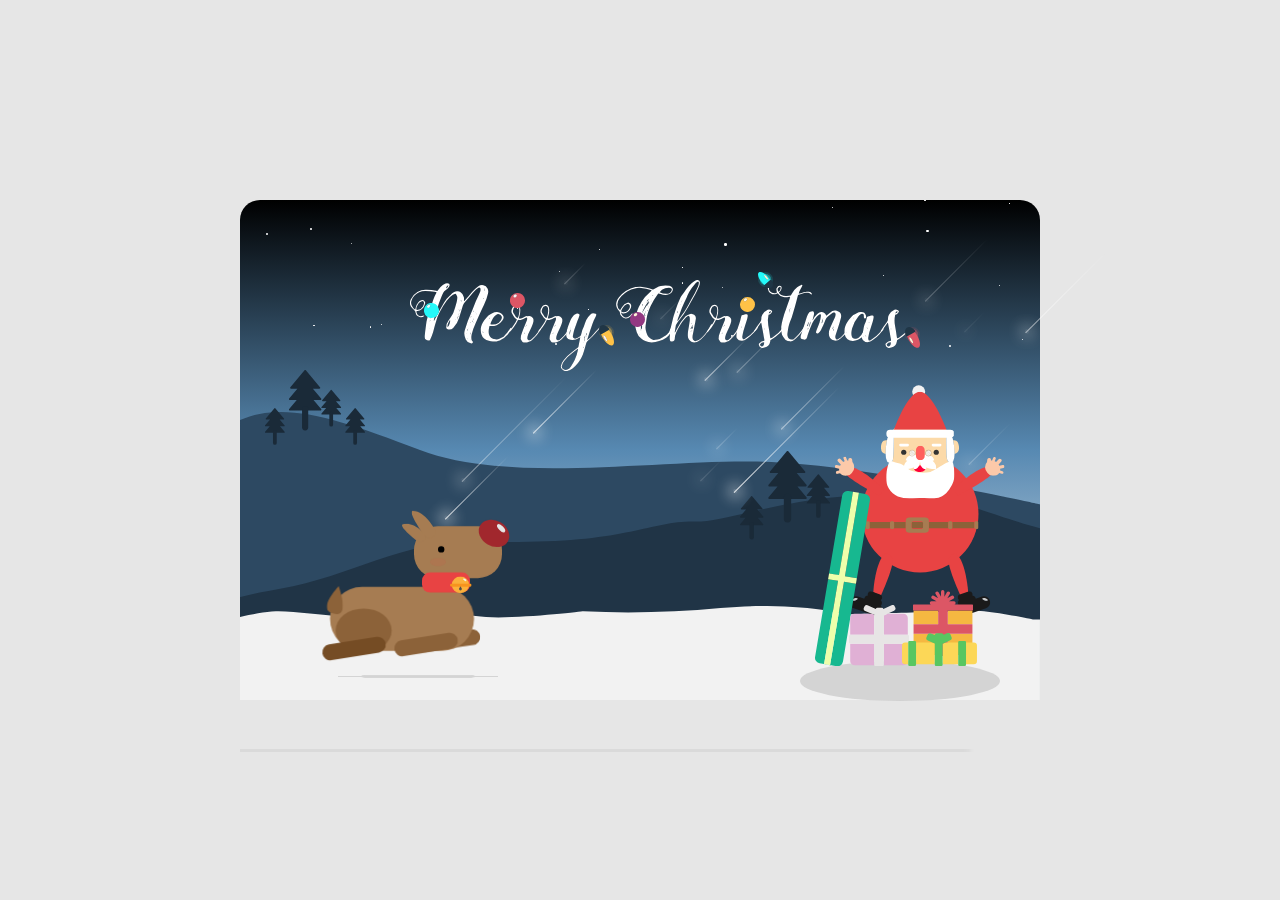
<file: index.html>
<html lang="en">

<head>
  <meta charset="UTF-8">
  <meta name="viewport" content="width=device-width, initial-scale=1.0">
  <title>Document</title>
  <link rel="stylesheet" href="styles.css" charset="UTF-8">
</head>

<body>

  <label>
    <!-- <div class="remind">Click to Switch</div> -->
    <input type="checkbox" />
    <div class="container">
      <div class="allstars">
        <div class="star1"></div>
        <div class="star2"></div>
        <div class="star3"></div>
        <div class="star4"></div>
        <div class="star5"></div>
        <div class="star6"></div>
        <div class="star7"></div>
        <div class="star8"></div>
        <div class="star9"></div>
        <div class="star10"></div>
        <div class="star11"></div>
        <div class="star12"></div>
        <div class="star13"></div>
        <div class="star14"></div>
        <div class="star15"></div>
        <div class="star16"></div>
        <div class="star17"></div>
        <div class="star18"></div>
        <div class="star19"></div>
        <div class="star20"></div>
        <div class="star21"></div>
        <div class="star22"></div>
        <div class="star23"></div>
        <div class="star24"></div>
        <div class="star25"></div>
        <div class="star26"></div>
        <div class="star27"></div>
        <div class="star28"></div>
        <div class="star29"></div>
        <div class="star30"></div>
      </div>
      <div class="allmeteors">
        <div class="meteor1"></div>
        <div class="meteor2"></div>
        <div class="meteor3"></div>
        <div class="meteor4"></div>
        <div class="meteor5"></div>
        <div class="meteor6"></div>
        <div class="meteor7"></div>
        <div class="meteor8"></div>
        <div class="meteor9"></div>
        <div class="meteor10"></div>
        <div class="meteor11"></div>
        <div class="meteor12"></div>
        <div class="meteor13"></div>
        <div class="meteor14"></div>
        <div class="meteor15"></div>
      </div>
      <div class="snows">
        <div class="snowflake1"></div>
        <div class="snowflake2"></div>
        <div class="snowflake3"></div>
        <div class="snowflake4"></div>
        <div class="snowflake5"></div>
        <div class="snowflake6"></div>
        <div class="snowflake7"></div>
        <div class="snowflake8"></div>
        <div class="snowflake9"></div>
        <div class="snowflake10"></div>
        <div class="snowflake11"></div>
        <div class="snowflake12"></div>
        <div class="snowflake13"></div>
        <div class="snowflake14"></div>
        <div class="snowflake15"></div>
        <div class="snowflake16"></div>
        <div class="snowflake17"></div>
        <div class="snowflake18"></div>
        <div class="snowflake19"></div>
        <div class="snowflake20"></div>
        <div class="snowflake21"></div>
        <div class="snowflake22"></div>
        <div class="snowflake23"></div>
        <div class="snowflake24"></div>
        <div class="snowflake25"></div>
        <div class="snowflake26"></div>
        <div class="snowflake27"></div>
        <div class="snowflake28"></div>
        <div class="snowflake29"></div>
        <div class="snowflake30"></div>
        <div class="snowflake31"></div>
        <div class="snowflake32"></div>
        <div class="snowflake33"></div>
        <div class="snowflake34"></div>
        <div class="snowflake35"></div>
        <div class="snowflake36"></div>
        <div class="snowflake37"></div>
        <div class="snowflake38"></div>
        <div class="snowflake39"></div>
        <div class="snowflake40"></div>
        <div class="snowflake41"></div>
        <div class="snowflake42"></div>
        <div class="snowflake43"></div>
        <div class="snowflake44"></div>
        <div class="snowflake45"></div>
        <div class="snowflake46"></div>
        <div class="snowflake47"></div>
        <div class="snowflake48"></div>
        <div class="snowflake49"></div>
        <div class="snowflake50"></div>
        <div class="snowflake51"></div>
        <div class="snowflake52"></div>
        <div class="snowflake53"></div>
        <div class="snowflake54"></div>
        <div class="snowflake55"></div>
        <div class="snowflake56"></div>
        <div class="snowflake57"></div>
        <div class="snowflake58"></div>
        <div class="snowflake59"></div>
        <div class="snowflake60"></div>
        <div class="snowflake61"></div>
        <div class="snowflake62"></div>
        <div class="snowflake63"></div>
        <div class="snowflake64"></div>
        <div class="snowflake65"></div>
        <div class="snowflake66"></div>
        <div class="snowflake67"></div>
        <div class="snowflake68"></div>
        <div class="snowflake69"></div>
        <div class="snowflake70"></div>
        <div class="snowflake71"></div>
        <div class="snowflake72"></div>
        <div class="snowflake73"></div>
        <div class="snowflake74"></div>
        <div class="snowflake75"></div>
        <div class="snowflake76"></div>
        <div class="snowflake77"></div>
        <div class="snowflake78"></div>
        <div class="snowflake79"></div>
        <div class="snowflake80"></div>
        <div class="snowflake81"></div>
        <div class="snowflake82"></div>
        <div class="snowflake83"></div>
        <div class="snowflake84"></div>
        <div class="snowflake85"></div>
        <div class="snowflake86"></div>
        <div class="snowflake87"></div>
        <div class="snowflake88"></div>
        <div class="snowflake89"></div>
        <div class="snowflake90"></div>
        <div class="snowflake91"></div>
        <div class="snowflake92"></div>
        <div class="snowflake93"></div>
        <div class="snowflake94"></div>
        <div class="snowflake95"></div>
        <div class="snowflake96"></div>
        <div class="snowflake97"></div>
        <div class="snowflake98"></div>
        <div class="snowflake99"></div>
        <div class="snowflake100"></div>

      </div>
      <div class="texttitle">
        <div class="text">
          <svg class="daytext" xmlns="http://www.w3.org/2000/svg" viewBox="0 0 368.91 67.13">
            <g id="Layer_2" data-name="Layer 2">
              <g id="Layer_1-2" data-name="Layer 1">
                <path
                  d="M17.88,29.89c.48-1,1-1.86,1.44-2.76,1.86-3.42,3.66-6.9,5.7-10.26a19.89,19.89,0,0,1,4.44-5.34,3.93,3.93,0,0,0,.9-1.08,5,5,0,0,1,2.22-1.62,12.82,12.82,0,0,1,2-.54,3.34,3.34,0,0,1,2.7.72,5.17,5.17,0,0,1,2.46,3.78,8.89,8.89,0,0,1,0,2.82,1.74,1.74,0,0,0,1-.78c1.62-1.92,3.24-3.78,4.86-5.76A36.3,36.3,0,0,1,50.4,4.69a4.53,4.53,0,0,1,6.78,1.5A5.6,5.6,0,0,1,57.54,10a37.25,37.25,0,0,1-2.94,8.34c-.72,1.44-1.38,2.94-2.1,4.44-1.44,3.18-2.88,6.3-4.26,9.48a41.3,41.3,0,0,0-2.76,7.92,10.08,10.08,0,0,0-.06,4,1.74,1.74,0,0,0,.54.9,2.58,2.58,0,0,0,.54.6c-.6,1.2-1.08,1.44-2.22.9a5.74,5.74,0,0,1-3.18-2.76A9.34,9.34,0,0,1,40.38,37,95.08,95.08,0,0,1,45.3,23.77c.42-1,.84-2,1.2-3a88.2,88.2,0,0,1,4.38-10.08,19.22,19.22,0,0,0,1-2.34A6.53,6.53,0,0,0,52,6.49a.9.9,0,0,0-1.5-.72,11.48,11.48,0,0,0-2,1.5C47,8.83,45.48,10.45,44.1,12.13c-1.14,1.38-2.34,2.76-3.54,4.08A6.57,6.57,0,0,0,39,18.85l-2.88,9.36a16.38,16.38,0,0,1-4.26,7.14,4.15,4.15,0,0,1-4.5.78,2.62,2.62,0,0,1-.6-.48,8.28,8.28,0,0,1,1.62-5.76c.84-1.32,1.68-2.58,2.58-3.9a11.21,11.21,0,0,0,1-1.86c1-2.58,1.68-5.28,2.46-7.92a13.34,13.34,0,0,0,.42-2.7,3.46,3.46,0,0,0-.6-2.52,1.19,1.19,0,0,0-1.74-.48,6.06,6.06,0,0,0-.9.42,17.32,17.32,0,0,0-4.56,4.32,53,53,0,0,0-4.8,7.86c-.54,1.14-1.14,2.28-1.68,3.48a7.15,7.15,0,0,0-.48,1.2C18.9,31.33,17.88,35,17,38.59a32.77,32.77,0,0,1-2.34,5.82A3.24,3.24,0,0,1,11.64,44a1.44,1.44,0,0,1-.72-1.2,6.8,6.8,0,0,1-.06-1.92c.18-1.86.42-3.72.66-5.58.18-1.5.42-3,.6-4.5a30.53,30.53,0,0,1,1.8-6.18c.78-2.22,1.62-4.38,2.16-6.6a39.58,39.58,0,0,1,1.2-3.78,25.31,25.31,0,0,1,2.1-4.68,4.13,4.13,0,0,0,.18-.48A3.05,3.05,0,0,0,18,8.65a37.64,37.64,0,0,0-6.84-.6,10.67,10.67,0,0,0-8,3.66A8.09,8.09,0,0,0,1,15.55a5,5,0,0,0,1.26,4.86c.48.48.84,1.08,1.56,1.32A3.92,3.92,0,0,0,4,21.07a8.3,8.3,0,0,1,2-4.5A4.33,4.33,0,0,1,8.34,15a1.91,1.91,0,0,1,2.22.42A2.19,2.19,0,0,1,11,17.77a7,7,0,0,0-.54,1.44,3.94,3.94,0,0,1-1.92,2.34,6.53,6.53,0,0,1-3.06,1.26,2.29,2.29,0,0,0-.78.24,5,5,0,0,0,.6,2.28,3.46,3.46,0,0,0,4,1.14c.36-.18.66-.54,1.14-.24-.06.18-.06.42-.18.54a2.94,2.94,0,0,1-2.7.66,8.51,8.51,0,0,1-1.74-.6,3.52,3.52,0,0,1-1.74-2.64c-.12-.42-.12-.84-.18-1-.9-1-1.68-1.68-2.4-2.46A5.81,5.81,0,0,1,.72,14,11.68,11.68,0,0,1,12.3,7.21,40.63,40.63,0,0,1,19.44,8a1.1,1.1,0,0,0,1.32-.6,11.44,11.44,0,0,1,3.42-3.78,16.16,16.16,0,0,1,2-1,3.06,3.06,0,0,1,2.7.18,2,2,0,0,1-.18,2.28,7.41,7.41,0,0,1-2.52,2.4,3.68,3.68,0,0,0-1.56,1.74c-.48,1-1,2.1-1.44,3.12A91.9,91.9,0,0,0,20,21.19a49.73,49.73,0,0,0-1.86,6c-.18.84-.42,1.74-.66,2.64,0,.06.06.18,0,.06l-.06-.06A1.17,1.17,0,0,1,17.88,29.89Zm-11.58-8a5.19,5.19,0,0,0,3.24-2.34,19.41,19.41,0,0,0,.78-2,1.46,1.46,0,0,0,0-.72,1.41,1.41,0,0,0-2-1,3.31,3.31,0,0,0-1.92,1.32,9.69,9.69,0,0,0-1.26,2.16A4.42,4.42,0,0,0,4.74,22,2.65,2.65,0,0,0,6.3,21.85Zm8.1,13.68V36h.06v-.42Zm.3-4.86c.12-.42.18-.66.3-1A.77.77,0,0,0,14.7,30.67Zm1.68-6.54c-.06-.06-.06-.12-.12-.12a.22.22,0,0,1-.06.18.52.52,0,0,0-.12.78c-.12.18-.36.36-.42.54-.18.72-.36,1.44-.48,2.16-.06.24-.24.48.06.78a3,3,0,0,0-.12-.78c.12-.18.36-.3.42-.42.18-.78.3-1.56.48-2.28.06-.3.12-.54.18-.78A.22.22,0,0,1,16.38,24.13Zm-.12,7.2a.06.06,0,0,1,.06.06c.06-.06.06-.06.06-.12h-.06Zm.3-8.16v.06h.06Zm2.16-9.42v.18h.06A.22.22,0,0,0,18.72,13.75Zm0,2.88a.06.06,0,0,0,.06.06v-.24c.3-.06.36-.18.12-.42,0,.18-.06.3-.06.48A.13.13,0,0,0,18.72,16.63ZM26.46,6.25a3.35,3.35,0,0,0,1.86-2.34C27.06,4.15,26.88,5.29,26.46,6.25ZM28.8,33.13a5.79,5.79,0,0,0,.6-1.8c.3-1.14.24-1.14.06-1.8-.78,1.68-2,3-1.86,5.1C28.44,34.27,28.56,33.67,28.8,33.13Zm1.44-.72c-.06.06-.06.12-.12.18v.06l.06-.06A.22.22,0,0,1,30.24,32.41Zm2.94-4.32L33.12,28V28Zm.42,1.2h.18c-.06-.12-.12-.3-.18-.42.12-.06.18-.06.12-.06s0,0-.06.12S33.6,29.17,33.6,29.29Zm.72-2v.06l.06-.06Zm.54,1.26c.12-.12.3-.24.36-.36.18-.6.3-1.26.48-1.86s.36-1,.54-1.56a1.49,1.49,0,0,0,.06-.48h-.18a4.13,4.13,0,0,0,.18.48c-.12.12-.36.12-.36.24a9.43,9.43,0,0,0-.24,1.38.72.72,0,0,0-.3.3c-.18.6-.36,1.26-.54,1.86a3,3,0,0,0-.12.72,1.26,1.26,0,0,1-.24.36h.18v-.42C35,29.05,34.8,28.81,34.86,28.57Zm1-14.22c-.06,0-.12,0-.12.06a.21.21,0,0,1,.06.12A.22.22,0,0,1,35.82,14.35Zm.12,7.32V22h.12v-.36Zm.9,0-.36,1.62a.19.19,0,0,0,.12.06,16.55,16.55,0,0,0,.48-1.62A.45.45,0,0,1,36.84,21.67Zm.84-6.9a.67.67,0,0,0,.24,1.08C37.86,15.55,37.8,15.25,37.68,14.77Zm.3-3.54v.12a.06.06,0,0,1,.06-.06.21.21,0,0,1-.12.06C37.92,11.29,38,11.29,38,11.23Zm3.6,28.5v-.54h-.06v.54ZM42,43.15a.36.36,0,0,0,.06.24c.06.12.12.18.18.3.06-.06.12-.06.12-.12a1.8,1.8,0,0,0-.24-.48A.19.19,0,0,0,42,43.15Zm.54-5.46c.12-.72.24-1.32.36-1.86A1.82,1.82,0,0,0,42.54,37.69Zm.24-3.54-.06.06v.12l.06-.06Zm.24-.6H43v.12Zm0,1.5L43,34.93v.12Zm2.28-8.64c-.24.3-.42.6-.66,1,0,.3-.06.6-.06.9a.22.22,0,0,1-.18.06v.12c.06-.06.12-.12.12-.18.3-.3.18-.6.12-.9.6-.12.6-.54.6-1,.3-.06.24-.3.24-.54.3-.06.24-.3.24-.48a.13.13,0,0,1,.12-.12l-.12.12a2.13,2.13,0,0,1-.24.54Zm-.36,12.06a3.48,3.48,0,0,0-.54,1.92A4,4,0,0,0,44.94,38.47Zm-.42,6a1.49,1.49,0,0,1-.06-.48H44.4v.48Zm0-12.3v-.06c.12-.18.18-.3.3-.48.3-.18.18-.48.18-.72l.06-.06H45a.76.76,0,0,0-.18.78c-.3.06-.24.3-.24.48S44.4,32.23,44.52,32.17Zm2-2.46c-.3.54-.6,1-.84,1.56h0v-.06a1.49,1.49,0,0,0,.78-1.5c.3-.12.24-.36.18-.6.48,0,.42-.36.36-.72-.12.24-.24.48-.36.78A1.75,1.75,0,0,0,46.5,29.71Zm-.18,2.64v-.18a2.54,2.54,0,0,0,.42-.3c.24-.3.12-.6.06-1a.22.22,0,0,0,.18-.06c.06,0,.06-.06.06-.12a.21.21,0,0,1-.06.12.22.22,0,0,1-.18.06,4.85,4.85,0,0,1-.06,1,1.08,1.08,0,0,1-.42.3Zm.54-9.78a1.06,1.06,0,0,0-.42,1.14C46.8,23.41,46.74,23,46.86,22.57Zm1.62,1.86c.06,0,.06.06.12.06l.12-.12c0-.06-.06-.06-.12-.12S48.54,24.37,48.48,24.43Zm.72.36c0,.18-.06.3-.06.48.06,0,.06,0,.12.06a1.41,1.41,0,0,0,.12-.48A.22.22,0,0,1,49.2,24.79ZM52,15.43l.06-.06a.22.22,0,0,1-.06-.18v.24Zm.78-6.9v.12a.21.21,0,0,1,.12-.06.06.06,0,0,1-.06-.06Zm1.62,5a1.31,1.31,0,0,1-.18-.3c-.3.3-.3.48.06.66A.85.85,0,0,0,54.42,13.51ZM55,7.93c-.06-.54-.06-1.08-.12-1.62h-.12V7.93ZM56.64,8Z"
                  fill="#1a2a38" />
                <path
                  d="M74.94,36c-.12.48-.54.78-.78,1.2a30.08,30.08,0,0,1-2.34,3.3c-.06.06-.3.24-.3.36a10.61,10.61,0,0,1-4.38,3.24c-.54.24-.3.36-.9.48s-1,.36-1.38.48a2.12,2.12,0,0,1-1,.24,21.18,21.18,0,0,1-2.76,0,16.43,16.43,0,0,1-3-.42,9.06,9.06,0,0,1-3.48-1.74,6.53,6.53,0,0,1-2-3.18,11.1,11.1,0,0,1-.42-2.46c-.48-4.2,2.94-8.76,5.88-11.46a13.79,13.79,0,0,1,2.58-1.5,8.94,8.94,0,0,1,3.24-.84,4.3,4.3,0,0,1,1.92.3,6.86,6.86,0,0,1,1.74.9,3.64,3.64,0,0,1,1.56,2.4A3.89,3.89,0,0,1,68,30.07a10,10,0,0,1-3.12,2.82,13.73,13.73,0,0,1-1.38.6,22.18,22.18,0,0,1-2.88.48c-.42,0-.84.06-1.2.06s-.54-.06-.78-.06a15.68,15.68,0,0,1-.36,1.62c-.6,2.94-.3,6.6,2.94,7.8a5.62,5.62,0,0,0,1,.24,4.16,4.16,0,0,0,1.2.18,4.33,4.33,0,0,0,2.46-.48,19.22,19.22,0,0,0,2.34-1,6.92,6.92,0,0,0,1.44-1.2c.3-.36.84-.84,1.14-1.2,1.62-2,1.86-2.52,3.36-4.5a.74.74,0,0,1,.48-.24c.12,0,.24.12.3.3A.51.51,0,0,1,74.94,36ZM54,39a1.66,1.66,0,0,0-.06-.54,1.8,1.8,0,0,0-.24-.48.19.19,0,0,0-.12.06c.12.3.18.66.3,1A.19.19,0,0,0,54,39Zm3.84-10h-.06l.06.06Zm.54-.48c.06,0,.12.06.18.06l.24-.6a.22.22,0,0,0-.18-.06A6.22,6.22,0,0,0,58.38,28.45Zm.9,4.14a8.16,8.16,0,0,0,6.24-1.2,5.43,5.43,0,0,0,2.28-3.54,2.47,2.47,0,0,0-1-2l-.6-.42a2,2,0,0,0-1.92-.24,5.38,5.38,0,0,0-1.92,1.56,15.56,15.56,0,0,0-1.92,2.82A9.88,9.88,0,0,0,59.28,32.59Z"
                  fill="#1a2a38" />
                <path
                  d="M96.54,36.55c-.06.18-.24.24-.3.42s-.3.48-.48.72a23.8,23.8,0,0,1-4.56,5.52c-.24.24-.48.54-.72.78a4.92,4.92,0,0,1-2.76,1.56,2.83,2.83,0,0,0-.9.36,2.52,2.52,0,0,1-1.62.24c-.3,0-.66-.06-1-.06a1.55,1.55,0,0,1-1.5-.78,4.18,4.18,0,0,1-.84-4.14c.48-1.62,1.08-3.18,1.68-4.74.9-2.28,1.8-4.5,2.7-6.78a2.16,2.16,0,0,0,0-1.92,11.53,11.53,0,0,0-2.52,1c-.72.3-1.38.6-2.1.84a3.92,3.92,0,0,1-.84,0c-.3-.06-.6-.18-1-.24a11.79,11.79,0,0,1-.78,1.5c-.18.36-.36.66-.54,1a50.33,50.33,0,0,1-3.84,5.52,1.31,1.31,0,0,1-.3.24l-.24.24c-.12.06-.24.18-.36.24a.45.45,0,0,1-.48-.06.22.22,0,0,1-.06-.18c0-.06.06-.06.06-.12s.18-.18.3-.3a34.42,34.42,0,0,0,2.1-2.82c.66-1,1.38-2,2-3a20.2,20.2,0,0,0,1.14-2.28c-.06-.18-.06-.24-.12-.3a6.75,6.75,0,0,1-2.34-2.52c-.3-.6-.72-1.14-1.08-1.74a3.09,3.09,0,0,1-.42-2,5.17,5.17,0,0,1,1.26-3.06,4.7,4.7,0,0,1,1.2-1,2.55,2.55,0,0,1,3.84,1.68,9.1,9.1,0,0,1,.12,4c-.18,1.08-.54,2.1-.78,3.12-.06.3-.12.54-.18.84a2.31,2.31,0,0,0,1.56,0,7.08,7.08,0,0,0,2.76-1.14,2.81,2.81,0,0,1,1.68-.54,3.88,3.88,0,0,0,1.44-.06A2.07,2.07,0,0,1,89.4,27a3.47,3.47,0,0,1,1.68,3.6,16.36,16.36,0,0,1-1.38,4c-.84,1.8-1.74,3.66-2.52,5.52a8.69,8.69,0,0,0-.6,3.48,6,6,0,0,0,.66.6,1.36,1.36,0,0,0,1.56.12,5.19,5.19,0,0,0,.6-.42,28,28,0,0,0,5.22-5.76c.42-.72.9-1.38,1.32-2,.06-.06.12-.12.18-.12s.24-.06.3,0a.52.52,0,0,1,.18.36A.36.36,0,0,1,96.54,36.55ZM80.46,24.85a11.29,11.29,0,0,0,.06-4.26,1.84,1.84,0,0,0-2-1.44,2.78,2.78,0,0,0-2.1,1.8A13,13,0,0,0,76,22.39a2.53,2.53,0,0,0,.3,2c.6.9,1.14,1.8,1.74,2.7a2.43,2.43,0,0,0,1.44,1A10.71,10.71,0,0,0,80.46,24.85Zm4,14.22c-.42,0-.3.48-.48.6a.06.06,0,0,0,.06.06.06.06,0,0,0-.06-.06C84.42,39.67,84.3,39.25,84.48,39.07Zm.18-.78c-.36.18-.3.42-.18.72Zm-.18-1.8v0Zm.84-1.68c-.12.12-.24.18-.36.3C85.14,35.11,85.32,35.05,85.32,34.81Zm-.3.6v-.12a.22.22,0,0,1-.06-.18v.18C85,35.35,85,35.35,85,35.41Zm.42-1.26c-.06.18-.06.42-.12.6C85.62,34.63,85.44,34.33,85.44,34.15Zm.6-.9c-.18.24-.36.54-.6.9C86,34,86,33.61,86,33.25Zm.18-.6a.32.32,0,0,0-.12.42A3.82,3.82,0,0,0,86.22,32.65Z"
                  fill="#1a2a38" />
                <path
                  d="M117.78,36.55c-.06.18-.24.24-.3.42s-.3.48-.48.72a23.8,23.8,0,0,1-4.56,5.52c-.24.24-.48.54-.72.78A4.92,4.92,0,0,1,109,45.55a2.83,2.83,0,0,0-.9.36,2.52,2.52,0,0,1-1.62.24c-.3,0-.66-.06-1-.06a1.55,1.55,0,0,1-1.5-.78,4.18,4.18,0,0,1-.84-4.14c.48-1.62,1.08-3.18,1.68-4.74.9-2.28,1.8-4.5,2.7-6.78a2.16,2.16,0,0,0,0-1.92,11.53,11.53,0,0,0-2.52,1c-.72.3-1.38.6-2.1.84a3.92,3.92,0,0,1-.84,0c-.3-.06-.6-.18-1-.24a11.79,11.79,0,0,1-.78,1.5c-.18.36-.36.66-.54,1a50.33,50.33,0,0,1-3.84,5.52,1.31,1.31,0,0,1-.3.24l-.24.24c-.12.06-.24.18-.36.24a.45.45,0,0,1-.48-.06.22.22,0,0,1-.06-.18c0-.06.06-.06.06-.12s.18-.18.3-.3A34.42,34.42,0,0,0,97,34.57c.66-1,1.38-2,2-3a20.2,20.2,0,0,0,1.14-2.28c-.06-.18-.06-.24-.12-.3a6.75,6.75,0,0,1-2.34-2.52c-.3-.6-.72-1.14-1.08-1.74a3.09,3.09,0,0,1-.42-2,5.17,5.17,0,0,1,1.26-3.06,4.7,4.7,0,0,1,1.2-1,2.55,2.55,0,0,1,3.84,1.68,9.1,9.1,0,0,1,.12,4c-.18,1.08-.54,2.1-.78,3.12-.06.3-.12.54-.18.84a2.31,2.31,0,0,0,1.56,0A7.08,7.08,0,0,0,106,27.19a2.81,2.81,0,0,1,1.68-.54,3.88,3.88,0,0,0,1.44-.06,2.07,2.07,0,0,1,1.56.42,3.47,3.47,0,0,1,1.68,3.6,16.36,16.36,0,0,1-1.38,4c-.84,1.8-1.74,3.66-2.52,5.52a8.69,8.69,0,0,0-.6,3.48,6,6,0,0,0,.66.6,1.36,1.36,0,0,0,1.56.12,5.19,5.19,0,0,0,.6-.42,28,28,0,0,0,5.22-5.76c.42-.72.9-1.38,1.32-2,.06-.06.12-.12.18-.12s.24-.06.3,0a.52.52,0,0,1,.18.36A.36.36,0,0,1,117.78,36.55ZM101.7,24.85a11.29,11.29,0,0,0,.06-4.26,1.84,1.84,0,0,0-2-1.44,2.78,2.78,0,0,0-2.1,1.8,13,13,0,0,0-.42,1.44,2.53,2.53,0,0,0,.3,2c.6.9,1.14,1.8,1.74,2.7a2.43,2.43,0,0,0,1.44,1A10.71,10.71,0,0,0,101.7,24.85Zm4,14.22c-.42,0-.3.48-.48.6a.06.06,0,0,0,.06.06.06.06,0,0,0-.06-.06C105.66,39.67,105.54,39.25,105.72,39.07Zm.18-.78c-.36.18-.3.42-.18.72Zm-.18-1.8v0Zm.84-1.68c-.12.12-.24.18-.36.3C106.38,35.11,106.56,35.05,106.56,34.81Zm-.3.6v-.12a.22.22,0,0,1-.06-.18v.18C106.2,35.35,106.26,35.35,106.26,35.41Zm.42-1.26c-.06.18-.06.42-.12.6C106.86,34.63,106.68,34.33,106.68,34.15Zm.6-.9c-.18.24-.36.54-.6.9C107.28,34,107.28,33.61,107.28,33.25Zm.18-.6a.32.32,0,0,0-.12.42A3.82,3.82,0,0,0,107.46,32.65Z"
                  fill="#1a2a38" />
                <path
                  d="M140.1,35.47a9.35,9.35,0,0,1-1,1.2l-1.2,1.38c-.84,1-1.62,1.86-2.46,2.76-.24.24-.42.54-.66.78a45.31,45.31,0,0,1-3.54,3.24A4.35,4.35,0,0,0,129.9,47c-.54,2-1.08,4-1.68,5.88a26.23,26.23,0,0,1-1.86,4.68,35.58,35.58,0,0,1-2.4,3.72,24.72,24.72,0,0,1-4,4l-1.2.84a2.24,2.24,0,0,1-1.5.6c-.24-.06-.48.12-.72.18A4,4,0,0,1,112,65.71a2.57,2.57,0,0,1-.66-2.4,10.52,10.52,0,0,1,1.8-3.9,32.45,32.45,0,0,1,6.66-6.48c1.26-1,2.58-1.92,3.84-2.88a1.75,1.75,0,0,0,.66-1c.42-2.16.84-4.26,1.26-6.36.06-.12,0-.24-.06-.42a7.82,7.82,0,0,0-.9.6A8.56,8.56,0,0,1,120,44.35a6.74,6.74,0,0,1-3.24-.72,2.81,2.81,0,0,1-1.44-2.22,8.46,8.46,0,0,1,.18-2.76c.06-.36.18-.72.24-1.08a6.61,6.61,0,0,1,.12-1.08,2.61,2.61,0,0,0,.24-.42c.06-.18.06-.36.12-.48.24-1,1.68-4.56,2-5.52a14.52,14.52,0,0,1,1.56-2.82,5.38,5.38,0,0,1,2.88-2.4,2.6,2.6,0,0,1,1-.06c.78.06,1.56.48,1.38,1.32-.36,1.44-1.14,2.82-1.62,4.26S121.44,36,121,37.51c-.36,1.32-.6,2.58-.84,3.9A1.45,1.45,0,0,0,121,43a4.57,4.57,0,0,0,.78.42,11.29,11.29,0,0,0,3.72-2,2.68,2.68,0,0,0,.84-1.56,19.87,19.87,0,0,1,2-5.76c.3-.66,1.38-4,1.68-4.62a15.73,15.73,0,0,1,3.12-4,2.84,2.84,0,0,1,3.06-.84c.36.12.72.24,1,.3a1.46,1.46,0,0,1,0,1.56c-.36.78-.66,1.56-1.08,2.28-1.2,2.34-2.82,7.62-3.72,10.14-.54,1.68-1.08,3.36-1.74,5.34a2.87,2.87,0,0,0,.66-.36,24.57,24.57,0,0,0,4.14-4.14c.84-1.08,1.86-2,2.76-3,.24-.24.48-.54.72-.78s.36-.48.6-.66a.44.44,0,0,1,.36-.12.31.31,0,0,1,.24.12l.06.06A.22.22,0,0,1,140.1,35.47ZM124,50.77a6.78,6.78,0,0,0-.9.54c-1.14.84-2.22,1.68-3.36,2.58a29.41,29.41,0,0,0-5.82,5.76,9.55,9.55,0,0,0-1.68,3.18,2.33,2.33,0,0,0,1.08,3,2.81,2.81,0,0,0,2.82.24,5.16,5.16,0,0,0,2.46-2,51.14,51.14,0,0,0,2.88-5,31.25,31.25,0,0,0,2.4-7.38A6.52,6.52,0,0,0,124,50.77Zm-5.58-12.9c-.18,0-.36.06-.6.06a6.45,6.45,0,0,0,0,2.4,1.57,1.57,0,0,0,.18-.48C118.2,39.19,118,38.47,118.44,37.87Zm-.06-1.38c-.6.6-.3,1,.06,1.38C118.44,37.45,118.38,37,118.38,36.49Zm.24-1.26a.21.21,0,0,0-.12-.06c0,.12-.06.24-.06.36h.18Zm1.08-3.36h-.06v.06Zm7.86,18.6h-.12a.21.21,0,0,0,.06.12Zm.06-4.44h.12v-.3h-.06A.45.45,0,0,0,127.62,46Zm.12,3.3c-.06.3-.06.66-.12,1C127.8,50.05,128.1,49.75,127.74,49.33ZM128,45l-.06-.06V45Zm.24,1.14v0Zm.12-2.52a4,4,0,0,0,.54-2.34A4,4,0,0,0,128.34,43.57Zm.84-.6a4.12,4.12,0,0,0-.6,2.34A6.13,6.13,0,0,0,129.18,43Zm.72-2.16c-.24.18-.3.42-.3.84.18-.18.3-.24.3-.36A.66.66,0,0,0,129.9,40.81Zm.54-1.86c-.3.66-.66,1.14-.48,1.8A1.93,1.93,0,0,0,130.44,39Zm0,3.06c0-.24-.06-.36-.06-.48-.06.12-.06.18-.12.3Zm1-3.66h0Z"
                  fill="#1a2a38" />
                <path
                  d="M190.56,39.13a1.48,1.48,0,0,0,.36-.42,2.85,2.85,0,0,0,.29-.54,10.16,10.16,0,0,0,.66-1.5c.07-.12.07-.3.18-.42a1.26,1.26,0,0,1,.9-.66.27.27,0,0,1,.3,0c.24.06.3.42.24.66s-.24.66-.36,1-.3.72-.42,1a11.58,11.58,0,0,1-.66,1.32,10.3,10.3,0,0,1-3,3A18.12,18.12,0,0,1,183.84,45a14.67,14.67,0,0,1-5.58,1.08,13.93,13.93,0,0,1-4.68-1,23.53,23.53,0,0,1-3-2,8.25,8.25,0,0,1-3.3-4.5,17.5,17.5,0,0,1-1.2-7.44,51.72,51.72,0,0,1,1.14-6.9A32.66,32.66,0,0,1,168.78,20c.6-1.38,1.38-2.7,2.1-4a25.49,25.49,0,0,1,5.76-6.66c.54-.48,1-1,1.68-1.62a3.22,3.22,0,0,0-.66-.3,30.55,30.55,0,0,0-7-1.56,8.84,8.84,0,0,0-4.68.42c-.9.36-1.92.42-2.82.78a20.28,20.28,0,0,0-8.7,6.84A6.62,6.62,0,0,0,153,18a5.56,5.56,0,0,0,2,4.38c.54-.9,1-1.68,1.5-2.46a7.08,7.08,0,0,1,4-3.12,1,1,0,0,1,1,.06,2.89,2.89,0,0,1,1.5,3.6,6.39,6.39,0,0,1-5.58,4.2,1.25,1.25,0,0,1-.78-.18,5.27,5.27,0,0,1-.78-.42,3.71,3.71,0,0,0,.06.9,4.67,4.67,0,0,0,2,2.4,3.32,3.32,0,0,0,3.54-.36c.72-.6,1.32-1.32,2-2,.3-.24.48-.42.84,0a3,3,0,0,1-1,1.32,6,6,0,0,1-.9.84,4.3,4.3,0,0,1-6.66-.78,3.45,3.45,0,0,1-.84-2.28,1.87,1.87,0,0,0-.66-1.26,6.35,6.35,0,0,1-1.32-1.74c-1.56-3.06-.66-5.82,1.26-8.34a22.21,22.21,0,0,1,12.12-7.56,3,3,0,0,1,.72-.12l2.58-.18h.48c1.56.24,3.12.42,4.62.78S177.6,6.49,179,7a1.17,1.17,0,0,1,.42.06c.9-.48,1.86-1,2.76-1.56A6.74,6.74,0,0,1,185,4.39a21.22,21.22,0,0,1,3.42-.3,23.14,23.14,0,0,1,2.87.24,1.07,1.07,0,0,1,.61.18c1.91.84,2.87,2.4,1.31,4.5a4.81,4.81,0,0,1-3.54,1.92,10.34,10.34,0,0,1-4.86-.66,13.08,13.08,0,0,0-1.5-.36,2.43,2.43,0,0,0-.53.54,51.43,51.43,0,0,0-5.22,8.7c-.6,1.56-1.32,3-1.86,4.56-1,2.46-1.32,6.84-1.8,9.42s.24,5,1.2,7.38c.72,1.8,3.6,4,5.76,3.66a23.06,23.06,0,0,0,3.41-.72A28.72,28.72,0,0,0,188,41.29a5.84,5.84,0,0,0,1.31-.84,3.11,3.11,0,0,0,.48-.48C190.07,39.67,190.31,39.43,190.56,39.13ZM157.38,23.77a5,5,0,0,0,4.8-3.72,2,2,0,0,0,0-.84,1.53,1.53,0,0,0-2.34-1.32c-2.22,1-3.12,3-4.14,5.1A3.25,3.25,0,0,0,157.38,23.77Zm11.34,15.3a.22.22,0,0,0-.06-.18l-.06.06c0,.06.06.12.06.24C168.66,39.13,168.72,39.13,168.72,39.07Zm1.8-15.6a4.87,4.87,0,0,1-.18.66c-.9.18-1,.9-1,1.62v-.06c0,.06,0,.06-.06.06l1.08-1.62c.06-.18.12-.42.18-.6Zm-1,5.1c-.06.42-.12,2.58-.18,2.88C169.44,31.15,170,29.11,169.5,28.57Zm0,11.76.06-.06c-.06-.06-.06-.12-.12-.18s-.06.12-.12.18A.22.22,0,0,0,169.5,40.33Zm.18-2a.06.06,0,0,0-.06.06c0,.06,0,.06.06.12v-.18ZM176.22,15v.66c-.12.06-.3.06-.36.12a30,30,0,0,0-1.92,2.88c-.84,1.44-1.56,2.94-2.28,4.44a.34.34,0,0,1-.54,0h.06c.06.06.06.12,0,.12a.22.22,0,0,0-.18.06c0-.06.06-.12.06-.18h.6c-.06.3-.12.54-.18.84-.24.12-.18.36-.12.6-.3.06-.36.24-.3.42-.3.12-.3.36-.18.6-.18.06-.36.18-.54.24a.22.22,0,0,1,.06.18v-.18c.12-.12.3-.18.42-.3L171,25c.12-.12.18-.3.3-.42s.12-.42.18-.66c.48-.84,1-1.74,1.5-2.58s1.14-1.86,1.68-2.76c.06.18.06.3.12.48a.19.19,0,0,1,.12.06c.06-.3.18-.54.24-.78.3-.06.24-.3.24-.48a.85.85,0,0,0,.54-.78c.18-.18.42-.3.6-.48a4.14,4.14,0,0,0,.24-.6v0c-.3.12-.24.36-.24.6a2.69,2.69,0,0,0-.66.06c.12-.36.24-.66.36-1s.06-.48,0-.66a1.66,1.66,0,0,1,.54-.06.06.06,0,0,1,.06-.06.06.06,0,0,1-.06.06A1.66,1.66,0,0,0,176.22,15Zm-2.16,7.8c-.06.06-.06.12-.12.18a.57.57,0,0,0-.18.78c-.12.06-.24.06-.3.18-.48,1.14-1,2.22-1.5,3.42-.24.6-.3,3.12-.48,3.78a1.77,1.77,0,0,0-.78,1.26c-.12,1-.24,1.86-.36,2.76v2.16a.22.22,0,0,1,.18-.06c-.06-.72-.12-1.38-.18-2.1a13.73,13.73,0,0,0,.6,1.38,10.25,10.25,0,0,0,.3-2.76,3,3,0,0,0-.42-.9h.06c.18-.6.36-1.2.6-1.8.06-.06.24-.12.3-.24.42-.9.84-3.54,1.14-4.44a22.86,22.86,0,0,0,.78-2.7c.3-.18.3-.42.24-.72C173.94,22.93,174,22.87,174.06,22.81Zm-1.86,1c.06-.06.12-.06.18-.12v.18c-.18.18-.36.3-.3.6a.32.32,0,0,0-.24.42c-.36.06-.3.3-.18.54-.3,0-.42.06-.36.36-.3,0-.24.24-.3.48a3.54,3.54,0,0,1-.24.48.06.06,0,0,0-.06.06c-.06,0-.06,0-.06.06s.06-.12.12-.18a3.54,3.54,0,0,1,.24-.48c.06-.18.18-.3.24-.48l.36-.36.18-.54a1.08,1.08,0,0,0,.3-.42,2.43,2.43,0,0,0,.3-.54A.22.22,0,0,0,172.2,23.77Zm-1.44,16.44h.06a.21.21,0,0,0,.06.12.19.19,0,0,0-.06-.12Zm.18-11.58c-.06.06-.06.06-.12.06a.06.06,0,0,1,.06.06C170.94,28.69,170.94,28.69,170.94,28.63Zm.9-10.38c.06-.06,0-.24,0-.42-.66.12-.6.48-.54,1.2C171.6,18.61,171.72,18.43,171.84,18.25Zm-.48,20.88Zm.06-17.64v.06c.12-.12.3-.24.42-.36v0C171.72,21.31,171.54,21.37,171.42,21.49ZM172.86,32v-.12h-.06ZM174,25.75v-.06a.21.21,0,0,0,.06.12c-.48.12-.3.42-.24.72.06-.24.18-.48.24-.72A.06.06,0,0,1,174,25.75Zm2.1-11.64c-.54.6-1.26,1.08-1.38,2a2.61,2.61,0,0,0-.42.36c.06.06.12.06.18.12a4.13,4.13,0,0,1,.18-.48,4.87,4.87,0,0,0,1.44-1.86.6.6,0,0,1-.06-.18Zm-1,8.76a4.14,4.14,0,0,0,.24-.6c-.06,0-.12-.06-.18-.06-.06.18-.12.36-.18.6A.19.19,0,0,1,175.08,22.87Zm.42,21.78c-.12-.06-.18-.12-.06-.06h0v.06Zm.78-25.44c.06,0,0-.06,0-.12a.45.45,0,0,0-.06.24c-.3.06-.3.24-.3.48-.3.12-.3.36-.12.6l-.06.06-.06-.06a.06.06,0,0,0,.06-.06c.06-.18.12-.36.18-.6.3,0,.24-.24.24-.42Zm.78-4.08h0Zm1.38.18-.06.06c-.12.24-.24.18-.42.06a.45.45,0,0,0-.18.66l.06.06h-.06l.18-.72h.48Zm.06-3.24c-.12-.06-.06-.06,0,0a.87.87,0,0,1,.12-.42c.3-.24.6-.42.9-.66a.06.06,0,0,0-.06.06V11l.06.06c-.48,0-.84.12-.9.66a.85.85,0,0,1-.12.36C178.44,12,178.38,12,178.5,12.07Zm4.44-3.9h-.06a.19.19,0,0,1-.06.12C182.88,8.23,182.94,8.23,182.94,8.17Zm6.29,2a4.67,4.67,0,0,0,2.23-.48,3.19,3.19,0,0,0,1.67-2.34,1,1,0,0,0-.65-1.26,10.13,10.13,0,0,0-1.27-.3,9.64,9.64,0,0,0-2.94.36,6.71,6.71,0,0,0-4.13,2.88A12.8,12.8,0,0,0,189.23,10.21Zm-2.69,32.46v-.06l-.06.06c-.13.06-.19.06-.3.12a1.5,1.5,0,0,0-.24.42l-.54.18c0,.06,0,.06.06.06h-.06l.54-.18a3.44,3.44,0,0,0,.24-.42Zm.65-.42v.06c0-.06.06-.06.06-.12v.06Z"
                  fill="#1a2a38" />
                <path
                  d="M219.24,38.83c-.3.36-.66.72-1,1.14-.78.84-1.44,1.74-2.22,2.52a11.41,11.41,0,0,1-2.7,2.4c-1.8,1.08-3.72,1.68-5.76.6A4.8,4.8,0,0,1,205,41.35a19.1,19.1,0,0,1,.18-3.72q.72-3.87,1.26-7.74a11.76,11.76,0,0,0-.06-2,1.4,1.4,0,0,0-1-1.44,11.79,11.79,0,0,0-2.64,2.22,33.15,33.15,0,0,0-3.48,4.74c-1.14,1.74-1.86,3.6-2.82,5.34a12.09,12.09,0,0,0-1.08,4.56,2.21,2.21,0,0,1-2.52,2,1.09,1.09,0,0,1-1.08-.9,13.8,13.8,0,0,0-.18-1.56,46.9,46.9,0,0,1,2.28-13.68c.24-.84.36-1.68.66-2.52.42-1.5.9-2.94,1.38-4.38a80.93,80.93,0,0,1,3.6-9.18,13.56,13.56,0,0,1,1-1.56c1.08-1.56,2.22-3.12,3.3-4.74a25.31,25.31,0,0,1,3.78-4.26c.9-.72,1.86-1.38,2.76-2A2.67,2.67,0,0,1,212,0a1.85,1.85,0,0,1,1.92,1.86,9.11,9.11,0,0,1-.6,2.82c-.9,1.92-1.74,3.84-2.7,5.7-1.14,2.16-2.4,4.26-3.66,6.36-.42.78-.78,1.62-1.2,2.34-1,1.68-2,3.36-3.12,5a31.5,31.5,0,0,1-2,2.94,42.75,42.75,0,0,1-2.94,3.78,8.16,8.16,0,0,0-1.86,4.38c-.06,1.08-.36,2.22-.54,3.54a5.47,5.47,0,0,0,.6-.6c.3-.66.72-1.38,1-2a35.73,35.73,0,0,1,6.42-9.3A10.37,10.37,0,0,1,206.7,25a2.57,2.57,0,0,1,2,.24,3.19,3.19,0,0,1,2.22,3.3c-.3,1.8-.6,3.6-1,5.4-.42,2.4-.9,4.74-1.38,7.08a8.45,8.45,0,0,0-.06,1.2,2.51,2.51,0,0,0,1.26,2.52,2.66,2.66,0,0,1,.66.48,7.43,7.43,0,0,0,4.32-2.28c1.08-1,2-2.1,3-3.18a32.15,32.15,0,0,0,2.28-3.3,27.41,27.41,0,0,0,1.74-2.82c.24-.36.36-.78.72-.9a.38.38,0,0,1,.36,0,.43.43,0,0,1,.18.36.76.76,0,0,1-.06.36,6.67,6.67,0,0,1-.42,1,14.57,14.57,0,0,1-1.44,1.92c-.12.18-.24.3-.3.42a1.82,1.82,0,0,0-.3.42,7.82,7.82,0,0,1-.6.9C219.66,38.29,219.48,38.59,219.24,38.83ZM195.84,28l.06.12c0-.06.06-.06.06-.12l-.06-.06Zm.54-2v.12h.12v-.12Zm.72-1.5a3.18,3.18,0,0,0,.42-1.68C196.86,23.71,196.86,23.71,197.1,24.43Zm.48,4.38-.36,1.26a1.68,1.68,0,0,0,.72-.48c1-1.38,2-2.76,2.94-4.14s2.1-2.94,3-4.5c1.32-2.22,2.46-4.5,3.72-6.78.84-1.5,1.74-3,2.52-4.5.9-1.74,1.62-3.48,2.46-5.22a6.63,6.63,0,0,0,.54-2.34,1.13,1.13,0,0,0-.6-1.14,4.83,4.83,0,0,0-1.8,1.32A38.72,38.72,0,0,0,206,8.89a34.72,34.72,0,0,0-1.86,4c-1.2,2.58-2.52,5.1-3.54,7.8S198.66,26.11,197.58,28.81Zm1.56-10.44a.22.22,0,0,1,.06.18v-.18Zm.12,0a2.6,2.6,0,0,0,.3.06C199.5,18.25,199.38,18.37,199.26,18.37Zm.78-1.8c.24-.18.18-.42.18-.66V16A2.29,2.29,0,0,1,200,16.57Zm.24-.66c.24-.06.3-.18.3-.42C200.46,15.67,200.34,15.79,200.28,15.91Zm.36-.54a.38.38,0,0,0,.06-.54C200.7,15,200.64,15.19,200.64,15.37Zm6.42,22.14h-.18c0,.24.06.42.06.66A2.55,2.55,0,0,0,207.06,37.51Zm-.18.72h0Zm.48-3.06a.65.65,0,0,0,0,1Zm.12,3.66v0Zm.06-6.42c.18-.3.54-.48.24-1C207.72,31.81,207.6,32.11,207.54,32.41Zm1.14,3v-.06a2.75,2.75,0,0,1-.12-2.28v0a1.15,1.15,0,0,0-.54,1.08.71.71,0,0,1-.48.6c0-.06.06-.12.06-.18s-.06.12-.06.18c.12.42.18.9.3,1.38C208.14,35.77,208.74,35.89,208.68,35.41Zm-.9,1.68h-.12v.78h.12Zm.42.06h-.06v.42h.06Zm.42-2.22c0,.12.06.24.06.42a3.82,3.82,0,0,1,.12-.42Zm11.52,2.76h.12v-.42h-.12Z"
                  fill="#1a2a38" />
                <path
                  d="M242.58,36.55c-.06.18-.24.24-.3.42s-.3.48-.48.72a23.8,23.8,0,0,1-4.56,5.52c-.24.24-.48.54-.72.78a4.92,4.92,0,0,1-2.76,1.56,2.83,2.83,0,0,0-.9.36,2.52,2.52,0,0,1-1.62.24c-.3,0-.66-.06-1-.06a1.55,1.55,0,0,1-1.5-.78,4.18,4.18,0,0,1-.84-4.14c.48-1.62,1.08-3.18,1.68-4.74.9-2.28,1.8-4.5,2.7-6.78a2.16,2.16,0,0,0,0-1.92,11.53,11.53,0,0,0-2.52,1c-.72.3-1.38.6-2.1.84a3.92,3.92,0,0,1-.84,0c-.3-.06-.6-.18-1-.24a11.79,11.79,0,0,1-.78,1.5c-.18.36-.36.66-.54,1a50.33,50.33,0,0,1-3.84,5.52,1.31,1.31,0,0,1-.3.24l-.24.24c-.12.06-.24.18-.36.24a.45.45,0,0,1-.48-.06.22.22,0,0,1-.06-.18c0-.06.06-.06.06-.12s.18-.18.3-.3a34.42,34.42,0,0,0,2.1-2.82c.66-1,1.38-2,2-3a20.2,20.2,0,0,0,1.14-2.28c-.06-.18-.06-.24-.12-.3a6.75,6.75,0,0,1-2.34-2.52c-.3-.6-.72-1.14-1.08-1.74a3.09,3.09,0,0,1-.42-2,5.17,5.17,0,0,1,1.26-3.06,4.7,4.7,0,0,1,1.2-1,2.55,2.55,0,0,1,3.84,1.68,9.1,9.1,0,0,1,.12,4c-.18,1.08-.54,2.1-.78,3.12-.06.3-.12.54-.18.84a2.31,2.31,0,0,0,1.56,0,7.08,7.08,0,0,0,2.76-1.14,2.81,2.81,0,0,1,1.68-.54,3.88,3.88,0,0,0,1.44-.06,2.07,2.07,0,0,1,1.56.42,3.47,3.47,0,0,1,1.68,3.6,16.36,16.36,0,0,1-1.38,4c-.84,1.8-1.74,3.66-2.52,5.52a8.69,8.69,0,0,0-.6,3.48,6,6,0,0,0,.66.6,1.36,1.36,0,0,0,1.56.12,5.19,5.19,0,0,0,.6-.42,28,28,0,0,0,5.22-5.76c.42-.72.9-1.38,1.32-2,.06-.06.12-.12.18-.12s.24-.06.3,0a.52.52,0,0,1,.18.36A.36.36,0,0,1,242.58,36.55ZM226.5,24.85a11.29,11.29,0,0,0,.06-4.26,1.84,1.84,0,0,0-2-1.44,2.78,2.78,0,0,0-2.1,1.8,13,13,0,0,0-.42,1.44,2.53,2.53,0,0,0,.3,2c.6.9,1.14,1.8,1.74,2.7a2.43,2.43,0,0,0,1.44,1A10.71,10.71,0,0,0,226.5,24.85Zm4,14.22c-.42,0-.3.48-.48.6a.06.06,0,0,0,.06.06.06.06,0,0,0-.06-.06C230.46,39.67,230.34,39.25,230.52,39.07Zm.18-.78c-.36.18-.3.42-.18.72Zm-.18-1.8v0Zm.84-1.68c-.12.12-.24.18-.36.3C231.18,35.11,231.36,35.05,231.36,34.81Zm-.3.6v-.12a.22.22,0,0,1-.06-.18v.18C231,35.35,231.06,35.35,231.06,35.41Zm.42-1.26c-.06.18-.06.42-.12.6C231.66,34.63,231.48,34.33,231.48,34.15Zm.6-.9c-.18.24-.36.54-.6.9C232.08,34,232.08,33.61,232.08,33.25Zm.18-.6a.32.32,0,0,0-.12.42A3.82,3.82,0,0,0,232.26,32.65Z"
                  fill="#1a2a38" />
                <path
                  d="M249.12,42.91c-.36.3-.78.48-1.08.78a4.71,4.71,0,0,1-2.7,1.14,4.25,4.25,0,0,1-4.2-1.86,2.6,2.6,0,0,1-.3-1.38c0-.78.12-1.62.18-2.4s.42-1.62.54-2.4a15.72,15.72,0,0,1,.66-2.4c.54-1.56,1-3.12,1.5-4.68.18-.6.24-1.26.42-1.86a13.29,13.29,0,0,1,.6-1.86c1.38-.36,2.64-1,4-.72a1.65,1.65,0,0,1,.42,1.68,21.45,21.45,0,0,1-.66,2.82c-.78,2.64-1.68,5.22-2.46,7.86-.36,1.32-.6,2.7-.84,4a2.92,2.92,0,0,0,.12,1.26c.24.9.78,1.08,1.56.6a24.28,24.28,0,0,0,2-1.38,26,26,0,0,0,4.5-4A26,26,0,0,0,256,35a.85.85,0,0,1,.54-.48c.18.12.06.36,0,.54v.42c-.06.24-.36.48-.48.66a6.55,6.55,0,0,0-.78,1A24.73,24.73,0,0,1,253.62,39,27.62,27.62,0,0,1,249.12,42.91Zm-7.92-5.22v-.42h.12v.42ZM244.8,34c-.18.48-.54.9-.3,1.44C244.62,34.93,244.68,34.45,244.8,34Zm-.12,3.78h-.06v.12h.06Zm1.86-18.36a4,4,0,0,1,1.56-1.74,1.52,1.52,0,0,1,1.14-.12,1.17,1.17,0,0,1,.54.54,2.53,2.53,0,0,1,.18,1.32,2.81,2.81,0,0,1-1.08,1.74c-.6.48-1.14,1.08-2,.84A1.83,1.83,0,0,1,246.54,19.39Zm-.24,14.52.06-.06v-.12a.06.06,0,0,1-.06.06A.08.08,0,0,0,246.3,33.91Zm1-13.86h-.06v.06Z"
                  fill="#1a2a38" />
                <path
                  d="M266.46,44.05a3.54,3.54,0,0,1-.48.24,8.09,8.09,0,0,1-.18,1.08,5.52,5.52,0,0,1-4.14,4.5,3.79,3.79,0,0,1-2.58.12,2.72,2.72,0,0,1-1.74-2.34,1.42,1.42,0,0,1,.42-1,5.18,5.18,0,0,1,3.66-1.86,5.12,5.12,0,0,0,0-1c-.18-.9-2-11.4-2.28-12.24a5.41,5.41,0,0,0-.6.54c-1.74,2.52-2.34,3.3-4,5.82a5.67,5.67,0,0,1-.84-.06c1.44-2.34,3.06-4.62,4.74-6.84a3.4,3.4,0,0,0,.78-2.16,5.7,5.7,0,0,1,.72-3.12,8.2,8.2,0,0,1,4-3.84,3.2,3.2,0,0,1,2.64.42,1.06,1.06,0,0,1,.42,1.56,3,3,0,0,1-1.26,1.32c-.36.18-.78.36-1.2.54a19.16,19.16,0,0,0-.18,7.62c.54,2.76,1,5.58,1.32,8.4.06.42.18.84.24,1.32a2.28,2.28,0,0,0,1.56-.6,29.86,29.86,0,0,0,7.44-6.9c.42-.42.66-.06.54.54C275.1,37,271.2,41.35,266.46,44.05Zm-5.16,1.8a3.37,3.37,0,0,0-3.06,1.8c.48,1.2.48,1.26,1.56,1.44C261.24,48.49,261.3,47.23,261.3,45.85Zm.24-10.08h-.18c0,.24.06.48.06.78l.12-.06Zm3.24-11.1c1.08-.42,1.08-.42,1.56-1.26-.18-.42-.48-.48-.78-.24A1.72,1.72,0,0,0,264.78,24.67Z"
                  fill="#1a2a38" />
                <path
                  d="M290.94,35.59c-.42.66-.84,1.38-1.26,2a36.79,36.79,0,0,1-4.8,5.34l-.84.84a4.23,4.23,0,0,1-3.72,1.5,11.06,11.06,0,0,1-3.18-1.08l-.18-.18c-1.08-1.38-2.4-2.64-2.7-4.56a22.94,22.94,0,0,1-.36-4.92,34.76,34.76,0,0,1,1-5A62.11,62.11,0,0,1,277.62,21c.72-2.22,1.56-4.44,2.34-6.66.18-.54.36-1.14.54-1.74a1.83,1.83,0,0,0-1.26-.06,12.88,12.88,0,0,1-3.72,0,5.29,5.29,0,0,1-3.9-2.34c-.06-.12-.18-.24-.3-.42a8.35,8.35,0,0,1-.78.36A4.7,4.7,0,0,1,264,6.43a2.73,2.73,0,0,1,1.08-2.16c.36-.36.72-.12,1.2.6-.12,0-.18.12-.3.12-.72.12-1,.36-1.08,1a2.8,2.8,0,0,0,.66,2.34,4.77,4.77,0,0,0,3.9,1.44,2,2,0,0,0,1.38-.66c-.12-.3-.24-.6-.36-1A2.75,2.75,0,0,1,271.26,5a2.89,2.89,0,0,1,.66-.54,1.26,1.26,0,0,1,1.56,0A1.41,1.41,0,0,1,274.2,6,4.68,4.68,0,0,1,273,8.53a10.45,10.45,0,0,1-.84.72A3.74,3.74,0,0,0,274,11.11a8.18,8.18,0,0,0,4,.72c1-.06,2-.18,2.94-.3.48-.84.9-1.56,1.38-2.34a13.83,13.83,0,0,1,3.36-3.9,24.16,24.16,0,0,1,3-1.68c.3-.18.66-.24.9.36-.9,1.92-2.28,3.72-2.76,6.06a2.92,2.92,0,0,0,.72-.06c1-.3,2-.6,2.94-1a7.81,7.81,0,0,1,3.9-.24,3.22,3.22,0,0,1,2.22,1.38c-.12.18-.18.42-.3.6-.12-.06-.24,0-.24-.06-1.5-1.5-3.36-1.38-5.16-1a44.44,44.44,0,0,0-4.56,1.44c-.12.48-.3,1-.42,1.44-.6,2.28-1.2,4.62-1.86,7-.78,2.7-1.56,5.4-2.4,8.16-.18.54-.42,1.08-.66,1.62a24.85,24.85,0,0,0-1.26,3.54c-.24.9-.48,1.8-.66,2.76-.24,1.32-.42,2.7-.6,4a6.07,6.07,0,0,0,.12,1.8,3.05,3.05,0,0,0,3.12,2.46h1.08a17.75,17.75,0,0,0,1.62-1.5c.78-.72,1.44-1.5,2.16-2.22a25,25,0,0,0,3.66-4.74c.36-.54.66-1,1-1.5s.66-1,1-1.38a.22.22,0,0,1,.3.12.45.45,0,0,1,.06.3,2.27,2.27,0,0,1-.36.78.31.31,0,0,0-.12.24c-.12.18-.24.3-.36.48A12.17,12.17,0,0,1,290.94,35.59Zm-19.14-27a1.07,1.07,0,0,0,1-.6c.24-.6.48-1.2.66-1.8s.12-.72-.66-1.14C271.08,6,270.78,7.09,271.8,8.59Zm4.92,22.5h-.06v.36h.06Zm1.74-8.1.06.06V23Zm.24-.72a.06.06,0,0,0,.06.06.22.22,0,0,1,.06-.18.21.21,0,0,0-.12-.06Zm.84,2.46c.42-1.38.78-2.82,1.2-4.2A7.53,7.53,0,0,0,279.54,24.73Z"
                  fill="#1a2a38" />
                <path
                  d="M320.69,40.45c-1,1-2.1,2-3.24,2.94a5.39,5.39,0,0,1-4.2,1.32,5.15,5.15,0,0,1-4.19-5.1,10.06,10.06,0,0,1,1-4.44c1.08-2.46,2.21-4.92,3.35-7.32a5.85,5.85,0,0,0,.61-2.28,2,2,0,0,0-.06-.6,1.14,1.14,0,0,0-1.44-.9,2.09,2.09,0,0,0-.85.36c-1.13.84-2.28,1.62-3.3,2.52a6.71,6.71,0,0,0-1.85,2.58c-.61,1.44-1.14,2.82-1.74,4.26-.48,1-1,2.1-1.5,3.12a6.94,6.94,0,0,1-2,2.34c-.48.36-.84.36-1.2.06a1.06,1.06,0,0,1-.42-1.38c.24-.66.48-1.32.72-1.92.6-1.5,1.2-2.94,1.74-4.38a25.53,25.53,0,0,0,1.08-5.34c0-.36.06-.72-.42-1-.18.06-.48.06-.66.24a16.14,16.14,0,0,0-2,1.56A18,18,0,0,0,296.82,32a88.72,88.72,0,0,0-3.36,8.64,6.33,6.33,0,0,0-.36,1.44,2.75,2.75,0,0,1-1.74,2l-1.56-.36a1.79,1.79,0,0,1-1.56-2.1,6.33,6.33,0,0,1,.3-1.14c1.5-4.08,2.58-8.34,4-12.42a16.75,16.75,0,0,1,.84-2.22,6.46,6.46,0,0,1,1.44-2.22,4.71,4.71,0,0,1,2.7-.6,2.22,2.22,0,0,1,.6,2.22c-.24,1.14-.54,2.28-.84,3.42-.06.24-.18.42-.24.66-.06.48.24.12.42-.12a8.73,8.73,0,0,1,2.34-3.36,7.84,7.84,0,0,0,.72-.66,4.2,4.2,0,0,1,1-.84,3.38,3.38,0,0,1,4.68.42,8.84,8.84,0,0,1,1,1.62c.06-.06.3-.12.42-.3,1.07-.84,2.09-1.8,3.23-2.64,1-.78,2.22-.78,3.48-.9,2.58.66,4.44,2.22,3.72,5.22a74.64,74.64,0,0,1-2.52,8.34c-.59,1.56-1,3.18-1.55,4.8-.31,1.08-.13,3.06,1.37,2.94a4.69,4.69,0,0,0,1.2-.66,11,11,0,0,0,1.32-1A18.36,18.36,0,0,0,320,40a27,27,0,0,0,2.34-3,4.52,4.52,0,0,1,.36-.78.74.74,0,0,1,.84-.24v.48c-.18.36-.36.72-.54,1.14a13.18,13.18,0,0,1-.84,1.08C321.71,39.25,321.23,39.91,320.69,40.45ZM293,34.51c-.06-.12-.06-.24-.12-.3l.06.3Zm1.14-3.72-.36.9c-.3.84-.6,1.68-.84,2.52a6.32,6.32,0,0,1,.66-.42c0,.06-.06.12-.06.18a.21.21,0,0,1,.06-.12,2.55,2.55,0,0,0,.12-.66C293.82,32.41,294.36,31.69,294.12,30.79ZM294,35.35c-.54.3-.66.6-.48,1.26.12-.3.24-.42.24-.54Zm.12-4.62v0Zm1.56.3c-.3,0-.3.24-.42.42-.3,1-.6,2-.9,3a2,2,0,0,0-.06.6A11.85,11.85,0,0,0,295.68,31Zm-1.38,2.28.06.06v-.12Zm1.5-2.64c-.06,0-.06-.06-.12-.06a.76.76,0,0,0,.06.36A2.6,2.6,0,0,1,295.8,30.67Zm1.44-.6c-.06,0-.12-.06-.18-.06S297.18,30.07,297.24,30.07Zm6.36,2a6.85,6.85,0,0,0,1.25-4.26C304.62,29.29,303.84,30.49,303.6,32.11Zm.9.06v-.3c-.06.12-.06.18-.12.3Zm.12-1.32a8.34,8.34,0,0,1-.12.9C304.85,31.63,304.8,31.39,304.62,30.85Zm.3-.36v-.06l-.07.06Zm6.48,8.22h-.07l.07.06Zm.35-2.22h0Zm.73-2.28c-.31.72-.85,1.38-.67,2.22A3.66,3.66,0,0,0,312.48,34.21Zm.35,1.8c-.18.42-.35.84-.54,1.26.19-.06.36-.06.42-.18A1,1,0,0,0,312.83,36Zm-.41,1.68-.13-.3v.36C312.35,37.75,312.35,37.69,312.42,37.69Zm.41-1.68h.07l-.07-.06Zm.48-5-.06-.06.06.12Z"
                  fill="#1a2a38" />
                <path
                  d="M349.43,36v.42c-.06.24-.36.48-.48.66a6.55,6.55,0,0,0-.78,1A24.73,24.73,0,0,1,346.49,40a27.62,27.62,0,0,1-4.5,3.9c-.36.3-.78.48-1.08.78a4.71,4.71,0,0,1-2.7,1.14,4.23,4.23,0,0,1-3.48-1.08c0,.06,0,.06-.06.06a4.65,4.65,0,0,1-1.38-2.64l-.17.18a12.44,12.44,0,0,1-2.58,1.74,11.75,11.75,0,0,1-3.6.9,5.87,5.87,0,0,1-6.24-5.1,16.49,16.49,0,0,1-.12-2.46c.06-4.26,3.54-8.76,6.48-11.52a13.53,13.53,0,0,1,2.58-1.44,7.49,7.49,0,0,1,2.94-.84,3.58,3.58,0,0,1,3.84,2.52,9.36,9.36,0,0,1,.17,1.26.92.92,0,0,1-.48.9.75.75,0,0,1-1-.3,2.45,2.45,0,0,1-.25-.66v-.78a1.34,1.34,0,0,0-2-1.44,5.32,5.32,0,0,0-1.91,1.56,23.88,23.88,0,0,0-4.68,8.88c-.6,2.1-1,5.76.48,7.26,1.08,1.08,3.48.3,4.5-.42a8.21,8.21,0,0,0,2.88-3.78v.06h.11v-.42c.25-1.2.42-2.88.73-4,.41-1.74,1.25-3.06,1.73-4.74.12-.42.37-2,.84-2.34.06-.06.06-.12.12-.24,1.38-.36,2.64-1,4-.72a1.65,1.65,0,0,1,.42,1.68,21.45,21.45,0,0,1-.66,2.82c-.78,2.64-1.68,5.22-2.45,7.86-.37,1.32-.61,2.7-.85,4a2.92,2.92,0,0,0,.12,1.26c.24.9.78,1.08,1.56.6a24.28,24.28,0,0,0,2-1.38,26,26,0,0,0,4.5-4A26,26,0,0,0,348.89,36a.85.85,0,0,1,.54-.48C349.61,35.59,349.49,35.83,349.43,36ZM322,38.35a1.13,1.13,0,0,0-.12-.48c-.06,0-.06,0-.12.06l.12,1c.06,0,.06-.06.12-.06Zm4.44-9.42.06-.06h-.06Zm.6-.54c.06,0,.12,0,.12.06l.3-.6a.22.22,0,0,0-.18-.06A6.22,6.22,0,0,0,327.06,28.39Zm7.73,13.14a.21.21,0,0,1,.06.12,1.1,1.1,0,0,1,.25-.24C335,41.41,334.92,41.47,334.79,41.53Zm1.27-.72c0,.06-.06.06-.12.06,0,.18.06.42.12.9a2.22,2.22,0,0,0,.11-.66A1.26,1.26,0,0,0,336.06,40.81Zm.59.6h-.17a.25.25,0,0,1,0,.18c.06-.06.12-.06.12-.12S336.65,41.41,336.65,41.41Zm.42-6.48a.22.22,0,0,0,.18-.06l-.29-.42C337,34.75,337.07,34.87,337.07,34.93Zm.3,1.44c.12-.48.18-1,.3-1.44C337.49,35.41,337.13,35.83,337.37,36.37Zm.12,2.46h.06v-.12h-.06Zm1.14-7.92v.66C339,31.27,339,31.27,338.63,30.91Zm.54,4,.06-.06v-.12a.06.06,0,0,1-.06.06A.08.08,0,0,0,339.17,34.87Z"
                  fill="#1a2a38" />
                <path
                  d="M359.94,44.05a4.23,4.23,0,0,1-.48.24,6.84,6.84,0,0,1-.19,1.08,5.51,5.51,0,0,1-4.13,4.5,3.79,3.79,0,0,1-2.58.12,2.72,2.72,0,0,1-1.74-2.34,1.42,1.42,0,0,1,.42-1,5.18,5.18,0,0,1,3.66-1.86,5.12,5.12,0,0,0,0-1c-.18-.9-2-11.4-2.28-12.24a5.41,5.41,0,0,0-.6.54c-1.74,2.52-2.34,3.3-4,5.82a5.67,5.67,0,0,1-.84-.06c1.44-2.34,3.06-4.62,4.74-6.84a3.4,3.4,0,0,0,.78-2.16,5.7,5.7,0,0,1,.72-3.12,8.22,8.22,0,0,1,4-3.84,3.22,3.22,0,0,1,2.65.42,1.08,1.08,0,0,1,.42,1.56,3,3,0,0,1-1.27,1.32c-.36.18-.78.36-1.19.54a19.16,19.16,0,0,0-.19,7.62c.54,2.76,1,5.58,1.33,8.4,0,.42.17.84.23,1.32a2.29,2.29,0,0,0,1.57-.6,29.91,29.91,0,0,0,7.43-6.9c.42-.42.66-.06.54.54C368.57,37,364.67,41.35,359.94,44.05Zm-5.16,1.8a3.37,3.37,0,0,0-3.06,1.8c.48,1.2.48,1.26,1.56,1.44C354.72,48.49,354.78,47.23,354.78,45.85ZM355,35.77h-.18c0,.24.06.48.06.78l.12-.06Zm3.23-11.1c1.08-.42,1.08-.42,1.56-1.26-.17-.42-.48-.48-.77-.24A1.73,1.73,0,0,0,358.25,24.67Z"
                  fill="#1a2a38" />
              </g>
            </g>
          </svg>
          <svg class="nighttext" xmlns="http://www.w3.org/2000/svg" viewBox="0 0 368.91 67.13">
            <g id="Layer_2" data-name="Layer 2">
              <g id="Layer_1-2" data-name="Layer 1">
                <path
                  d="M17.88,29.89c.48-1,1-1.86,1.44-2.76,1.86-3.42,3.66-6.9,5.7-10.26a19.89,19.89,0,0,1,4.44-5.34,3.93,3.93,0,0,0,.9-1.08,5,5,0,0,1,2.22-1.62,12.82,12.82,0,0,1,2-.54,3.34,3.34,0,0,1,2.7.72,5.17,5.17,0,0,1,2.46,3.78,8.89,8.89,0,0,1,0,2.82,1.74,1.74,0,0,0,1-.78c1.62-1.92,3.24-3.78,4.86-5.76A36.3,36.3,0,0,1,50.4,4.69a4.53,4.53,0,0,1,6.78,1.5A5.6,5.6,0,0,1,57.54,10a37.25,37.25,0,0,1-2.94,8.34c-.72,1.44-1.38,2.94-2.1,4.44-1.44,3.18-2.88,6.3-4.26,9.48a41.3,41.3,0,0,0-2.76,7.92,10.08,10.08,0,0,0-.06,4,1.74,1.74,0,0,0,.54.9,2.58,2.58,0,0,0,.54.6c-.6,1.2-1.08,1.44-2.22.9a5.74,5.74,0,0,1-3.18-2.76A9.34,9.34,0,0,1,40.38,37,95.08,95.08,0,0,1,45.3,23.77c.42-1,.84-2,1.2-3a88.2,88.2,0,0,1,4.38-10.08,19.22,19.22,0,0,0,1-2.34A6.53,6.53,0,0,0,52,6.49a.9.9,0,0,0-1.5-.72,11.48,11.48,0,0,0-2,1.5C47,8.83,45.48,10.45,44.1,12.13c-1.14,1.38-2.34,2.76-3.54,4.08A6.57,6.57,0,0,0,39,18.85l-2.88,9.36a16.38,16.38,0,0,1-4.26,7.14,4.15,4.15,0,0,1-4.5.78,2.62,2.62,0,0,1-.6-.48,8.28,8.28,0,0,1,1.62-5.76c.84-1.32,1.68-2.58,2.58-3.9a11.21,11.21,0,0,0,1-1.86c1-2.58,1.68-5.28,2.46-7.92a13.34,13.34,0,0,0,.42-2.7,3.46,3.46,0,0,0-.6-2.52,1.19,1.19,0,0,0-1.74-.48,6.06,6.06,0,0,0-.9.42,17.32,17.32,0,0,0-4.56,4.32,53,53,0,0,0-4.8,7.86c-.54,1.14-1.14,2.28-1.68,3.48a7.15,7.15,0,0,0-.48,1.2C18.9,31.33,17.88,35,17,38.59a32.77,32.77,0,0,1-2.34,5.82A3.24,3.24,0,0,1,11.64,44a1.44,1.44,0,0,1-.72-1.2,6.8,6.8,0,0,1-.06-1.92c.18-1.86.42-3.72.66-5.58.18-1.5.42-3,.6-4.5a30.53,30.53,0,0,1,1.8-6.18c.78-2.22,1.62-4.38,2.16-6.6a39.58,39.58,0,0,1,1.2-3.78,25.31,25.31,0,0,1,2.1-4.68,4.13,4.13,0,0,0,.18-.48A3.05,3.05,0,0,0,18,8.65a37.64,37.64,0,0,0-6.84-.6,10.67,10.67,0,0,0-8,3.66A8.09,8.09,0,0,0,1,15.55a5,5,0,0,0,1.26,4.86c.48.48.84,1.08,1.56,1.32A3.92,3.92,0,0,0,4,21.07a8.3,8.3,0,0,1,2-4.5A4.33,4.33,0,0,1,8.34,15a1.91,1.91,0,0,1,2.22.42A2.19,2.19,0,0,1,11,17.77a7,7,0,0,0-.54,1.44,3.94,3.94,0,0,1-1.92,2.34,6.53,6.53,0,0,1-3.06,1.26,2.29,2.29,0,0,0-.78.24,5,5,0,0,0,.6,2.28,3.46,3.46,0,0,0,4,1.14c.36-.18.66-.54,1.14-.24-.06.18-.06.42-.18.54a2.94,2.94,0,0,1-2.7.66,8.51,8.51,0,0,1-1.74-.6,3.52,3.52,0,0,1-1.74-2.64c-.12-.42-.12-.84-.18-1-.9-1-1.68-1.68-2.4-2.46A5.81,5.81,0,0,1,.72,14,11.68,11.68,0,0,1,12.3,7.21,40.63,40.63,0,0,1,19.44,8a1.1,1.1,0,0,0,1.32-.6,11.44,11.44,0,0,1,3.42-3.78,16.16,16.16,0,0,1,2-1,3.06,3.06,0,0,1,2.7.18,2,2,0,0,1-.18,2.28,7.41,7.41,0,0,1-2.52,2.4,3.68,3.68,0,0,0-1.56,1.74c-.48,1-1,2.1-1.44,3.12A91.9,91.9,0,0,0,20,21.19a49.73,49.73,0,0,0-1.86,6c-.18.84-.42,1.74-.66,2.64,0,.06.06.18,0,.06l-.06-.06A1.17,1.17,0,0,1,17.88,29.89Zm-11.58-8a5.19,5.19,0,0,0,3.24-2.34,19.41,19.41,0,0,0,.78-2,1.46,1.46,0,0,0,0-.72,1.41,1.41,0,0,0-2-1,3.31,3.31,0,0,0-1.92,1.32,9.69,9.69,0,0,0-1.26,2.16A4.42,4.42,0,0,0,4.74,22,2.65,2.65,0,0,0,6.3,21.85Zm8.1,13.68V36h.06v-.42Zm.3-4.86c.12-.42.18-.66.3-1A.77.77,0,0,0,14.7,30.67Zm1.68-6.54c-.06-.06-.06-.12-.12-.12a.22.22,0,0,1-.06.18.52.52,0,0,0-.12.78c-.12.18-.36.36-.42.54-.18.72-.36,1.44-.48,2.16-.06.24-.24.48.06.78a3,3,0,0,0-.12-.78c.12-.18.36-.3.42-.42.18-.78.3-1.56.48-2.28.06-.3.12-.54.18-.78A.22.22,0,0,1,16.38,24.13Zm-.12,7.2a.06.06,0,0,1,.06.06c.06-.06.06-.06.06-.12h-.06Zm.3-8.16v.06h.06Zm2.16-9.42v.18h.06A.22.22,0,0,0,18.72,13.75Zm0,2.88a.06.06,0,0,0,.06.06v-.24c.3-.06.36-.18.12-.42,0,.18-.06.3-.06.48A.13.13,0,0,0,18.72,16.63ZM26.46,6.25a3.35,3.35,0,0,0,1.86-2.34C27.06,4.15,26.88,5.29,26.46,6.25ZM28.8,33.13a5.79,5.79,0,0,0,.6-1.8c.3-1.14.24-1.14.06-1.8-.78,1.68-2,3-1.86,5.1C28.44,34.27,28.56,33.67,28.8,33.13Zm1.44-.72c-.06.06-.06.12-.12.18v.06l.06-.06A.22.22,0,0,1,30.24,32.41Zm2.94-4.32L33.12,28V28Zm.42,1.2h.18c-.06-.12-.12-.3-.18-.42.12-.06.18-.06.12-.06s0,0-.06.12S33.6,29.17,33.6,29.29Zm.72-2v.06l.06-.06Zm.54,1.26c.12-.12.3-.24.36-.36.18-.6.3-1.26.48-1.86s.36-1,.54-1.56a1.49,1.49,0,0,0,.06-.48h-.18a4.13,4.13,0,0,0,.18.48c-.12.12-.36.12-.36.24a9.43,9.43,0,0,0-.24,1.38.72.72,0,0,0-.3.3c-.18.6-.36,1.26-.54,1.86a3,3,0,0,0-.12.72,1.26,1.26,0,0,1-.24.36h.18v-.42C35,29.05,34.8,28.81,34.86,28.57Zm1-14.22c-.06,0-.12,0-.12.06a.21.21,0,0,1,.06.12A.22.22,0,0,1,35.82,14.35Zm.12,7.32V22h.12v-.36Zm.9,0-.36,1.62a.19.19,0,0,0,.12.06,16.55,16.55,0,0,0,.48-1.62A.45.45,0,0,1,36.84,21.67Zm.84-6.9a.67.67,0,0,0,.24,1.08C37.86,15.55,37.8,15.25,37.68,14.77Zm.3-3.54v.12a.06.06,0,0,1,.06-.06.21.21,0,0,1-.12.06C37.92,11.29,38,11.29,38,11.23Zm3.6,28.5v-.54h-.06v.54ZM42,43.15a.36.36,0,0,0,.06.24c.06.12.12.18.18.3.06-.06.12-.06.12-.12a1.8,1.8,0,0,0-.24-.48A.19.19,0,0,0,42,43.15Zm.54-5.46c.12-.72.24-1.32.36-1.86A1.82,1.82,0,0,0,42.54,37.69Zm.24-3.54-.06.06v.12l.06-.06Zm.24-.6H43v.12Zm0,1.5L43,34.93v.12Zm2.28-8.64c-.24.3-.42.6-.66,1,0,.3-.06.6-.06.9a.22.22,0,0,1-.18.06v.12c.06-.06.12-.12.12-.18.3-.3.18-.6.12-.9.6-.12.6-.54.6-1,.3-.06.24-.3.24-.54.3-.06.24-.3.24-.48a.13.13,0,0,1,.12-.12l-.12.12a2.13,2.13,0,0,1-.24.54Zm-.36,12.06a3.48,3.48,0,0,0-.54,1.92A4,4,0,0,0,44.94,38.47Zm-.42,6a1.49,1.49,0,0,1-.06-.48H44.4v.48Zm0-12.3v-.06c.12-.18.18-.3.3-.48.3-.18.18-.48.18-.72l.06-.06H45a.76.76,0,0,0-.18.78c-.3.06-.24.3-.24.48S44.4,32.23,44.52,32.17Zm2-2.46c-.3.54-.6,1-.84,1.56h0v-.06a1.49,1.49,0,0,0,.78-1.5c.3-.12.24-.36.18-.6.48,0,.42-.36.36-.72-.12.24-.24.48-.36.78A1.75,1.75,0,0,0,46.5,29.71Zm-.18,2.64v-.18a2.54,2.54,0,0,0,.42-.3c.24-.3.12-.6.06-1a.22.22,0,0,0,.18-.06c.06,0,.06-.06.06-.12a.21.21,0,0,1-.06.12.22.22,0,0,1-.18.06,4.85,4.85,0,0,1-.06,1,1.08,1.08,0,0,1-.42.3Zm.54-9.78a1.06,1.06,0,0,0-.42,1.14C46.8,23.41,46.74,23,46.86,22.57Zm1.62,1.86c.06,0,.06.06.12.06l.12-.12c0-.06-.06-.06-.12-.12S48.54,24.37,48.48,24.43Zm.72.36c0,.18-.06.3-.06.48.06,0,.06,0,.12.06a1.41,1.41,0,0,0,.12-.48A.22.22,0,0,1,49.2,24.79ZM52,15.43l.06-.06a.22.22,0,0,1-.06-.18v.24Zm.78-6.9v.12a.21.21,0,0,1,.12-.06.06.06,0,0,1-.06-.06Zm1.62,5a1.31,1.31,0,0,1-.18-.3c-.3.3-.3.48.06.66A.85.85,0,0,0,54.42,13.51ZM55,7.93c-.06-.54-.06-1.08-.12-1.62h-.12V7.93ZM56.64,8Z"
                  fill="#fff" />
                <path
                  d="M74.94,36c-.12.48-.54.78-.78,1.2a30.08,30.08,0,0,1-2.34,3.3c-.06.06-.3.24-.3.36a10.61,10.61,0,0,1-4.38,3.24c-.54.24-.3.36-.9.48s-1,.36-1.38.48a2.12,2.12,0,0,1-1,.24,21.18,21.18,0,0,1-2.76,0,16.43,16.43,0,0,1-3-.42,9.06,9.06,0,0,1-3.48-1.74,6.53,6.53,0,0,1-2-3.18,11.1,11.1,0,0,1-.42-2.46c-.48-4.2,2.94-8.76,5.88-11.46a13.79,13.79,0,0,1,2.58-1.5,8.94,8.94,0,0,1,3.24-.84,4.3,4.3,0,0,1,1.92.3,6.86,6.86,0,0,1,1.74.9,3.64,3.64,0,0,1,1.56,2.4A3.89,3.89,0,0,1,68,30.07a10,10,0,0,1-3.12,2.82,13.73,13.73,0,0,1-1.38.6,22.18,22.18,0,0,1-2.88.48c-.42,0-.84.06-1.2.06s-.54-.06-.78-.06a15.68,15.68,0,0,1-.36,1.62c-.6,2.94-.3,6.6,2.94,7.8a5.62,5.62,0,0,0,1,.24,4.16,4.16,0,0,0,1.2.18,4.33,4.33,0,0,0,2.46-.48,19.22,19.22,0,0,0,2.34-1,6.92,6.92,0,0,0,1.44-1.2c.3-.36.84-.84,1.14-1.2,1.62-2,1.86-2.52,3.36-4.5a.74.74,0,0,1,.48-.24c.12,0,.24.12.3.3A.51.51,0,0,1,74.94,36ZM54,39a1.66,1.66,0,0,0-.06-.54,1.8,1.8,0,0,0-.24-.48.19.19,0,0,0-.12.06c.12.3.18.66.3,1A.19.19,0,0,0,54,39Zm3.84-10h-.06l.06.06Zm.54-.48c.06,0,.12.06.18.06l.24-.6a.22.22,0,0,0-.18-.06A6.22,6.22,0,0,0,58.38,28.45Zm.9,4.14a8.16,8.16,0,0,0,6.24-1.2,5.43,5.43,0,0,0,2.28-3.54,2.47,2.47,0,0,0-1-2l-.6-.42a2,2,0,0,0-1.92-.24,5.38,5.38,0,0,0-1.92,1.56,15.56,15.56,0,0,0-1.92,2.82A9.88,9.88,0,0,0,59.28,32.59Z"
                  fill="#fff" />
                <path
                  d="M96.54,36.55c-.06.18-.24.24-.3.42s-.3.48-.48.72a23.8,23.8,0,0,1-4.56,5.52c-.24.24-.48.54-.72.78a4.92,4.92,0,0,1-2.76,1.56,2.83,2.83,0,0,0-.9.36,2.52,2.52,0,0,1-1.62.24c-.3,0-.66-.06-1-.06a1.55,1.55,0,0,1-1.5-.78,4.18,4.18,0,0,1-.84-4.14c.48-1.62,1.08-3.18,1.68-4.74.9-2.28,1.8-4.5,2.7-6.78a2.16,2.16,0,0,0,0-1.92,11.53,11.53,0,0,0-2.52,1c-.72.3-1.38.6-2.1.84a3.92,3.92,0,0,1-.84,0c-.3-.06-.6-.18-1-.24a11.79,11.79,0,0,1-.78,1.5c-.18.36-.36.66-.54,1a50.33,50.33,0,0,1-3.84,5.52,1.31,1.31,0,0,1-.3.24l-.24.24c-.12.06-.24.18-.36.24a.45.45,0,0,1-.48-.06.22.22,0,0,1-.06-.18c0-.06.06-.06.06-.12s.18-.18.3-.3a34.42,34.42,0,0,0,2.1-2.82c.66-1,1.38-2,2-3a20.2,20.2,0,0,0,1.14-2.28c-.06-.18-.06-.24-.12-.3a6.75,6.75,0,0,1-2.34-2.52c-.3-.6-.72-1.14-1.08-1.74a3.09,3.09,0,0,1-.42-2,5.17,5.17,0,0,1,1.26-3.06,4.7,4.7,0,0,1,1.2-1,2.55,2.55,0,0,1,3.84,1.68,9.1,9.1,0,0,1,.12,4c-.18,1.08-.54,2.1-.78,3.12-.06.3-.12.54-.18.84a2.31,2.31,0,0,0,1.56,0,7.08,7.08,0,0,0,2.76-1.14,2.81,2.81,0,0,1,1.68-.54,3.88,3.88,0,0,0,1.44-.06A2.07,2.07,0,0,1,89.4,27a3.47,3.47,0,0,1,1.68,3.6,16.36,16.36,0,0,1-1.38,4c-.84,1.8-1.74,3.66-2.52,5.52a8.69,8.69,0,0,0-.6,3.48,6,6,0,0,0,.66.6,1.36,1.36,0,0,0,1.56.12,5.19,5.19,0,0,0,.6-.42,28,28,0,0,0,5.22-5.76c.42-.72.9-1.38,1.32-2,.06-.06.12-.12.18-.12s.24-.06.3,0a.52.52,0,0,1,.18.36A.36.36,0,0,1,96.54,36.55ZM80.46,24.85a11.29,11.29,0,0,0,.06-4.26,1.84,1.84,0,0,0-2-1.44,2.78,2.78,0,0,0-2.1,1.8A13,13,0,0,0,76,22.39a2.53,2.53,0,0,0,.3,2c.6.9,1.14,1.8,1.74,2.7a2.43,2.43,0,0,0,1.44,1A10.71,10.71,0,0,0,80.46,24.85Zm4,14.22c-.42,0-.3.48-.48.6a.06.06,0,0,0,.06.06.06.06,0,0,0-.06-.06C84.42,39.67,84.3,39.25,84.48,39.07Zm.18-.78c-.36.18-.3.42-.18.72Zm-.18-1.8v0Zm.84-1.68c-.12.12-.24.18-.36.3C85.14,35.11,85.32,35.05,85.32,34.81Zm-.3.6v-.12a.22.22,0,0,1-.06-.18v.18C85,35.35,85,35.35,85,35.41Zm.42-1.26c-.06.18-.06.42-.12.6C85.62,34.63,85.44,34.33,85.44,34.15Zm.6-.9c-.18.24-.36.54-.6.9C86,34,86,33.61,86,33.25Zm.18-.6a.32.32,0,0,0-.12.42A3.82,3.82,0,0,0,86.22,32.65Z"
                  fill="#fff" />
                <path
                  d="M117.78,36.55c-.06.18-.24.24-.3.42s-.3.48-.48.72a23.8,23.8,0,0,1-4.56,5.52c-.24.24-.48.54-.72.78A4.92,4.92,0,0,1,109,45.55a2.83,2.83,0,0,0-.9.36,2.52,2.52,0,0,1-1.62.24c-.3,0-.66-.06-1-.06a1.55,1.55,0,0,1-1.5-.78,4.18,4.18,0,0,1-.84-4.14c.48-1.62,1.08-3.18,1.68-4.74.9-2.28,1.8-4.5,2.7-6.78a2.16,2.16,0,0,0,0-1.92,11.53,11.53,0,0,0-2.52,1c-.72.3-1.38.6-2.1.84a3.92,3.92,0,0,1-.84,0c-.3-.06-.6-.18-1-.24a11.79,11.79,0,0,1-.78,1.5c-.18.36-.36.66-.54,1a50.33,50.33,0,0,1-3.84,5.52,1.31,1.31,0,0,1-.3.24l-.24.24c-.12.06-.24.18-.36.24a.45.45,0,0,1-.48-.06.22.22,0,0,1-.06-.18c0-.06.06-.06.06-.12s.18-.18.3-.3A34.42,34.42,0,0,0,97,34.57c.66-1,1.38-2,2-3a20.2,20.2,0,0,0,1.14-2.28c-.06-.18-.06-.24-.12-.3a6.75,6.75,0,0,1-2.34-2.52c-.3-.6-.72-1.14-1.08-1.74a3.09,3.09,0,0,1-.42-2,5.17,5.17,0,0,1,1.26-3.06,4.7,4.7,0,0,1,1.2-1,2.55,2.55,0,0,1,3.84,1.68,9.1,9.1,0,0,1,.12,4c-.18,1.08-.54,2.1-.78,3.12-.06.3-.12.54-.18.84a2.31,2.31,0,0,0,1.56,0A7.08,7.08,0,0,0,106,27.19a2.81,2.81,0,0,1,1.68-.54,3.88,3.88,0,0,0,1.44-.06,2.07,2.07,0,0,1,1.56.42,3.47,3.47,0,0,1,1.68,3.6,16.36,16.36,0,0,1-1.38,4c-.84,1.8-1.74,3.66-2.52,5.52a8.69,8.69,0,0,0-.6,3.48,6,6,0,0,0,.66.6,1.36,1.36,0,0,0,1.56.12,5.19,5.19,0,0,0,.6-.42,28,28,0,0,0,5.22-5.76c.42-.72.9-1.38,1.32-2,.06-.06.12-.12.18-.12s.24-.06.3,0a.52.52,0,0,1,.18.36A.36.36,0,0,1,117.78,36.55ZM101.7,24.85a11.29,11.29,0,0,0,.06-4.26,1.84,1.84,0,0,0-2-1.44,2.78,2.78,0,0,0-2.1,1.8,13,13,0,0,0-.42,1.44,2.53,2.53,0,0,0,.3,2c.6.9,1.14,1.8,1.74,2.7a2.43,2.43,0,0,0,1.44,1A10.71,10.71,0,0,0,101.7,24.85Zm4,14.22c-.42,0-.3.48-.48.6a.06.06,0,0,0,.06.06.06.06,0,0,0-.06-.06C105.66,39.67,105.54,39.25,105.72,39.07Zm.18-.78c-.36.18-.3.42-.18.72Zm-.18-1.8v0Zm.84-1.68c-.12.12-.24.18-.36.3C106.38,35.11,106.56,35.05,106.56,34.81Zm-.3.6v-.12a.22.22,0,0,1-.06-.18v.18C106.2,35.35,106.26,35.35,106.26,35.41Zm.42-1.26c-.06.18-.06.42-.12.6C106.86,34.63,106.68,34.33,106.68,34.15Zm.6-.9c-.18.24-.36.54-.6.9C107.28,34,107.28,33.61,107.28,33.25Zm.18-.6a.32.32,0,0,0-.12.42A3.82,3.82,0,0,0,107.46,32.65Z"
                  fill="#fff" />
                <path
                  d="M140.1,35.47a9.35,9.35,0,0,1-1,1.2l-1.2,1.38c-.84,1-1.62,1.86-2.46,2.76-.24.24-.42.54-.66.78a45.31,45.31,0,0,1-3.54,3.24A4.35,4.35,0,0,0,129.9,47c-.54,2-1.08,4-1.68,5.88a26.23,26.23,0,0,1-1.86,4.68,35.58,35.58,0,0,1-2.4,3.72,24.72,24.72,0,0,1-4,4l-1.2.84a2.24,2.24,0,0,1-1.5.6c-.24-.06-.48.12-.72.18A4,4,0,0,1,112,65.71a2.57,2.57,0,0,1-.66-2.4,10.52,10.52,0,0,1,1.8-3.9,32.45,32.45,0,0,1,6.66-6.48c1.26-1,2.58-1.92,3.84-2.88a1.75,1.75,0,0,0,.66-1c.42-2.16.84-4.26,1.26-6.36.06-.12,0-.24-.06-.42a7.82,7.82,0,0,0-.9.6A8.56,8.56,0,0,1,120,44.35a6.74,6.74,0,0,1-3.24-.72,2.81,2.81,0,0,1-1.44-2.22,8.46,8.46,0,0,1,.18-2.76c.06-.36.18-.72.24-1.08a6.61,6.61,0,0,1,.12-1.08,2.61,2.61,0,0,0,.24-.42c.06-.18.06-.36.12-.48.24-1,1.68-4.56,2-5.52a14.52,14.52,0,0,1,1.56-2.82,5.38,5.38,0,0,1,2.88-2.4,2.6,2.6,0,0,1,1-.06c.78.06,1.56.48,1.38,1.32-.36,1.44-1.14,2.82-1.62,4.26S121.44,36,121,37.51c-.36,1.32-.6,2.58-.84,3.9A1.45,1.45,0,0,0,121,43a4.57,4.57,0,0,0,.78.42,11.29,11.29,0,0,0,3.72-2,2.68,2.68,0,0,0,.84-1.56,19.87,19.87,0,0,1,2-5.76c.3-.66,1.38-4,1.68-4.62a15.73,15.73,0,0,1,3.12-4,2.84,2.84,0,0,1,3.06-.84c.36.12.72.24,1,.3a1.46,1.46,0,0,1,0,1.56c-.36.78-.66,1.56-1.08,2.28-1.2,2.34-2.82,7.62-3.72,10.14-.54,1.68-1.08,3.36-1.74,5.34a2.87,2.87,0,0,0,.66-.36,24.57,24.57,0,0,0,4.14-4.14c.84-1.08,1.86-2,2.76-3,.24-.24.48-.54.72-.78s.36-.48.6-.66a.44.44,0,0,1,.36-.12.31.31,0,0,1,.24.12l.06.06A.22.22,0,0,1,140.1,35.47ZM124,50.77a6.78,6.78,0,0,0-.9.54c-1.14.84-2.22,1.68-3.36,2.58a29.41,29.41,0,0,0-5.82,5.76,9.55,9.55,0,0,0-1.68,3.18,2.33,2.33,0,0,0,1.08,3,2.81,2.81,0,0,0,2.82.24,5.16,5.16,0,0,0,2.46-2,51.14,51.14,0,0,0,2.88-5,31.25,31.25,0,0,0,2.4-7.38A6.52,6.52,0,0,0,124,50.77Zm-5.58-12.9c-.18,0-.36.06-.6.06a6.45,6.45,0,0,0,0,2.4,1.57,1.57,0,0,0,.18-.48C118.2,39.19,118,38.47,118.44,37.87Zm-.06-1.38c-.6.6-.3,1,.06,1.38C118.44,37.45,118.38,37,118.38,36.49Zm.24-1.26a.21.21,0,0,0-.12-.06c0,.12-.06.24-.06.36h.18Zm1.08-3.36h-.06v.06Zm7.86,18.6h-.12a.21.21,0,0,0,.06.12Zm.06-4.44h.12v-.3h-.06A.45.45,0,0,0,127.62,46Zm.12,3.3c-.06.3-.06.66-.12,1C127.8,50.05,128.1,49.75,127.74,49.33ZM128,45l-.06-.06V45Zm.24,1.14v0Zm.12-2.52a4,4,0,0,0,.54-2.34A4,4,0,0,0,128.34,43.57Zm.84-.6a4.12,4.12,0,0,0-.6,2.34A6.13,6.13,0,0,0,129.18,43Zm.72-2.16c-.24.18-.3.42-.3.84.18-.18.3-.24.3-.36A.66.66,0,0,0,129.9,40.81Zm.54-1.86c-.3.66-.66,1.14-.48,1.8A1.93,1.93,0,0,0,130.44,39Zm0,3.06c0-.24-.06-.36-.06-.48-.06.12-.06.18-.12.3Zm1-3.66h0Z"
                  fill="#fff" />
                <path
                  d="M190.56,39.13a1.48,1.48,0,0,0,.36-.42,2.85,2.85,0,0,0,.29-.54,10.16,10.16,0,0,0,.66-1.5c.07-.12.07-.3.18-.42a1.26,1.26,0,0,1,.9-.66.27.27,0,0,1,.3,0c.24.06.3.42.24.66s-.24.66-.36,1-.3.72-.42,1a11.58,11.58,0,0,1-.66,1.32,10.3,10.3,0,0,1-3,3A18.12,18.12,0,0,1,183.84,45a14.67,14.67,0,0,1-5.58,1.08,13.93,13.93,0,0,1-4.68-1,23.53,23.53,0,0,1-3-2,8.25,8.25,0,0,1-3.3-4.5,17.5,17.5,0,0,1-1.2-7.44,51.72,51.72,0,0,1,1.14-6.9A32.66,32.66,0,0,1,168.78,20c.6-1.38,1.38-2.7,2.1-4a25.49,25.49,0,0,1,5.76-6.66c.54-.48,1-1,1.68-1.62a3.22,3.22,0,0,0-.66-.3,30.55,30.55,0,0,0-7-1.56,8.84,8.84,0,0,0-4.68.42c-.9.36-1.92.42-2.82.78a20.28,20.28,0,0,0-8.7,6.84A6.62,6.62,0,0,0,153,18a5.56,5.56,0,0,0,2,4.38c.54-.9,1-1.68,1.5-2.46a7.08,7.08,0,0,1,4-3.12,1,1,0,0,1,1,.06,2.89,2.89,0,0,1,1.5,3.6,6.39,6.39,0,0,1-5.58,4.2,1.25,1.25,0,0,1-.78-.18,5.27,5.27,0,0,1-.78-.42,3.71,3.71,0,0,0,.06.9,4.67,4.67,0,0,0,2,2.4,3.32,3.32,0,0,0,3.54-.36c.72-.6,1.32-1.32,2-2,.3-.24.48-.42.84,0a3,3,0,0,1-1,1.32,6,6,0,0,1-.9.84,4.3,4.3,0,0,1-6.66-.78,3.45,3.45,0,0,1-.84-2.28,1.87,1.87,0,0,0-.66-1.26,6.35,6.35,0,0,1-1.32-1.74c-1.56-3.06-.66-5.82,1.26-8.34a22.21,22.21,0,0,1,12.12-7.56,3,3,0,0,1,.72-.12l2.58-.18h.48c1.56.24,3.12.42,4.62.78S177.6,6.49,179,7a1.17,1.17,0,0,1,.42.06c.9-.48,1.86-1,2.76-1.56A6.74,6.74,0,0,1,185,4.39a21.22,21.22,0,0,1,3.42-.3,23.14,23.14,0,0,1,2.87.24,1.07,1.07,0,0,1,.61.18c1.91.84,2.87,2.4,1.31,4.5a4.81,4.81,0,0,1-3.54,1.92,10.34,10.34,0,0,1-4.86-.66,13.08,13.08,0,0,0-1.5-.36,2.43,2.43,0,0,0-.53.54,51.43,51.43,0,0,0-5.22,8.7c-.6,1.56-1.32,3-1.86,4.56-1,2.46-1.32,6.84-1.8,9.42s.24,5,1.2,7.38c.72,1.8,3.6,4,5.76,3.66a23.06,23.06,0,0,0,3.41-.72A28.72,28.72,0,0,0,188,41.29a5.84,5.84,0,0,0,1.31-.84,3.11,3.11,0,0,0,.48-.48C190.07,39.67,190.31,39.43,190.56,39.13ZM157.38,23.77a5,5,0,0,0,4.8-3.72,2,2,0,0,0,0-.84,1.53,1.53,0,0,0-2.34-1.32c-2.22,1-3.12,3-4.14,5.1A3.25,3.25,0,0,0,157.38,23.77Zm11.34,15.3a.22.22,0,0,0-.06-.18l-.06.06c0,.06.06.12.06.24C168.66,39.13,168.72,39.13,168.72,39.07Zm1.8-15.6a4.87,4.87,0,0,1-.18.66c-.9.18-1,.9-1,1.62v-.06c0,.06,0,.06-.06.06l1.08-1.62c.06-.18.12-.42.18-.6Zm-1,5.1c-.06.42-.12,2.58-.18,2.88C169.44,31.15,170,29.11,169.5,28.57Zm0,11.76.06-.06c-.06-.06-.06-.12-.12-.18s-.06.12-.12.18A.22.22,0,0,0,169.5,40.33Zm.18-2a.06.06,0,0,0-.06.06c0,.06,0,.06.06.12v-.18ZM176.22,15v.66c-.12.06-.3.06-.36.12a30,30,0,0,0-1.92,2.88c-.84,1.44-1.56,2.94-2.28,4.44a.34.34,0,0,1-.54,0h.06c.06.06.06.12,0,.12a.22.22,0,0,0-.18.06c0-.06.06-.12.06-.18h.6c-.06.3-.12.54-.18.84-.24.12-.18.36-.12.6-.3.06-.36.24-.3.42-.3.12-.3.36-.18.6-.18.06-.36.18-.54.24a.22.22,0,0,1,.06.18v-.18c.12-.12.3-.18.42-.3L171,25c.12-.12.18-.3.3-.42s.12-.42.18-.66c.48-.84,1-1.74,1.5-2.58s1.14-1.86,1.68-2.76c.06.18.06.3.12.48a.19.19,0,0,1,.12.06c.06-.3.18-.54.24-.78.3-.06.24-.3.24-.48a.85.85,0,0,0,.54-.78c.18-.18.42-.3.6-.48a4.14,4.14,0,0,0,.24-.6v0c-.3.12-.24.36-.24.6a2.69,2.69,0,0,0-.66.06c.12-.36.24-.66.36-1s.06-.48,0-.66a1.66,1.66,0,0,1,.54-.06.06.06,0,0,1,.06-.06.06.06,0,0,1-.06.06A1.66,1.66,0,0,0,176.22,15Zm-2.16,7.8c-.06.06-.06.12-.12.18a.57.57,0,0,0-.18.78c-.12.06-.24.06-.3.18-.48,1.14-1,2.22-1.5,3.42-.24.6-.3,3.12-.48,3.78a1.77,1.77,0,0,0-.78,1.26c-.12,1-.24,1.86-.36,2.76v2.16a.22.22,0,0,1,.18-.06c-.06-.72-.12-1.38-.18-2.1a13.73,13.73,0,0,0,.6,1.38,10.25,10.25,0,0,0,.3-2.76,3,3,0,0,0-.42-.9h.06c.18-.6.36-1.2.6-1.8.06-.06.24-.12.3-.24.42-.9.84-3.54,1.14-4.44a22.86,22.86,0,0,0,.78-2.7c.3-.18.3-.42.24-.72C173.94,22.93,174,22.87,174.06,22.81Zm-1.86,1c.06-.06.12-.06.18-.12v.18c-.18.18-.36.3-.3.6a.32.32,0,0,0-.24.42c-.36.06-.3.3-.18.54-.3,0-.42.06-.36.36-.3,0-.24.24-.3.48a3.54,3.54,0,0,1-.24.48.06.06,0,0,0-.06.06c-.06,0-.06,0-.06.06s.06-.12.12-.18a3.54,3.54,0,0,1,.24-.48c.06-.18.18-.3.24-.48l.36-.36.18-.54a1.08,1.08,0,0,0,.3-.42,2.43,2.43,0,0,0,.3-.54A.22.22,0,0,0,172.2,23.77Zm-1.44,16.44h.06a.21.21,0,0,0,.06.12.19.19,0,0,0-.06-.12Zm.18-11.58c-.06.06-.06.06-.12.06a.06.06,0,0,1,.06.06C170.94,28.69,170.94,28.69,170.94,28.63Zm.9-10.38c.06-.06,0-.24,0-.42-.66.12-.6.48-.54,1.2C171.6,18.61,171.72,18.43,171.84,18.25Zm-.48,20.88Zm.06-17.64v.06c.12-.12.3-.24.42-.36v0C171.72,21.31,171.54,21.37,171.42,21.49ZM172.86,32v-.12h-.06ZM174,25.75v-.06a.21.21,0,0,0,.06.12c-.48.12-.3.42-.24.72.06-.24.18-.48.24-.72A.06.06,0,0,1,174,25.75Zm2.1-11.64c-.54.6-1.26,1.08-1.38,2a2.61,2.61,0,0,0-.42.36c.06.06.12.06.18.12a4.13,4.13,0,0,1,.18-.48,4.87,4.87,0,0,0,1.44-1.86.6.6,0,0,1-.06-.18Zm-1,8.76a4.14,4.14,0,0,0,.24-.6c-.06,0-.12-.06-.18-.06-.06.18-.12.36-.18.6A.19.19,0,0,1,175.08,22.87Zm.42,21.78c-.12-.06-.18-.12-.06-.06h0v.06Zm.78-25.44c.06,0,0-.06,0-.12a.45.45,0,0,0-.06.24c-.3.06-.3.24-.3.48-.3.12-.3.36-.12.6l-.06.06-.06-.06a.06.06,0,0,0,.06-.06c.06-.18.12-.36.18-.6.3,0,.24-.24.24-.42Zm.78-4.08h0Zm1.38.18-.06.06c-.12.24-.24.18-.42.06a.45.45,0,0,0-.18.66l.06.06h-.06l.18-.72h.48Zm.06-3.24c-.12-.06-.06-.06,0,0a.87.87,0,0,1,.12-.42c.3-.24.6-.42.9-.66a.06.06,0,0,0-.06.06V11l.06.06c-.48,0-.84.12-.9.66a.85.85,0,0,1-.12.36C178.44,12,178.38,12,178.5,12.07Zm4.44-3.9h-.06a.19.19,0,0,1-.06.12C182.88,8.23,182.94,8.23,182.94,8.17Zm6.29,2a4.67,4.67,0,0,0,2.23-.48,3.19,3.19,0,0,0,1.67-2.34,1,1,0,0,0-.65-1.26,10.13,10.13,0,0,0-1.27-.3,9.64,9.64,0,0,0-2.94.36,6.71,6.71,0,0,0-4.13,2.88A12.8,12.8,0,0,0,189.23,10.21Zm-2.69,32.46v-.06l-.06.06c-.13.06-.19.06-.3.12a1.5,1.5,0,0,0-.24.42l-.54.18c0,.06,0,.06.06.06h-.06l.54-.18a3.44,3.44,0,0,0,.24-.42Zm.65-.42v.06c0-.06.06-.06.06-.12v.06Z"
                  fill="#fff" />
                <path
                  d="M219.24,38.83c-.3.36-.66.72-1,1.14-.78.84-1.44,1.74-2.22,2.52a11.41,11.41,0,0,1-2.7,2.4c-1.8,1.08-3.72,1.68-5.76.6A4.8,4.8,0,0,1,205,41.35a19.1,19.1,0,0,1,.18-3.72q.72-3.87,1.26-7.74a11.76,11.76,0,0,0-.06-2,1.4,1.4,0,0,0-1-1.44,11.79,11.79,0,0,0-2.64,2.22,33.15,33.15,0,0,0-3.48,4.74c-1.14,1.74-1.86,3.6-2.82,5.34a12.09,12.09,0,0,0-1.08,4.56,2.21,2.21,0,0,1-2.52,2,1.09,1.09,0,0,1-1.08-.9,13.8,13.8,0,0,0-.18-1.56,46.9,46.9,0,0,1,2.28-13.68c.24-.84.36-1.68.66-2.52.42-1.5.9-2.94,1.38-4.38a80.93,80.93,0,0,1,3.6-9.18,13.56,13.56,0,0,1,1-1.56c1.08-1.56,2.22-3.12,3.3-4.74a25.31,25.31,0,0,1,3.78-4.26c.9-.72,1.86-1.38,2.76-2A2.67,2.67,0,0,1,212,0a1.85,1.85,0,0,1,1.92,1.86,9.11,9.11,0,0,1-.6,2.82c-.9,1.92-1.74,3.84-2.7,5.7-1.14,2.16-2.4,4.26-3.66,6.36-.42.78-.78,1.62-1.2,2.34-1,1.68-2,3.36-3.12,5a31.5,31.5,0,0,1-2,2.94,42.75,42.75,0,0,1-2.94,3.78,8.16,8.16,0,0,0-1.86,4.38c-.06,1.08-.36,2.22-.54,3.54a5.47,5.47,0,0,0,.6-.6c.3-.66.72-1.38,1-2a35.73,35.73,0,0,1,6.42-9.3A10.37,10.37,0,0,1,206.7,25a2.57,2.57,0,0,1,2,.24,3.19,3.19,0,0,1,2.22,3.3c-.3,1.8-.6,3.6-1,5.4-.42,2.4-.9,4.74-1.38,7.08a8.45,8.45,0,0,0-.06,1.2,2.51,2.51,0,0,0,1.26,2.52,2.66,2.66,0,0,1,.66.48,7.43,7.43,0,0,0,4.32-2.28c1.08-1,2-2.1,3-3.18a32.15,32.15,0,0,0,2.28-3.3,27.41,27.41,0,0,0,1.74-2.82c.24-.36.36-.78.72-.9a.38.38,0,0,1,.36,0,.43.43,0,0,1,.18.36.76.76,0,0,1-.06.36,6.67,6.67,0,0,1-.42,1,14.57,14.57,0,0,1-1.44,1.92c-.12.18-.24.3-.3.42a1.82,1.82,0,0,0-.3.42,7.82,7.82,0,0,1-.6.9C219.66,38.29,219.48,38.59,219.24,38.83ZM195.84,28l.06.12c0-.06.06-.06.06-.12l-.06-.06Zm.54-2v.12h.12v-.12Zm.72-1.5a3.18,3.18,0,0,0,.42-1.68C196.86,23.71,196.86,23.71,197.1,24.43Zm.48,4.38-.36,1.26a1.68,1.68,0,0,0,.72-.48c1-1.38,2-2.76,2.94-4.14s2.1-2.94,3-4.5c1.32-2.22,2.46-4.5,3.72-6.78.84-1.5,1.74-3,2.52-4.5.9-1.74,1.62-3.48,2.46-5.22a6.63,6.63,0,0,0,.54-2.34,1.13,1.13,0,0,0-.6-1.14,4.83,4.83,0,0,0-1.8,1.32A38.72,38.72,0,0,0,206,8.89a34.72,34.72,0,0,0-1.86,4c-1.2,2.58-2.52,5.1-3.54,7.8S198.66,26.11,197.58,28.81Zm1.56-10.44a.22.22,0,0,1,.06.18v-.18Zm.12,0a2.6,2.6,0,0,0,.3.06C199.5,18.25,199.38,18.37,199.26,18.37Zm.78-1.8c.24-.18.18-.42.18-.66V16A2.29,2.29,0,0,1,200,16.57Zm.24-.66c.24-.06.3-.18.3-.42C200.46,15.67,200.34,15.79,200.28,15.91Zm.36-.54a.38.38,0,0,0,.06-.54C200.7,15,200.64,15.19,200.64,15.37Zm6.42,22.14h-.18c0,.24.06.42.06.66A2.55,2.55,0,0,0,207.06,37.51Zm-.18.72h0Zm.48-3.06a.65.65,0,0,0,0,1Zm.12,3.66v0Zm.06-6.42c.18-.3.54-.48.24-1C207.72,31.81,207.6,32.11,207.54,32.41Zm1.14,3v-.06a2.75,2.75,0,0,1-.12-2.28v0a1.15,1.15,0,0,0-.54,1.08.71.71,0,0,1-.48.6c0-.06.06-.12.06-.18s-.06.12-.06.18c.12.42.18.9.3,1.38C208.14,35.77,208.74,35.89,208.68,35.41Zm-.9,1.68h-.12v.78h.12Zm.42.06h-.06v.42h.06Zm.42-2.22c0,.12.06.24.06.42a3.82,3.82,0,0,1,.12-.42Zm11.52,2.76h.12v-.42h-.12Z"
                  fill="#fff" />
                <path
                  d="M242.58,36.55c-.06.18-.24.24-.3.42s-.3.48-.48.72a23.8,23.8,0,0,1-4.56,5.52c-.24.24-.48.54-.72.78a4.92,4.92,0,0,1-2.76,1.56,2.83,2.83,0,0,0-.9.36,2.52,2.52,0,0,1-1.62.24c-.3,0-.66-.06-1-.06a1.55,1.55,0,0,1-1.5-.78,4.18,4.18,0,0,1-.84-4.14c.48-1.62,1.08-3.18,1.68-4.74.9-2.28,1.8-4.5,2.7-6.78a2.16,2.16,0,0,0,0-1.92,11.53,11.53,0,0,0-2.52,1c-.72.3-1.38.6-2.1.84a3.92,3.92,0,0,1-.84,0c-.3-.06-.6-.18-1-.24a11.79,11.79,0,0,1-.78,1.5c-.18.36-.36.66-.54,1a50.33,50.33,0,0,1-3.84,5.52,1.31,1.31,0,0,1-.3.24l-.24.24c-.12.06-.24.18-.36.24a.45.45,0,0,1-.48-.06.22.22,0,0,1-.06-.18c0-.06.06-.06.06-.12s.18-.18.3-.3a34.42,34.42,0,0,0,2.1-2.82c.66-1,1.38-2,2-3a20.2,20.2,0,0,0,1.14-2.28c-.06-.18-.06-.24-.12-.3a6.75,6.75,0,0,1-2.34-2.52c-.3-.6-.72-1.14-1.08-1.74a3.09,3.09,0,0,1-.42-2,5.17,5.17,0,0,1,1.26-3.06,4.7,4.7,0,0,1,1.2-1,2.55,2.55,0,0,1,3.84,1.68,9.1,9.1,0,0,1,.12,4c-.18,1.08-.54,2.1-.78,3.12-.06.3-.12.54-.18.84a2.31,2.31,0,0,0,1.56,0,7.08,7.08,0,0,0,2.76-1.14,2.81,2.81,0,0,1,1.68-.54,3.88,3.88,0,0,0,1.44-.06,2.07,2.07,0,0,1,1.56.42,3.47,3.47,0,0,1,1.68,3.6,16.36,16.36,0,0,1-1.38,4c-.84,1.8-1.74,3.66-2.52,5.52a8.69,8.69,0,0,0-.6,3.48,6,6,0,0,0,.66.6,1.36,1.36,0,0,0,1.56.12,5.19,5.19,0,0,0,.6-.42,28,28,0,0,0,5.22-5.76c.42-.72.9-1.38,1.32-2,.06-.06.12-.12.18-.12s.24-.06.3,0a.52.52,0,0,1,.18.36A.36.36,0,0,1,242.58,36.55ZM226.5,24.85a11.29,11.29,0,0,0,.06-4.26,1.84,1.84,0,0,0-2-1.44,2.78,2.78,0,0,0-2.1,1.8,13,13,0,0,0-.42,1.44,2.53,2.53,0,0,0,.3,2c.6.9,1.14,1.8,1.74,2.7a2.43,2.43,0,0,0,1.44,1A10.71,10.71,0,0,0,226.5,24.85Zm4,14.22c-.42,0-.3.48-.48.6a.06.06,0,0,0,.06.06.06.06,0,0,0-.06-.06C230.46,39.67,230.34,39.25,230.52,39.07Zm.18-.78c-.36.18-.3.42-.18.72Zm-.18-1.8v0Zm.84-1.68c-.12.12-.24.18-.36.3C231.18,35.11,231.36,35.05,231.36,34.81Zm-.3.6v-.12a.22.22,0,0,1-.06-.18v.18C231,35.35,231.06,35.35,231.06,35.41Zm.42-1.26c-.06.18-.06.42-.12.6C231.66,34.63,231.48,34.33,231.48,34.15Zm.6-.9c-.18.24-.36.54-.6.9C232.08,34,232.08,33.61,232.08,33.25Zm.18-.6a.32.32,0,0,0-.12.42A3.82,3.82,0,0,0,232.26,32.65Z"
                  fill="#fff" />
                <path
                  d="M249.12,42.91c-.36.3-.78.48-1.08.78a4.71,4.71,0,0,1-2.7,1.14,4.25,4.25,0,0,1-4.2-1.86,2.6,2.6,0,0,1-.3-1.38c0-.78.12-1.62.18-2.4s.42-1.62.54-2.4a15.72,15.72,0,0,1,.66-2.4c.54-1.56,1-3.12,1.5-4.68.18-.6.24-1.26.42-1.86a13.29,13.29,0,0,1,.6-1.86c1.38-.36,2.64-1,4-.72a1.65,1.65,0,0,1,.42,1.68,21.45,21.45,0,0,1-.66,2.82c-.78,2.64-1.68,5.22-2.46,7.86-.36,1.32-.6,2.7-.84,4a2.92,2.92,0,0,0,.12,1.26c.24.9.78,1.08,1.56.6a24.28,24.28,0,0,0,2-1.38,26,26,0,0,0,4.5-4A26,26,0,0,0,256,35a.85.85,0,0,1,.54-.48c.18.12.06.36,0,.54v.42c-.06.24-.36.48-.48.66a6.55,6.55,0,0,0-.78,1A24.73,24.73,0,0,1,253.62,39,27.62,27.62,0,0,1,249.12,42.91Zm-7.92-5.22v-.42h.12v.42ZM244.8,34c-.18.48-.54.9-.3,1.44C244.62,34.93,244.68,34.45,244.8,34Zm-.12,3.78h-.06v.12h.06Zm1.86-18.36a4,4,0,0,1,1.56-1.74,1.52,1.52,0,0,1,1.14-.12,1.17,1.17,0,0,1,.54.54,2.53,2.53,0,0,1,.18,1.32,2.81,2.81,0,0,1-1.08,1.74c-.6.48-1.14,1.08-2,.84A1.83,1.83,0,0,1,246.54,19.39Zm-.24,14.52.06-.06v-.12a.06.06,0,0,1-.06.06A.08.08,0,0,0,246.3,33.91Zm1-13.86h-.06v.06Z"
                  fill="#fff" />
                <path
                  d="M266.46,44.05a3.54,3.54,0,0,1-.48.24,8.09,8.09,0,0,1-.18,1.08,5.52,5.52,0,0,1-4.14,4.5,3.79,3.79,0,0,1-2.58.12,2.72,2.72,0,0,1-1.74-2.34,1.42,1.42,0,0,1,.42-1,5.18,5.18,0,0,1,3.66-1.86,5.12,5.12,0,0,0,0-1c-.18-.9-2-11.4-2.28-12.24a5.41,5.41,0,0,0-.6.54c-1.74,2.52-2.34,3.3-4,5.82a5.67,5.67,0,0,1-.84-.06c1.44-2.34,3.06-4.62,4.74-6.84a3.4,3.4,0,0,0,.78-2.16,5.7,5.7,0,0,1,.72-3.12,8.2,8.2,0,0,1,4-3.84,3.2,3.2,0,0,1,2.64.42,1.06,1.06,0,0,1,.42,1.56,3,3,0,0,1-1.26,1.32c-.36.18-.78.36-1.2.54a19.16,19.16,0,0,0-.18,7.62c.54,2.76,1,5.58,1.32,8.4.06.42.18.84.24,1.32a2.28,2.28,0,0,0,1.56-.6,29.86,29.86,0,0,0,7.44-6.9c.42-.42.66-.06.54.54C275.1,37,271.2,41.35,266.46,44.05Zm-5.16,1.8a3.37,3.37,0,0,0-3.06,1.8c.48,1.2.48,1.26,1.56,1.44C261.24,48.49,261.3,47.23,261.3,45.85Zm.24-10.08h-.18c0,.24.06.48.06.78l.12-.06Zm3.24-11.1c1.08-.42,1.08-.42,1.56-1.26-.18-.42-.48-.48-.78-.24A1.72,1.72,0,0,0,264.78,24.67Z"
                  fill="#fff" />
                <path
                  d="M290.94,35.59c-.42.66-.84,1.38-1.26,2a36.79,36.79,0,0,1-4.8,5.34l-.84.84a4.23,4.23,0,0,1-3.72,1.5,11.06,11.06,0,0,1-3.18-1.08l-.18-.18c-1.08-1.38-2.4-2.64-2.7-4.56a22.94,22.94,0,0,1-.36-4.92,34.76,34.76,0,0,1,1-5A62.11,62.11,0,0,1,277.62,21c.72-2.22,1.56-4.44,2.34-6.66.18-.54.36-1.14.54-1.74a1.83,1.83,0,0,0-1.26-.06,12.88,12.88,0,0,1-3.72,0,5.29,5.29,0,0,1-3.9-2.34c-.06-.12-.18-.24-.3-.42a8.35,8.35,0,0,1-.78.36A4.7,4.7,0,0,1,264,6.43a2.73,2.73,0,0,1,1.08-2.16c.36-.36.72-.12,1.2.6-.12,0-.18.12-.3.12-.72.12-1,.36-1.08,1a2.8,2.8,0,0,0,.66,2.34,4.77,4.77,0,0,0,3.9,1.44,2,2,0,0,0,1.38-.66c-.12-.3-.24-.6-.36-1A2.75,2.75,0,0,1,271.26,5a2.89,2.89,0,0,1,.66-.54,1.26,1.26,0,0,1,1.56,0A1.41,1.41,0,0,1,274.2,6,4.68,4.68,0,0,1,273,8.53a10.45,10.45,0,0,1-.84.72A3.74,3.74,0,0,0,274,11.11a8.18,8.18,0,0,0,4,.72c1-.06,2-.18,2.94-.3.48-.84.9-1.56,1.38-2.34a13.83,13.83,0,0,1,3.36-3.9,24.16,24.16,0,0,1,3-1.68c.3-.18.66-.24.9.36-.9,1.92-2.28,3.72-2.76,6.06a2.92,2.92,0,0,0,.72-.06c1-.3,2-.6,2.94-1a7.81,7.81,0,0,1,3.9-.24,3.22,3.22,0,0,1,2.22,1.38c-.12.18-.18.42-.3.6-.12-.06-.24,0-.24-.06-1.5-1.5-3.36-1.38-5.16-1a44.44,44.44,0,0,0-4.56,1.44c-.12.48-.3,1-.42,1.44-.6,2.28-1.2,4.62-1.86,7-.78,2.7-1.56,5.4-2.4,8.16-.18.54-.42,1.08-.66,1.62a24.85,24.85,0,0,0-1.26,3.54c-.24.9-.48,1.8-.66,2.76-.24,1.32-.42,2.7-.6,4a6.07,6.07,0,0,0,.12,1.8,3.05,3.05,0,0,0,3.12,2.46h1.08a17.75,17.75,0,0,0,1.62-1.5c.78-.72,1.44-1.5,2.16-2.22a25,25,0,0,0,3.66-4.74c.36-.54.66-1,1-1.5s.66-1,1-1.38a.22.22,0,0,1,.3.12.45.45,0,0,1,.06.3,2.27,2.27,0,0,1-.36.78.31.31,0,0,0-.12.24c-.12.18-.24.3-.36.48A12.17,12.17,0,0,1,290.94,35.59Zm-19.14-27a1.07,1.07,0,0,0,1-.6c.24-.6.48-1.2.66-1.8s.12-.72-.66-1.14C271.08,6,270.78,7.09,271.8,8.59Zm4.92,22.5h-.06v.36h.06Zm1.74-8.1.06.06V23Zm.24-.72a.06.06,0,0,0,.06.06.22.22,0,0,1,.06-.18.21.21,0,0,0-.12-.06Zm.84,2.46c.42-1.38.78-2.82,1.2-4.2A7.53,7.53,0,0,0,279.54,24.73Z"
                  fill="#fff" />
                <path
                  d="M320.69,40.45c-1,1-2.1,2-3.24,2.94a5.39,5.39,0,0,1-4.2,1.32,5.15,5.15,0,0,1-4.19-5.1,10.06,10.06,0,0,1,1-4.44c1.08-2.46,2.21-4.92,3.35-7.32a5.85,5.85,0,0,0,.61-2.28,2,2,0,0,0-.06-.6,1.14,1.14,0,0,0-1.44-.9,2.09,2.09,0,0,0-.85.36c-1.13.84-2.28,1.62-3.3,2.52a6.71,6.71,0,0,0-1.85,2.58c-.61,1.44-1.14,2.82-1.74,4.26-.48,1-1,2.1-1.5,3.12a6.94,6.94,0,0,1-2,2.34c-.48.36-.84.36-1.2.06a1.06,1.06,0,0,1-.42-1.38c.24-.66.48-1.32.72-1.92.6-1.5,1.2-2.94,1.74-4.38a25.53,25.53,0,0,0,1.08-5.34c0-.36.06-.72-.42-1-.18.06-.48.06-.66.24a16.14,16.14,0,0,0-2,1.56A18,18,0,0,0,296.82,32a88.72,88.72,0,0,0-3.36,8.64,6.33,6.33,0,0,0-.36,1.44,2.75,2.75,0,0,1-1.74,2l-1.56-.36a1.79,1.79,0,0,1-1.56-2.1,6.33,6.33,0,0,1,.3-1.14c1.5-4.08,2.58-8.34,4-12.42a16.75,16.75,0,0,1,.84-2.22,6.46,6.46,0,0,1,1.44-2.22,4.71,4.71,0,0,1,2.7-.6,2.22,2.22,0,0,1,.6,2.22c-.24,1.14-.54,2.28-.84,3.42-.06.24-.18.42-.24.66-.06.48.24.12.42-.12a8.73,8.73,0,0,1,2.34-3.36,7.84,7.84,0,0,0,.72-.66,4.2,4.2,0,0,1,1-.84,3.38,3.38,0,0,1,4.68.42,8.84,8.84,0,0,1,1,1.62c.06-.06.3-.12.42-.3,1.07-.84,2.09-1.8,3.23-2.64,1-.78,2.22-.78,3.48-.9,2.58.66,4.44,2.22,3.72,5.22a74.64,74.64,0,0,1-2.52,8.34c-.59,1.56-1,3.18-1.55,4.8-.31,1.08-.13,3.06,1.37,2.94a4.69,4.69,0,0,0,1.2-.66,11,11,0,0,0,1.32-1A18.36,18.36,0,0,0,320,40a27,27,0,0,0,2.34-3,4.52,4.52,0,0,1,.36-.78.74.74,0,0,1,.84-.24v.48c-.18.36-.36.72-.54,1.14a13.18,13.18,0,0,1-.84,1.08C321.71,39.25,321.23,39.91,320.69,40.45ZM293,34.51c-.06-.12-.06-.24-.12-.3l.06.3Zm1.14-3.72-.36.9c-.3.84-.6,1.68-.84,2.52a6.32,6.32,0,0,1,.66-.42c0,.06-.06.12-.06.18a.21.21,0,0,1,.06-.12,2.55,2.55,0,0,0,.12-.66C293.82,32.41,294.36,31.69,294.12,30.79ZM294,35.35c-.54.3-.66.6-.48,1.26.12-.3.24-.42.24-.54Zm.12-4.62v0Zm1.56.3c-.3,0-.3.24-.42.42-.3,1-.6,2-.9,3a2,2,0,0,0-.06.6A11.85,11.85,0,0,0,295.68,31Zm-1.38,2.28.06.06v-.12Zm1.5-2.64c-.06,0-.06-.06-.12-.06a.76.76,0,0,0,.06.36A2.6,2.6,0,0,1,295.8,30.67Zm1.44-.6c-.06,0-.12-.06-.18-.06S297.18,30.07,297.24,30.07Zm6.36,2a6.85,6.85,0,0,0,1.25-4.26C304.62,29.29,303.84,30.49,303.6,32.11Zm.9.06v-.3c-.06.12-.06.18-.12.3Zm.12-1.32a8.34,8.34,0,0,1-.12.9C304.85,31.63,304.8,31.39,304.62,30.85Zm.3-.36v-.06l-.07.06Zm6.48,8.22h-.07l.07.06Zm.35-2.22h0Zm.73-2.28c-.31.72-.85,1.38-.67,2.22A3.66,3.66,0,0,0,312.48,34.21Zm.35,1.8c-.18.42-.35.84-.54,1.26.19-.06.36-.06.42-.18A1,1,0,0,0,312.83,36Zm-.41,1.68-.13-.3v.36C312.35,37.75,312.35,37.69,312.42,37.69Zm.41-1.68h.07l-.07-.06Zm.48-5-.06-.06.06.12Z"
                  fill="#fff" />
                <path
                  d="M349.43,36v.42c-.06.24-.36.48-.48.66a6.55,6.55,0,0,0-.78,1A24.73,24.73,0,0,1,346.49,40a27.62,27.62,0,0,1-4.5,3.9c-.36.3-.78.48-1.08.78a4.71,4.71,0,0,1-2.7,1.14,4.23,4.23,0,0,1-3.48-1.08c0,.06,0,.06-.06.06a4.65,4.65,0,0,1-1.38-2.64l-.17.18a12.44,12.44,0,0,1-2.58,1.74,11.75,11.75,0,0,1-3.6.9,5.87,5.87,0,0,1-6.24-5.1,16.49,16.49,0,0,1-.12-2.46c.06-4.26,3.54-8.76,6.48-11.52a13.53,13.53,0,0,1,2.58-1.44,7.49,7.49,0,0,1,2.94-.84,3.58,3.58,0,0,1,3.84,2.52,9.36,9.36,0,0,1,.17,1.26.92.92,0,0,1-.48.9.75.75,0,0,1-1-.3,2.45,2.45,0,0,1-.25-.66v-.78a1.34,1.34,0,0,0-2-1.44,5.32,5.32,0,0,0-1.91,1.56,23.88,23.88,0,0,0-4.68,8.88c-.6,2.1-1,5.76.48,7.26,1.08,1.08,3.48.3,4.5-.42a8.21,8.21,0,0,0,2.88-3.78v.06h.11v-.42c.25-1.2.42-2.88.73-4,.41-1.74,1.25-3.06,1.73-4.74.12-.42.37-2,.84-2.34.06-.06.06-.12.12-.24,1.38-.36,2.64-1,4-.72a1.65,1.65,0,0,1,.42,1.68,21.45,21.45,0,0,1-.66,2.82c-.78,2.64-1.68,5.22-2.45,7.86-.37,1.32-.61,2.7-.85,4a2.92,2.92,0,0,0,.12,1.26c.24.9.78,1.08,1.56.6a24.28,24.28,0,0,0,2-1.38,26,26,0,0,0,4.5-4A26,26,0,0,0,348.89,36a.85.85,0,0,1,.54-.48C349.61,35.59,349.49,35.83,349.43,36ZM322,38.35a1.13,1.13,0,0,0-.12-.48c-.06,0-.06,0-.12.06l.12,1c.06,0,.06-.06.12-.06Zm4.44-9.42.06-.06h-.06Zm.6-.54c.06,0,.12,0,.12.06l.3-.6a.22.22,0,0,0-.18-.06A6.22,6.22,0,0,0,327.06,28.39Zm7.73,13.14a.21.21,0,0,1,.06.12,1.1,1.1,0,0,1,.25-.24C335,41.41,334.92,41.47,334.79,41.53Zm1.27-.72c0,.06-.06.06-.12.06,0,.18.06.42.12.9a2.22,2.22,0,0,0,.11-.66A1.26,1.26,0,0,0,336.06,40.81Zm.59.6h-.17a.25.25,0,0,1,0,.18c.06-.06.12-.06.12-.12S336.65,41.41,336.65,41.41Zm.42-6.48a.22.22,0,0,0,.18-.06l-.29-.42C337,34.75,337.07,34.87,337.07,34.93Zm.3,1.44c.12-.48.18-1,.3-1.44C337.49,35.41,337.13,35.83,337.37,36.37Zm.12,2.46h.06v-.12h-.06Zm1.14-7.92v.66C339,31.27,339,31.27,338.63,30.91Zm.54,4,.06-.06v-.12a.06.06,0,0,1-.06.06A.08.08,0,0,0,339.17,34.87Z"
                  fill="#fff" />
                <path
                  d="M359.94,44.05a4.23,4.23,0,0,1-.48.24,6.84,6.84,0,0,1-.19,1.08,5.51,5.51,0,0,1-4.13,4.5,3.79,3.79,0,0,1-2.58.12,2.72,2.72,0,0,1-1.74-2.34,1.42,1.42,0,0,1,.42-1,5.18,5.18,0,0,1,3.66-1.86,5.12,5.12,0,0,0,0-1c-.18-.9-2-11.4-2.28-12.24a5.41,5.41,0,0,0-.6.54c-1.74,2.52-2.34,3.3-4,5.82a5.67,5.67,0,0,1-.84-.06c1.44-2.34,3.06-4.62,4.74-6.84a3.4,3.4,0,0,0,.78-2.16,5.7,5.7,0,0,1,.72-3.12,8.22,8.22,0,0,1,4-3.84,3.22,3.22,0,0,1,2.65.42,1.08,1.08,0,0,1,.42,1.56,3,3,0,0,1-1.27,1.32c-.36.18-.78.36-1.19.54a19.16,19.16,0,0,0-.19,7.62c.54,2.76,1,5.58,1.33,8.4,0,.42.17.84.23,1.32a2.29,2.29,0,0,0,1.57-.6,29.91,29.91,0,0,0,7.43-6.9c.42-.42.66-.06.54.54C368.57,37,364.67,41.35,359.94,44.05Zm-5.16,1.8a3.37,3.37,0,0,0-3.06,1.8c.48,1.2.48,1.26,1.56,1.44C354.72,48.49,354.78,47.23,354.78,45.85ZM355,35.77h-.18c0,.24.06.48.06.78l.12-.06Zm3.23-11.1c1.08-.42,1.08-.42,1.56-1.26-.17-.42-.48-.48-.77-.24A1.73,1.73,0,0,0,358.25,24.67Z"
                  fill="#fff" />
              </g>
            </g>
          </svg>
        </div>
        <div class="bulb_group">
          <!-- c-blue -->
          <div class="block">
            <svg class="bulb pos-c-blue ani-light" xmlns="http://www.w3.org/2000/svg" viewBox="0 0 32.04 32.04">
              <g id="Layer_2" data-name="Layer 2">
                <g id="Layer_1-2" data-name="Layer 1">
                  <path
                    d="M16,0A16,16,0,1,0,32,16,16,16,0,0,0,16,0Zm0,28.08A12.06,12.06,0,1,1,28.08,16,12.06,12.06,0,0,1,16,28.08Z"
                    fill="#24f9f9" opacity="0.14" />
                  <circle cx="16.02" cy="16.02" r="12.06" fill="#24f9f9" opacity="0.14" />
                  <circle cx="16.02" cy="16.02" r="12.06" fill="#24f9f9" opacity="0.4" />
                </g>
              </g>
            </svg>
            <svg class="bulb pos-c-blue ani-bulb" xmlns="http://www.w3.org/2000/svg" viewBox="0 0 9.44 9.44">
              <g id="Layer_2" data-name="Layer 2">
                <g id="Layer_1-2" data-name="Layer 1">
                  <path
                    d="M9.35,3.84A4.72,4.72,0,1,0,5.59,9.35,4.71,4.71,0,0,0,9.35,3.84ZM3.5,2.62a1.06,1.06,0,0,1-1.45.22A1.07,1.07,0,0,1,2.3,1.39a1.07,1.07,0,0,1,1.45-.22A1.07,1.07,0,0,1,3.5,2.62Z"
                    fill="#24f9f9" />
                  <ellipse cx="2.9" cy="2.01" rx="1.19" ry="0.86" transform="translate(-0.58 2.6) rotate(-44.47)"
                    fill="#ebfefe" />
                </g>
              </g>
            </svg>

          </div>
          <!-- c-red -->
          <div class="block">
            <svg class="bulb pos-c-red  ani-light" xmlns="http://www.w3.org/2000/svg" viewBox="0 0 31.03 31.03">
              <g id="Layer_2" data-name="Layer 2">
                <g id="Layer_1-2" data-name="Layer 1">
                  <path
                    d="M15.51,0A15.52,15.52,0,1,0,31,15.51,15.52,15.52,0,0,0,15.51,0Zm0,27.19A11.68,11.68,0,1,1,27.19,15.51,11.67,11.67,0,0,1,15.51,27.19Z"
                    fill="#dc5665" opacity="0.14" />
                  <circle cx="15.51" cy="15.51" r="11.68" fill="#dc5665" opacity="0.14" />
                  <circle cx="15.51" cy="15.51" r="11.68" fill="#dc5665" opacity="0.4" />
                </g>
              </g>
            </svg>
            <svg class="bulb pos-c-red  ani-bulb" xmlns="http://www.w3.org/2000/svg" viewBox="0 0 9.93 9.93">
              <g id="Layer_2" data-name="Layer 2">
                <g id="Layer_1-2" data-name="Layer 1">
                  <path
                    d="M4.64,0A5,5,0,1,0,9.92,4.64,5,5,0,0,0,4.64,0ZM4,2.62a1.11,1.11,0,0,1-1.54,0c-.31-.39-.11-1,.44-1.47A1.1,1.1,0,0,1,4.4,1.14,1.11,1.11,0,0,1,4,2.62Z"
                    fill="#dc5665" />
                  <path
                    d="M2.86,1.19c-.55.42-.75,1.08-.44,1.47A1.11,1.11,0,0,0,4,2.62,1.11,1.11,0,0,0,4.4,1.14,1.1,1.1,0,0,0,2.86,1.19Z"
                    fill="#fceef0" />
                </g>
              </g>
            </svg>

          </div>
          <!-- r-orange -->
          <div>
            <svg class="bulb pos-r-orange ani-light" xmlns="http://www.w3.org/2000/svg" viewBox="0 0 28.04 28.04">
              <g id="Layer_2" data-name="Layer 2">
                <g id="Layer_1-2" data-name="Layer 1">
                  <path
                    d="M14,0A14,14,0,1,0,28,14,14,14,0,0,0,14,0Zm0,24.57A10.55,10.55,0,1,1,24.57,14,10.55,10.55,0,0,1,14,24.57Z"
                    fill="#ffc247" opacity="0.14" />
                  <circle cx="14.02" cy="14.02" r="10.55" fill="#ffc247" opacity="0.14" />
                  <circle cx="14.02" cy="14.02" r="10.55" fill="#ffc247" opacity="0.4" />
                </g>
              </g>
            </svg>

            <svg class="bulb pos-r-orange ani-bulb" xmlns="http://www.w3.org/2000/svg" viewBox="0 0 9.1 12.51">
              <g id="Layer_2" data-name="Layer 2">
                <g id="Layer_1-2" data-name="Layer 1">
                  <path class="shine"
                    d="M7.46,5.2A13.48,13.48,0,0,0,5.88,3L1.34,5.63A14.12,14.12,0,0,0,2.47,8.1c1.82,3.13,4.41,5,5.79,4.23S9.28,8.34,7.46,5.2ZM4.82,9.86c-.3.18-1-.49-1.6-1.49s-.8-1.95-.5-2.12,1,.49,1.59,1.49S5.12,9.69,4.82,9.86Z"
                    fill="#ffc247" />
                  <path class="shine"
                    d="M2.72,6.25c-.3.17-.08,1.12.5,2.12S4.52,10,4.82,9.86s.07-1.12-.51-2.12S3,6.07,2.72,6.25Z"
                    fill="#f9f0f8" />
                  <path
                    d="M5.9,3a.68.68,0,0,0,0-1C4.59.29,2.64-.48,1.29.31S-.38,3.17.48,5.17c.17.41.58.63.84.47h0L5.88,3Z"
                    fill="#203646" />
                </g>
              </g>
            </svg>

          </div>
          <!-- c-purple -->
          <div>
            <svg class="bulb pos-c-purple ani-light" xmlns="http://www.w3.org/2000/svg" viewBox="0 0 28.04 28.04">
              <g id="Layer_2" data-name="Layer 2">
                <g id="Layer_1-2" data-name="Layer 1">
                  <path
                    d="M14,0A14,14,0,1,0,28,14,14,14,0,0,0,14,0Zm0,24.57A10.55,10.55,0,1,1,24.57,14,10.55,10.55,0,0,1,14,24.57Z"
                    fill="#933982" opacity="0.14" />
                  <circle cx="14.02" cy="14.02" r="10.55" fill="#933982" opacity="0.14" />
                  <circle cx="14.02" cy="14.02" r="10.55" fill="#933982" opacity="0.4" />
                </g>
              </g>
            </svg>
            <svg class="bulb pos-c-purple ani-bulb" xmlns="http://www.w3.org/2000/svg" viewBox="0 0 10.23 10.23">
              <g id="Layer_2" data-name="Layer 2">
                <g id="Layer_1-2" data-name="Layer 1">
                  <path
                    d="M5.12,0a5.12,5.12,0,1,0,5.11,5.12A5.12,5.12,0,0,0,5.12,0ZM4.24,2.63a1.15,1.15,0,0,1-1.59,0A1.15,1.15,0,0,1,3.2,1.09a1.16,1.16,0,0,1,1.59,0A1.15,1.15,0,0,1,4.24,2.63Z"
                    fill="#933982" />
                  <path
                    d="M3.2,1.09a1.15,1.15,0,0,0-.55,1.49,1.15,1.15,0,0,0,1.59,0,1.15,1.15,0,0,0,.55-1.49A1.16,1.16,0,0,0,3.2,1.09Z"
                    fill="#fff1d6" />
                </g>
              </g>
            </svg>
          </div>
          <!-- c-orange -->
          <div>
            <svg class="bulb pos-c-orange ani-light" xmlns="http://www.w3.org/2000/svg" viewBox="0 0 28.04 28.04">
              <g id="Layer_2" data-name="Layer 2">
                <g id="Layer_1-2" data-name="Layer 1">
                  <path
                    d="M14,0A14,14,0,1,0,28,14,14,14,0,0,0,14,0Zm0,24.57A10.55,10.55,0,1,1,24.57,14,10.55,10.55,0,0,1,14,24.57Z"
                    fill="#ffc247" opacity="0.14" />
                  <circle cx="14.02" cy="14.02" r="10.55" fill="#ffc247" opacity="0.14" />
                  <circle cx="14.02" cy="14.02" r="10.55" fill="#ffc247" opacity="0.4" />
                </g>
              </g>
            </svg>
            <svg class="bulb pos-c-orange ani-bulb" xmlns="http://www.w3.org/2000/svg" viewBox="0 0 10.23 10.23">
              <g id="Layer_2" data-name="Layer 2">
                <g id="Layer_1-2" data-name="Layer 1">
                  <path
                    d="M5.12,0a5.12,5.12,0,1,0,5.11,5.12A5.12,5.12,0,0,0,5.12,0ZM4.24,2.63a1.15,1.15,0,0,1-1.59,0A1.15,1.15,0,0,1,3.2,1.09a1.16,1.16,0,0,1,1.59,0A1.15,1.15,0,0,1,4.24,2.63Z"
                    fill="#ffc247" />
                  <path
                    d="M3.2,1.09a1.15,1.15,0,0,0-.55,1.49,1.15,1.15,0,0,0,1.59,0,1.15,1.15,0,0,0,.55-1.49A1.16,1.16,0,0,0,3.2,1.09Z"
                    fill="#fff1d6" />
                </g>
              </g>
            </svg>
          </div>
          <!-- r-blue -->
          <div>
            <svg class="bulb pos-r-blue ani-light" xmlns="http://www.w3.org/2000/svg" viewBox="0 0 32.04 32.04">
              <g id="Layer_2" data-name="Layer 2">
                <g id="Layer_1-2" data-name="Layer 1">
                  <path
                    d="M16,0A16,16,0,1,0,32,16,16,16,0,0,0,16,0Zm0,28.08A12.06,12.06,0,1,1,28.08,16,12.06,12.06,0,0,1,16,28.08Z"
                    fill="#24f9f9" opacity="0.14" />
                  <circle cx="16.02" cy="16.02" r="12.06" fill="#24f9f9" opacity="0.14" />
                  <circle cx="16.02" cy="16.02" r="12.06" fill="#24f9f9" opacity="0.4" />
                </g>
              </g>
            </svg>
            <svg class="bulb pos-r-blue ani-bulb" xmlns="http://www.w3.org/2000/svg" viewBox="0 0 11.01 11.99">
              <g id="Layer_2" data-name="Layer 2">
                <g id="Layer_1-2" data-name="Layer 1">
                  <path class="shine"
                    d="M7.35,3.58C4.86.71,1.81-.73.55.37S.29,4.69,2.78,7.56a15,15,0,0,0,2.07,2L9,5.9A14.09,14.09,0,0,0,7.35,3.58Zm-1.82.74c-.8-.92-1.22-1.85-1-2.09s1.15.3,1.94,1.22,1.22,1.85,1,2.09S6.32,5.23,5.53,4.32Z"
                    fill="#24f9f9" />
                  <path class="shine"
                    d="M6.52,3.45C5.73,2.53,4.86,2,4.58,2.23s.15,1.17,1,2.09S7.19,5.78,7.47,5.54,7.32,4.36,6.52,3.45Z"
                    fill="#fff1d6" />
                  <path
                    d="M10,6.2c-.25-.38-.72-.53-1-.32l0,0L4.85,9.52h0c-.24.21-.16.69.19,1,1.7,1.53,3.86,1.93,5.11.85S11.27,8.1,10,6.2Z"
                    fill="#203646" />
                </g>
              </g>
            </svg>
          </div>
          <!-- r-red -->
          <div>
            <svg class="bulb pos-r-red ani-light" xmlns="http://www.w3.org/2000/svg" viewBox="0 0 31.03 31.03">
              <g id="Layer_2" data-name="Layer 2">
                <g id="Layer_1-2" data-name="Layer 1">
                  <path
                    d="M15.51,0A15.52,15.52,0,1,0,31,15.51,15.52,15.52,0,0,0,15.51,0Zm0,27.19A11.68,11.68,0,1,1,27.19,15.51,11.67,11.67,0,0,1,15.51,27.19Z"
                    fill="#dc5665" opacity="0.14" />
                  <circle cx="15.51" cy="15.51" r="11.68" fill="#dc5665" opacity="0.14" />
                  <circle cx="15.51" cy="15.51" r="11.68" fill="#dc5665" opacity="0.4" />
                </g>
              </g>
            </svg>
            <svg class="bulb pos-r-red ani-bulb" xmlns="http://www.w3.org/2000/svg" viewBox="0 0 8.89 12.29">
              <g id="Layer_2" data-name="Layer 2">
                <g id="Layer_1-2" data-name="Layer 1">
                  <path class="shine"
                    d="M7.31,5.13A15,15,0,0,0,5.77,3L1.3,5.52A14.25,14.25,0,0,0,2.4,7.94c1.77,3.08,4.3,5,5.66,4.17S9.07,8.21,7.31,5.13ZM4.69,9.68c-.29.17-1-.49-1.55-1.47s-.78-1.92-.49-2.09,1,.49,1.56,1.47S5,9.51,4.69,9.68Z"
                    fill="#dc5665" />
                  <path class="shine"
                    d="M2.65,6.12c-.29.17-.08,1.11.49,2.09S4.4,9.85,4.69,9.68s.08-1.1-.48-2.09S3,6,2.65,6.12Z"
                    fill="#fff1d6" />
                  <path
                    d="M5.79,2.94c.25-.14.27-.6,0-.94C4.51.29,2.61-.47,1.27.3S-.37,3.09.46,5.06c.16.4.56.62.82.47h0L5.77,3Z"
                    fill="#203646" />
                </g>
              </g>
            </svg>
          </div>
        </div>
      </div>
      <div class="mt">
        <!-- 左邊的山和樹 -->
        <svg class="m-l" xmlns="http://www.w3.org/2000/svg" viewBox="0 0 560 201.66">
          <g id="Layer_2" data-name="Layer 2">
            <g id="Layer_1-2" data-name="Layer 1">
              <path d="M560,64.66s-126.47-28.75-198-30-175.11,15.58-236-8-96-34-126-21v121H0v75H560v-46h0Z" />
            </g>
          </g>
        </svg>
        <svg class="t-l" xmlns="http://www.w3.org/2000/svg" viewBox="0 0 71 53.12">
          <g id="Layer_2" data-name="Layer 2">
            <g id="Layer_1-2" data-name="Layer 1">
              <path
                d="M34.45,21.29h4.9a.65.65,0,0,0,.5-1.06l-5.84-7h4.57a.6.6,0,0,0,.47-1L29,.22a.6.6,0,0,0-.92,0L18,12.26a.6.6,0,0,0,.47,1H23l-5.84,7a.65.65,0,0,0,.5,1.06h4.9l-5.4,6.45a.65.65,0,0,0,.5,1.07h21.7a.65.65,0,0,0,.5-1.07Z" />
              <rect x="26.31" y="25.64" width="4.37" height="17.27" rx="2.19" />
              <path
                d="M50.62,27h3a.4.4,0,0,0,.31-.65l-3.56-4.24h2.79a.37.37,0,0,0,.28-.61l-6.14-7.33a.37.37,0,0,0-.56,0l-6.14,7.33a.37.37,0,0,0,.28.61h2.79l-3.56,4.24a.4.4,0,0,0,.31.65h3l-3.29,3.93a.39.39,0,0,0,.31.64H53.6a.39.39,0,0,0,.31-.64Z" />
              <rect x="45.67" y="29.61" width="2.66" height="10.51" rx="1.33" />
              <path
                d="M67.62,40h3a.4.4,0,0,0,.31-.65l-3.56-4.24h2.79a.37.37,0,0,0,.28-.61l-6.14-7.33a.37.37,0,0,0-.56,0l-6.14,7.33a.37.37,0,0,0,.28.61h2.79l-3.56,4.24a.4.4,0,0,0,.31.65h3l-3.29,3.93a.39.39,0,0,0,.31.64H70.6a.39.39,0,0,0,.31-.64Z" />
              <rect x="62.67" y="42.61" width="2.66" height="10.51" rx="1.33" />
              <path
                d="M10.62,40h3a.4.4,0,0,0,.31-.65l-3.56-4.24h2.79a.37.37,0,0,0,.28-.61L7.28,27.13a.37.37,0,0,0-.56,0L.58,34.46a.37.37,0,0,0,.28.61H3.65L.09,39.31A.4.4,0,0,0,.4,40h3L.09,43.89a.39.39,0,0,0,.31.64H13.6a.39.39,0,0,0,.31-.64Z" />
              <rect x="5.67" y="42.61" width="2.66" height="10.51" rx="1.33" />
            </g>
          </g>
        </svg>
        <!-- 右邊的山和樹 -->
        <svg class="m-r" xmlns="http://www.w3.org/2000/svg" viewBox="0 0 560 143.86">
          <g id="Layer_2" data-name="Layer 2">
            <g id="Layer_1-2" data-name="Layer 1">
              <path
                d="M560,98.66V23.28C514.77,10.91,507.35,1.92,456.69.17,391.11-2.1,342,19,318.57,18.63,284.52,18.1,269.38,36,169.1,32.34c-53-2-90,24.49-141,33.34C18.24,67.39,8.93,69.32.28,71.33H0v72.53H560V98.66Z"
                fill="#203446" />
            </g>
          </g>
        </svg>

        <svg class="t-r" xmlns="http://www.w3.org/2000/svg" viewBox="0 0 54 53.12">
          <g id="Layer_2" data-name="Layer 2">
            <g id="Layer_1-2" data-name="Layer 1">
              <path
                d="M34.45,21.29h4.9a.65.65,0,0,0,.5-1.06l-5.84-7h4.57a.6.6,0,0,0,.47-1L29,.22a.6.6,0,0,0-.92,0L18,12.26a.6.6,0,0,0,.47,1H23l-5.84,7a.65.65,0,0,0,.5,1.06h4.9l-5.4,6.45a.65.65,0,0,0,.5,1.07h21.7a.65.65,0,0,0,.5-1.07Z" />
              <rect x="26.31" y="25.64" width="4.37" height="17.27" rx="2.19" />
              <path
                d="M50.62,27h3a.4.4,0,0,0,.31-.65l-3.56-4.24h2.79a.37.37,0,0,0,.28-.61l-6.14-7.33a.37.37,0,0,0-.56,0l-6.14,7.33a.37.37,0,0,0,.28.61h2.79l-3.56,4.24a.4.4,0,0,0,.31.65h3l-3.29,3.93a.39.39,0,0,0,.31.64H53.6a.39.39,0,0,0,.31-.64Z" />
              <rect x="45.67" y="29.61" width="2.66" height="10.51" rx="1.33" />
              <path
                d="M10.62,40h3a.4.4,0,0,0,.31-.65l-3.56-4.24h2.79a.37.37,0,0,0,.28-.61L7.28,27.13a.37.37,0,0,0-.56,0L.58,34.46a.37.37,0,0,0,.28.61H3.65L.09,39.31A.4.4,0,0,0,.4,40h3L.09,43.89a.39.39,0,0,0,.31.64H13.6a.39.39,0,0,0,.31-.64Z" />
              <rect x="5.67" y="42.61" width="2.66" height="10.51" rx="1.33" />
            </g>
          </g>
        </svg>

      </div>

      <svg class="ground" xmlns="http://www.w3.org/2000/svg" viewBox="0 0 560 66">
        <g id="Layer_2" data-name="Layer 2">
          <g id="Layer_1-2" data-name="Layer 1">
            <path id="ground1"
              d="M555.07,9.39c-10-2-32.56-6.2-41-6-51.93,1.51-89.51,2.48-89.51,2.48S389.3-3.52,336.4,1.44a693.81,693.81,0,0,1-96.25,2.31s-54.48,6.63-75.06,3.3S104.81,5.42,95.64,5.51,81.85,7.4,69.75,7.07,37.93,3.43,25,3.75C17.76,3.93,7.57,6,0,7.76V66H560V9.39Z"
              fill="#f2f2f2" />
          </g>
        </g>
      </svg>

      <div class="presents">
        <div class="p1">
          <svg xmlns="http://www.w3.org/2000/svg" viewBox="0 0 40.92 130.42">
            <g id="Layer_2" data-name="Layer 2">
              <g id="Layer_1-2" data-name="Layer 1">
                <path
                  d="M37.44,2.15,29.22.77l3.46.58-10.38,62,8.87,1.49-.71,4.23-8.87-1.48-10.39,62-4.44-.74,10.39-62-7.4-1.24.71-4.23,7.4,1.24L28.24.61,25,.06a4.19,4.19,0,0,0-4.82,3.43L.06,123.46a4.17,4.17,0,0,0,3.43,4.81L16,130.36a4.18,4.18,0,0,0,4.81-3.43L40.87,7A4.18,4.18,0,0,0,37.44,2.15Z"
                  fill="#17b890" />
                <polygon
                  points="10.46 61.36 9.75 65.59 17.15 66.83 6.76 128.82 11.2 129.56 21.59 67.58 30.46 69.06 31.17 64.83 22.3 63.34 32.68 1.35 29.22 0.77 28.24 0.61 28.24 0.61 17.86 62.59 10.46 61.36"
                  fill="#edffab" />
              </g>
            </g>
          </svg>
        </div>
        <div class="p2">
          <svg xmlns="http://www.w3.org/2000/svg" viewBox="0 0 50 51.25">
            <g id="Layer_2" data-name="Layer 2">
              <g id="Layer_1-2" data-name="Layer 1">
                <path
                  d="M29,8.88V24.75H48.82a1.16,1.16,0,0,1,.18,0V10.89a3.64,3.64,0,0,0-3.63-3.64H32.05L29,8.66A1.5,1.5,0,0,1,29,8.88Z"
                  fill="#e0b0d5" />
                <path
                  d="M29,32.25V49.63a1.6,1.6,0,0,1-.13.62h16.5A3.64,3.64,0,0,0,49,46.62V32.21a1.16,1.16,0,0,1-.18,0Z"
                  fill="#e0b0d5" />
                <path
                  d="M21,32.25H1.18a1.16,1.16,0,0,1-.18,0V46.62a3.64,3.64,0,0,0,3.63,3.63h16.5a1.6,1.6,0,0,1-.13-.62Z"
                  fill="#e0b0d5" />
                <path
                  d="M21,24.75V8.88a1.52,1.52,0,0,1,.17-.71L19,7.25H4.63A3.64,3.64,0,0,0,1,10.89v13.9a1.16,1.16,0,0,1,.18,0Z"
                  fill="#e0b0d5" />
                <path
                  d="M49,24.79a1.16,1.16,0,0,0-.18,0H29V8.88a1.5,1.5,0,0,0,0-.22l3.07-1.41,5.49-2.52a2,2,0,0,0,1-2.66l-.41-.9a2,2,0,0,0-2.66-1L28.66,3.31a1.44,1.44,0,0,0-1.38-1.06H23.72a1.44,1.44,0,0,0-1.36,1L15.41.31a2,2,0,0,0-2.63,1.07l-.38.91a2,2,0,0,0,1.07,2.63L19,7.25l2.18.92a1.52,1.52,0,0,0-.17.71V24.75H1.18a1.16,1.16,0,0,0-.18,0,1.17,1.17,0,0,0-1,1.14v5.14a1.16,1.16,0,0,0,1,1.14,1.16,1.16,0,0,0,.18,0H21V49.63a1.64,1.64,0,0,0,1.63,1.62h4.74A1.64,1.64,0,0,0,29,49.63V32.25H48.82A1.41,1.41,0,0,0,50,31.07V25.93A1.17,1.17,0,0,0,49,24.79Z"
                  fill="#e7e5e5" />
              </g>
            </g>
          </svg>
        </div>
        <div class="p3">
          <svg xmlns="http://www.w3.org/2000/svg" viewBox="0 0 50 55.14">
            <g id="Layer_2" data-name="Layer 2">
              <g id="Layer_1-2" data-name="Layer 1">
                <path d="M29,53.24a1.91,1.91,0,0,1-.27,1H42.91a6.62,6.62,0,0,0,6.62-6.63V36.45H29Z" fill="#f5b841" />
                <path d="M29,17V28.5H49.53V17a.8.8,0,0,1-.15,0Z" fill="#f5b841" />
                <path d="M.47,12.15v0l.15,0Z" fill="#f5b841" />
                <path d="M49.53,12.15h-.15l.15,0Z" fill="#f5b841" />
                <path d="M21,36.45H.47V47.58a6.62,6.62,0,0,0,6.62,6.63H21.3a1.91,1.91,0,0,1-.27-1Z" fill="#f5b841" />
                <path d="M21,17H.62a.8.8,0,0,1-.15,0V28.5H21Z" fill="#f5b841" />
                <path
                  d="M49.53,12.18l-.15,0H34.16a1.35,1.35,0,0,0,1.35-1.36V10.7a1.34,1.34,0,0,0-1.35-1.35H30l3.6-2.08a1.37,1.37,0,0,0,.5-1.86l-.05-.07a1.35,1.35,0,0,0-1.85-.5L28.6,6.92l2.08-3.6a1.37,1.37,0,0,0-.5-1.86l-.08,0a1.35,1.35,0,0,0-1.85.49L26.17,5.52V1.36A1.36,1.36,0,0,0,24.81,0h-.09a1.36,1.36,0,0,0-1.36,1.36V5.52L21.29,1.91a1.37,1.37,0,0,0-1.86-.49l-.08,0a1.36,1.36,0,0,0-.49,1.86l2.08,3.6-3.6-2.08a1.36,1.36,0,0,0-1.86.5l0,.07a1.36,1.36,0,0,0,.49,1.86l3.6,2.08H15.38A1.35,1.35,0,0,0,14,10.7v.09a1.36,1.36,0,0,0,1.36,1.36H.62l-.15,0a.61.61,0,0,0-.47.59v3.61A.62.62,0,0,0,.47,17a.8.8,0,0,0,.15,0H21V28.5H.47v8H21V53.24a1.91,1.91,0,0,0,1.9,1.9h4.14a1.91,1.91,0,0,0,1.9-1.9V36.45H49.53v-8H29V17H49.38a.8.8,0,0,0,.15,0,.62.62,0,0,0,.47-.59V12.77A.61.61,0,0,0,49.53,12.18Z"
                  fill="#dc5665" />
              </g>
            </g>
          </svg>
        </div>
        <div class="p4">
          <svg xmlns="http://www.w3.org/2000/svg" viewBox="0 0 48 21.07">
            <g id="Layer_2" data-name="Layer 2">
              <g id="Layer_1-2" data-name="Layer 1">
                <path d="M45.93,6.07H41v14h4.93A2.08,2.08,0,0,0,48,18V8.14A2.07,2.07,0,0,0,45.93,6.07Z"
                  fill="#fcd757" />
                <path d="M2.07,6.07A2.07,2.07,0,0,0,0,8.14V18a2.08,2.08,0,0,0,2.07,2.08H4v-14Z" fill="#fcd757" />
                <polygon points="19.36 6.07 9 6.07 9 20.07 21 20.07 21 6.76 19.36 6.07" fill="#fcd757" />
                <polygon points="27.87 6.07 26 6.93 26 20.07 36 20.07 36 6.07 27.87 6.07" fill="#fcd757" />
                <path
                  d="M27.87,6.07l3-1.38a1.66,1.66,0,0,0,.81-2.18L31,1A1.64,1.64,0,0,0,28.77.15l-2.09,1a1.35,1.35,0,0,0-1.32-1h-3A1.35,1.35,0,0,0,21,1.33l-2.5-1a1.62,1.62,0,0,0-2.12.86L15.7,2.77a1.61,1.61,0,0,0,.86,2.11l2.8,1.19L21,6.76V20.29a.78.78,0,0,0,.78.78h3.44a.78.78,0,0,0,.78-.78V6.93Z"
                  fill="#58c661" />
                <path
                  d="M41,5.84a.77.77,0,0,0-.78-.77H36.78a.77.77,0,0,0-.78.77V20.29a.78.78,0,0,0,.78.78h3.44a.78.78,0,0,0,.78-.78V5.84Z"
                  fill="#58c661" />
                <path
                  d="M9,5.84a.77.77,0,0,0-.78-.77H4.78A.77.77,0,0,0,4,5.84V20.29a.78.78,0,0,0,.78.78H8.22A.78.78,0,0,0,9,20.29V5.84Z"
                  fill="#58c661" />
              </g>
            </g>
          </svg>
        </div>
      </div>
      <div class="deer" id="deer">
        <div class="top">
          <div class="head" id="head">
            <div class="eye"></div>
            <div class="nose" id="nose"></div>
            <svg class="ear-left" xmlns="http://www.w3.org/2000/svg" viewBox="0 0 13.19 10.25">
              <g id="Layer_2" data-name="Layer 2">
                <g id="Layer_1-2" data-name="Layer 1">
                  <path
                    d="M12.54,5.54S6.11-1.48.47.29c-2.81.88,7.88,9.2,7.88,9.2a2.59,2.59,0,0,0,3.66,0l.31-.3A2.59,2.59,0,0,0,12.54,5.54Z"
                    fill="#a67c52" />
                </g>
              </g>
            </svg>
            <svg class="ear-right" xmlns="http://www.w3.org/2000/svg" viewBox="0 0 13.95 16.03">
              <g id="Layer_2" data-name="Layer 2">
                <g id="Layer_1-2" data-name="Layer 1">
                  <path
                    d="M13.59,11.06S8.08,0,.78,0C-2.85,0,7.35,14.27,7.35,14.27a3.24,3.24,0,0,0,4.37,1.4l.47-.24A3.25,3.25,0,0,0,13.59,11.06Z"
                    fill="#a67c52" />
                </g>
              </g>
            </svg>
          </div>

          <div class="scarf">
            <svg class="bell" xmlns="http://www.w3.org/2000/svg" viewBox="0 0 11.56 8.91">
              <g id="Layer_2" data-name="Layer 2">
                <g id="Layer_1-2" data-name="Layer 1">
                  <ellipse cx="5.59" cy="4.45" rx="4.64" ry="4.45" fill="#fbb03b" />
                  <rect x="5.34" y="4.83" width="0.5" height="1.5" transform="translate(11.18 11.16) rotate(-180)"
                    fill="#4d4d4d" />
                  <circle cx="5.59" cy="6.64" r="0.75" fill="#4d4d4d" />
                  <path d="M.8,5.44h10a.8.8,0,0,0,.8-.8h0a.8.8,0,0,0-.8-.8H.8a.8.8,0,0,0-.8.8H0A.8.8,0,0,0,.8,5.44Z"
                    fill="#f7931e" />
                  <ellipse cx="7.91" cy="1.7" rx="0.5" ry="0.99" transform="translate(2.12 7.35) rotate(-56.41)"
                    fill="#f2f2f2" />
                </g>
              </g>
            </svg>
          </div>
        </div>
        <div class="body">
          <div class="stomache"></div>
          <div class="leg1"></div>
          <div class="leg2"></div>
          <div class="leg3"></div>
          <div class="leg4"></div>
          <svg class="tail" xmlns="http://www.w3.org/2000/svg" viewBox="0 0 7.25 12.67">
            <g id="Layer_2" data-name="Layer 2">
              <g id="Layer_1-2" data-name="Layer 1">
                <path d="M4.46,12.66C10.14,13,5.39,0,5.39,0S-6.09,12.09,4.46,12.66Z" fill="#8c6239" />
              </g>
            </g>
          </svg>
        </div>
      </div>


      <div class="santaClaus">
        <div class="top">
          <svg class="head" xmlns="http://www.w3.org/2000/svg" viewBox="0 0 51.94 41.41">
            <g id="Layer_2" data-name="Layer 2">
              <g id="Layer_1-2" data-name="Layer 1">
                <path
                  d="M44,27.62c-.56-2.9-.55-15-.55-15s.73-1.58,2.06-1.42C42.08,4,34.62,0,25.94,0,17.11,0,9.65,3.73,6.33,11.27c1.45-.36,2.25,1.37,2.25,1.37s0,12.08-.54,15c-.39,2-1.79,2.42-2.85,2.17C7.82,42.87,17.19,41.05,25,41.05c9.22,0,19,3.5,21.66-11.24C45.63,30,44.32,29.51,44,27.62Z"
                  fill="#fcdaa9" />
                <path d="M4,15c-2.9-.48-4.14,2-4,5.36a4.08,4.08,0,0,0,3.11,3.72A37.1,37.1,0,0,1,4,15Z" fill="#fcdaa9" />
                <path d="M48,15a37,37,0,0,1,.91,9.07,4.06,4.06,0,0,0,3.06-3.7C52,17,50.82,14.55,48,15Z"
                  fill="#fcdaa9" />
                <path
                  d="M48,15a6.67,6.67,0,0,0-1.47-3.32,2.27,2.27,0,0,0-1-.45c-1.33-.16-2.06,1.42-2.06,1.42s0,12.08.55,15c.37,1.89,1.68,2.38,2.71,2.19a1.77,1.77,0,0,0,1.25-.74,11.61,11.61,0,0,0,1-5A37,37,0,0,0,48,15Z"
                  fill="#fff" />
                <path
                  d="M8,27.62c.56-2.9.54-15,.54-15s-.8-1.73-2.25-1.37a2.28,2.28,0,0,0-.84.4A6.63,6.63,0,0,0,4,15a37.1,37.1,0,0,0-.91,9.08,11.51,11.51,0,0,0,1,5,1.76,1.76,0,0,0,1.11.72C6.25,30,7.65,29.59,8,27.62Z"
                  fill="#fff" />
              </g>
            </g>
          </svg>
          <div class="hair">
            <svg class="hair-Left" xmlns="http://www.w3.org/2000/svg" viewBox="0 0 11.54 4.91">
              <g id="Layer_2" data-name="Layer 2">
                <g id="Layer_1-2" data-name="Layer 1">
                  <path d="M0,1.84s2.44,3.81,5.92,3S11.54,0,11.54,0Z" fill="#fff" />
                </g>
              </g>
            </svg>
            <svg class="hair-Right" xmlns="http://www.w3.org/2000/svg" viewBox="0 0 10.49 4.53">
              <g id="Layer_2" data-name="Layer 2">
                <g id="Layer_1-2" data-name="Layer 1">
                  <path d="M0,0S1.94,3.62,5.1,4.41s5.39-2.73,5.39-2.73Z" fill="#fff" />
                </g>
              </g>
            </svg>
          </div>

          <div class="hat">
            <div class="ball"></div>
            <svg xmlns="http://www.w3.org/2000/svg" viewBox="0 0 44.41 29.85">
              <g id="Layer_2" data-name="Layer 2">
                <g id="Layer_1-2" data-name="Layer 1">
                  <path d="M22,0C15,0,7.62,17.72,5,24.67H39.23C36.54,17.72,29,0,22,0Z" fill="#e84343" />
                  <path d="M41.82,24.67H2.59a2.59,2.59,0,0,0,0,5.18H41.82a2.59,2.59,0,0,0,0-5.18Z" fill="#fff" />
                </g>
              </g>
            </svg>
          </div>
          <div class="eyes">
            <div class="left">
              <div class="eyebrow"></div>
              <div class="eyeball"></div>
            </div>
            <div class="right">
              <div class="eyebrow"></div>
              <div class="eyeball"></div>
            </div>
          </div>
          <svg class="mouse" xmlns="http://www.w3.org/2000/svg" viewBox="0 0 7.46 3.92">
            <g id="Layer_2" data-name="Layer 2">
              <g id="Layer_1-2" data-name="Layer 1">
                <path d="M0,.39C-.41,4.14,4,3.92,4,3.92A3.88,3.88,0,0,0,7.46.39C7.52-.49,0,.39,0,.39Z" fill="#ff013b" />
              </g>
            </g>
          </svg>
          <div class="beard">
            <svg class="beard-Left" xmlns="http://www.w3.org/2000/svg" viewBox="0 0 9.97 9.1">
              <g id="Layer_2" data-name="Layer 2">
                <g id="Layer_1-2" data-name="Layer 1">
                  <path
                    d="M9.53,1.32C9.6,1,9.65.81,9.65.81s-.22,0-.59,0L9.14.72A7.5,7.5,0,0,0,4.23.22,4.27,4.27,0,0,0,1.18,3.28l1,.27A6,6,0,0,0,.08,9.1l2.46-.47A15.16,15.16,0,0,0,6,7.74L6.31,9a4.37,4.37,0,0,0,3.32-3A7.64,7.64,0,0,0,9.53,1.32Z"
                    fill="#fff" />
                </g>
              </g>
            </svg>

            <svg class="beard-Right" xmlns="http://www.w3.org/2000/svg" viewBox="0 0 9.97 9.1">
              <g id="Layer_2" data-name="Layer 2">
                <g id="Layer_1-2" data-name="Layer 1">
                  <path
                    d="M.44,1.32C.36,1,.32.81.32.81s.22,0,.59,0L.82.72A7.53,7.53,0,0,1,5.74.22a4.25,4.25,0,0,1,3,3.06l-1,.27A6,6,0,0,1,9.89,9.1L7.43,8.63a15.31,15.31,0,0,1-3.5-.89L3.66,9a4.39,4.39,0,0,1-3.33-3A7.63,7.63,0,0,1,.44,1.32Z"
                    fill="#fff" />
                </g>
              </g>
            </svg>
          </div>

          <svg class="beard-Down" xmlns="http://www.w3.org/2000/svg" viewBox="0 0 45.54 25.3">
            <g id="Layer_2" data-name="Layer 2">
              <g id="Layer_1-2" data-name="Layer 1">
                <path
                  d="M2.74,0S4.91.75,9,1.87c2.24.61,5.71,4,7.84,4.85a23.72,23.72,0,0,0,12.68.74C31.36,7,37.25,2.9,39.91,1.55c3.07-1.55,4.6-.41,4.6-.41s2.57,9.31-.41,14.62c-2,3.57-5.26,11.13-17.17,9.24-7-1.11-19.4,3.74-25.37-6.71C-1.92,12.2,1.32.75,2.74,0Z"
                  fill="#fff" />
              </g>
            </g>
          </svg>

          <svg class="nose" xmlns="http://www.w3.org/2000/svg" viewBox="0 0 14.55 9.33">
            <g id="Layer_2" data-name="Layer 2">
              <g id="Layer_1-2" data-name="Layer 1">
                <path
                  d="M4.09,4.48a2.06,2.06,0,1,0,0,.37h.39V4.48Zm-.45.72a1.88,1.88,0,0,1-.29.52,1.55,1.55,0,0,1-.55.44l-.21.09a1.61,1.61,0,0,1-.54.09A1.68,1.68,0,0,1,.37,4.66a1.81,1.81,0,0,1,0-.23,1.7,1.7,0,0,1,0-.22,1.76,1.76,0,0,1,.33-.62,1.7,1.7,0,0,1,.46-.38A1.62,1.62,0,0,1,2.05,3,1.68,1.68,0,0,1,3.73,4.66,1.91,1.91,0,0,1,3.64,5.2Z"
                  fill="#c7b299" />
                <path d="M.37,4.66A1.68,1.68,0,0,0,2.05,6.34a1.61,1.61,0,0,0,.54-.09L.4,4.43A1.81,1.81,0,0,0,.37,4.66Z"
                  fill="#f2f2f2" />
                <path d="M.44,4.21l2.36,2a1.55,1.55,0,0,0,.55-.44L.77,3.59A1.76,1.76,0,0,0,.44,4.21Z" fill="#f2f2f2" />
                <path d="M2.05,3a1.62,1.62,0,0,0-.82.22l2.41,2a1.91,1.91,0,0,0,.09-.54A1.68,1.68,0,0,0,2.05,3Z"
                  fill="#f2f2f2" />
                <path d="M1.23,3.21a1.7,1.7,0,0,0-.46.38L3.35,5.72a1.88,1.88,0,0,0,.29-.52Z" fill="#e6e6e6" />
                <path d="M.4,4.43,2.59,6.25l.21-.09L.44,4.21A1.7,1.7,0,0,0,.4,4.43Z" fill="#e6e6e6" />
                <path
                  d="M14.55,4.66a2,2,0,0,0-4.08-.18h-.39v.37h.39a2,2,0,0,0,4.08-.19Zm-3.64,0a1.8,1.8,0,0,1,0-.22,1.55,1.55,0,0,1,0-.21,1.59,1.59,0,0,1,.31-.59,1.92,1.92,0,0,1,.44-.36A1.59,1.59,0,0,1,14.1,4.66a1.71,1.71,0,0,1-.09.51,1.54,1.54,0,0,1-.28.5,1.63,1.63,0,0,1-.52.42l-.2.08a1.71,1.71,0,0,1-.51.09A1.59,1.59,0,0,1,10.91,4.66Z"
                  fill="#c7b299" />
                <path d="M10.93,4.44a1.8,1.8,0,0,0,0,.22,1.59,1.59,0,0,0,1.59,1.6A1.71,1.71,0,0,0,13,6.17Z"
                  fill="#f2f2f2" />
                <path d="M14.1,4.66a1.59,1.59,0,0,0-2.38-1.38L14,5.17A1.71,1.71,0,0,0,14.1,4.66Z" fill="#f2f2f2" />
                <path d="M13.21,6.09a1.63,1.63,0,0,0,.52-.42l-2.45-2a1.59,1.59,0,0,0-.31.59Z" fill="#f2f2f2" />
                <path d="M14,5.17,11.72,3.28a1.92,1.92,0,0,0-.44.36l2.45,2A1.54,1.54,0,0,0,14,5.17Z" fill="#e6e6e6" />
                <path d="M13,6.17l.2-.08L11,4.23a1.55,1.55,0,0,0,0,.21Z" fill="#e6e6e6" />
                <path
                  d="M10.08,2.8A2.8,2.8,0,0,0,7.28,0h0a2.8,2.8,0,0,0-2.8,2.8V6.53a2.8,2.8,0,0,0,2.8,2.8h0a2.8,2.8,0,0,0,2.8-2.8V2.8Z"
                  fill="#ff605d" />
              </g>
            </g>
          </svg>
        </div>
        <div class="bottom">
          <div class="body">
            <div class="arms">
              <div class="left">
                <svg class="arm" xmlns="http://www.w3.org/2000/svg" viewBox="0 0 21.85 16.21">
                  <g id="Layer_2" data-name="Layer 2">
                    <g id="Layer_1-2" data-name="Layer 1">
                      <path d="M2.33,0C.34-.33-.07,3.61,0,3.76c1.75,3.51,19,12.45,19,12.45l2.79-3.14S10.84,1.54,2.33,0Z"
                        fill="#e84343" />
                    </g>
                  </g>
                </svg>

                <svg class="hand" xmlns="http://www.w3.org/2000/svg" viewBox="0 0 8.48 8.27">
                  <g id="Layer_2" data-name="Layer 2">
                    <g id="Layer_1-2" data-name="Layer 1">
                      <path
                        d="M7.64,2.3s0,0,0,0,0-.09,0-.14l-.12-1A.78.78,0,0,0,6.65.48l-.1,0a.77.77,0,0,0-.67.86l0,.24a2.9,2.9,0,0,0-.51,0L4.92.37A.59.59,0,1,0,3.83.8l.44,1.14a4,4,0,0,0-.6.34L2.56,1.1a.75.75,0,1,0-1.1,1L2.6,3.34a4.48,4.48,0,0,0-.32.56h0L.83,3.56a.66.66,0,0,0-.81.5H0a.67.67,0,0,0,.5.81l1.39.32a3.22,3.22,0,0,0,0,.76l-1,.27a.57.57,0,0,0-.4.69V7a.57.57,0,0,0,.69.41l1.09-.29,0,0a2.73,2.73,0,0,0,.41.49A3.33,3.33,0,0,0,7.39,7,3.34,3.34,0,0,0,7.64,2.3Z"
                        fill="#fcc9a9" />
                    </g>
                  </g>
                </svg>
              </div>
              <div class="right">
                <svg class="arm" xmlns="http://www.w3.org/2000/svg" viewBox="0 0 21.85 16.21">
                  <g id="Layer_2" data-name="Layer 2">
                    <g id="Layer_1-2" data-name="Layer 1">
                      <path
                        d="M19.52,0C11,1.54,0,13.07,0,13.07l2.79,3.14S20.09,7.27,21.84,3.76C21.92,3.61,21.51-.33,19.52,0Z"
                        fill="#e84343" />
                    </g>
                  </g>
                </svg>
                <svg class="hand" xmlns="http://www.w3.org/2000/svg" viewBox="0 0 8.48 8.27">
                  <g id="Layer_2" data-name="Layer 2">
                    <g id="Layer_1-2" data-name="Layer 1">
                      <path
                        d="M8.47,4.07h0a.66.66,0,0,0-.8-.5l-1.43.33h0a4.56,4.56,0,0,0-.33-.56L7,2.12A.75.75,0,0,0,7,1.06a.76.76,0,0,0-1.06,0L4.82,2.28a4.09,4.09,0,0,0-.61-.34L4.66.8A.59.59,0,0,0,3.57.37L3.08,1.61a2.8,2.8,0,0,0-.5,0l0-.25A.77.77,0,0,0,1.93.5l-.09,0A.77.77,0,0,0,1,1.15l-.12,1a.66.66,0,0,0,0,.14l0,0A3.35,3.35,0,0,0,1.09,7a3.35,3.35,0,0,0,4.67.57,2.68,2.68,0,0,0,.4-.49l0,0,1.1.29A.58.58,0,0,0,8,7v0a.56.56,0,0,0-.41-.69L6.57,6a3.21,3.21,0,0,0,0-.76L8,4.88A.68.68,0,0,0,8.47,4.07Z"
                        fill="#fcc9a9" />
                    </g>
                  </g>
                </svg>
              </div>
            </div>

            <svg class="belt" xmlns="http://www.w3.org/2000/svg" viewBox="0 0 75.01 10.08">
              <g id="Layer_2" data-name="Layer 2">
                <g id="Layer_1-2" data-name="Layer 1">
                  <path d="M38.34,2.52H33.2a1.08,1.08,0,0,0-.85.47h6.84A1.08,1.08,0,0,0,38.34,2.52Z" fill="none" />
                  <path d="M33.2,7.56h5.14a1.08,1.08,0,0,0,.85-.47H32.35A1.08,1.08,0,0,0,33.2,7.56Z" fill="none" />
                  <path d="M20.8,3a.65.65,0,0,1,.1.34V6.75a.67.67,0,0,1-.1.34h7.56V3Z" fill="#8c6239" />
                  <path
                    d="M39.48,3.85A1.43,1.43,0,0,0,39.19,3H32.35a1.43,1.43,0,0,0-.28.86V6.23a1.45,1.45,0,0,0,.28.86h6.84a1.46,1.46,0,0,0,.29-.86Z"
                    fill="#8c6239" />
                  <path
                    d="M72.4,3.33A.65.65,0,0,1,72.5,3H58.12a.75.75,0,0,1,.1.34V6.75a.79.79,0,0,1-.1.34H72.5a.67.67,0,0,1-.1-.34Z"
                    fill="#8c6239" />
                  <path d="M55.6,3.33A.75.75,0,0,1,55.7,3H43.18v4.1H55.7a.79.79,0,0,1-.1-.34Z" fill="#8c6239" />
                  <path
                    d="M18.29,3.33a.65.65,0,0,1,.1-.34H5.12a.65.65,0,0,1,.1.34V6.75a.67.67,0,0,1-.1.34H18.39a.67.67,0,0,1-.1-.34Z"
                    fill="#8c6239" />
                  <path d="M2.61,3.33A.65.65,0,0,1,2.71,3H0l.37,4.1H2.71a.67.67,0,0,1-.1-.34Z" fill="#8c6239" />
                  <path
                    d="M43.18,2.66A2.48,2.48,0,0,0,40.91,0H30.63a2.49,2.49,0,0,0-2.27,2.66V7.42a2.49,2.49,0,0,0,2.27,2.66H40.91a2.48,2.48,0,0,0,2.27-2.66V2.66Zm-4.84,4.9H33.2a1.08,1.08,0,0,1-.85-.47,1.45,1.45,0,0,1-.28-.86V3.85A1.43,1.43,0,0,1,32.35,3a1.08,1.08,0,0,1,.85-.47h5.14a1.08,1.08,0,0,1,.85.47,1.43,1.43,0,0,1,.29.86V6.23a1.46,1.46,0,0,1-.29.86A1.08,1.08,0,0,1,38.34,7.56Z"
                    fill="#a67c52" />
                  <path
                    d="M58.22,3.33a.75.75,0,0,0-.1-.34.72.72,0,0,0-.62-.38H56.32A.72.72,0,0,0,55.7,3a.75.75,0,0,0-.1.34V6.75a.79.79,0,0,0,.1.34.72.72,0,0,0,.62.37H57.5a.72.72,0,0,0,.62-.37.79.79,0,0,0,.1-.34Z"
                    fill="#a67c52" />
                  <path
                    d="M20.9,3.33A.65.65,0,0,0,20.8,3a.71.71,0,0,0-.62-.38H19a.7.7,0,0,0-.61.38.65.65,0,0,0-.1.34V6.75a.67.67,0,0,0,.1.34.69.69,0,0,0,.61.37h1.18a.7.7,0,0,0,.62-.37.67.67,0,0,0,.1-.34Z"
                    fill="#a67c52" />
                  <path
                    d="M74.29,2.61H73.11A.71.71,0,0,0,72.5,3a.65.65,0,0,0-.1.34V6.75a.67.67,0,0,0,.1.34.7.7,0,0,0,.61.37h1.18A.71.71,0,0,0,75,6.75V3.33A.72.72,0,0,0,74.29,2.61Z"
                    fill="#a67c52" />
                  <path
                    d="M5.22,3.33A.65.65,0,0,0,5.12,3a.7.7,0,0,0-.61-.38H3.33A.71.71,0,0,0,2.71,3a.65.65,0,0,0-.1.34V6.75a.67.67,0,0,0,.1.34.7.7,0,0,0,.62.37H4.51a.69.69,0,0,0,.61-.37.67.67,0,0,0,.1-.34Z"
                    fill="#a67c52" />
                </g>
              </g>
            </svg>

            <div class="legs">
              <div class="left">

                <svg class="leg" xmlns="http://www.w3.org/2000/svg" viewBox="0 0 12.79 28.33">
                  <g id="Layer_2" data-name="Layer 2">
                    <g id="Layer_1-2" data-name="Layer 1">
                      <path
                        d="M12.71,3.94c-.05-.22-3.34-5-4.86-3.7C1.34,6,0,25.59,0,25.59l4.83,2.74S13.73,9.18,12.71,3.94Z"
                        fill="#e84343" />
                    </g>
                  </g>
                </svg>

                <svg class="shoes" xmlns="http://www.w3.org/2000/svg" viewBox="0 0 16.96 12.7">
                  <g id="Layer_2" data-name="Layer 2">
                    <g id="Layer_1-2" data-name="Layer 1">
                      <path
                        d="M16.64,6.7l0-.12a1.93,1.93,0,0,0-.46-2,1.66,1.66,0,0,0,.61-.79l0-.1a1.6,1.6,0,0,0-1-2L11.44.09a1.61,1.61,0,0,0-2,1l0,.1a1.58,1.58,0,0,0,0,1A2,2,0,0,0,7.64,3.42l0,.12a1.87,1.87,0,0,0-.08.32L4.24,2.71a3.13,3.13,0,0,0-4,1.92l-.07.2a3.13,3.13,0,0,0,1.92,4l10.55,3.7a3.15,3.15,0,0,0,4-1.92l.06-.2a3.11,3.11,0,0,0-.52-3A2,2,0,0,0,16.64,6.7ZM2.89,4.77C2.11,5,1.38,5,1.27,4.64s.44-.81,1.22-1.07S4,3.37,4.11,3.7,3.67,4.51,2.89,4.77Z"
                        fill="#1a1a1a" />
                      <path d="M2.49,3.57c-.78.26-1.33.74-1.22,1.07s.84.39,1.62.13S4.22,4,4.11,3.7,3.27,3.31,2.49,3.57Z"
                        fill="#ccc" />
                    </g>
                  </g>
                </svg>

              </div>
              <div class="right">
                <svg class="leg" xmlns="http://www.w3.org/2000/svg" viewBox="0 0 12.79 28.33">
                  <g id="Layer_2" data-name="Layer 2">
                    <g id="Layer_1-2" data-name="Layer 1">
                      <path d="M4.94.24C3.41-1.11.13,3.72.08,3.94-.94,9.18,8,28.33,8,28.33l4.83-2.74S11.45,6,4.94.24Z"
                        fill="#e84343" />
                    </g>
                  </g>
                </svg>

                <svg class="shoes" xmlns="http://www.w3.org/2000/svg" viewBox="0 0 16.96 12.7">
                  <g id="Layer_2" data-name="Layer 2">
                    <g id="Layer_1-2" data-name="Layer 1">
                      <path
                        d="M16.78,4.83l-.07-.2a3.13,3.13,0,0,0-4-1.92L9.43,3.86a1.87,1.87,0,0,0-.08-.32l0-.12A1.92,1.92,0,0,0,7.62,2.13a1.58,1.58,0,0,0,0-1l0-.1a1.62,1.62,0,0,0-2-1L1.07,1.65a1.6,1.6,0,0,0-1,2l0,.1a1.55,1.55,0,0,0,.61.79,1.91,1.91,0,0,0-.46,2l0,.12a2,2,0,0,0,.44.71,3.13,3.13,0,0,0-.52,3l.07.2a3.13,3.13,0,0,0,4,1.92l10.56-3.7A3.13,3.13,0,0,0,16.78,4.83Zm-1.1-.19c-.11.34-.83.39-1.62.13S12.74,4,12.85,3.7s.83-.39,1.62-.13S15.79,4.31,15.68,4.64Z"
                        fill="#1a1a1a" />
                      <path
                        d="M14.47,3.57c-.79-.26-1.51-.2-1.62.13s.43.81,1.21,1.07,1.51.21,1.62-.13S15.25,3.83,14.47,3.57Z"
                        fill="#ccc" />
                    </g>
                  </g>
                </svg>

              </div>
            </div>
          </div>
        </div>
      </div>
      <div class="snowman">
        <div class="top">
          <svg class="face" xmlns="http://www.w3.org/2000/svg" viewBox="0 0 48.65 42.96">
            <g id="Layer_2" data-name="Layer 2">
              <g id="Layer_1-2" data-name="Layer 1">
                <ellipse cx="24.33" cy="21.48" rx="24.33" ry="21.48" fill="#fff" />
                <circle cx="31.58" cy="20.2" r="1.42" fill="#333" />
                <circle cx="12.23" cy="16.5" r="1.42" fill="#333" />
              </g>
            </g>
          </svg>


          <svg class="nose" xmlns="http://www.w3.org/2000/svg" viewBox="0 0 17.62 7.01">
            <g id="Layer_2" data-name="Layer 2">
              <g id="Layer_1-2" data-name="Layer 1">
                <path
                  d="M16.85.77C13.3-.58,9.41.12,8.41.79h0A15.81,15.81,0,0,0,5,.8a1.4,1.4,0,0,0-.85.35,23.31,23.31,0,0,0-3-.32C-.28.83-.34,2.56.77,2.75l3,.6a1.24,1.24,0,0,0,1,.71,11.25,11.25,0,0,0,3.53.86c1.28,1.35,6.14,2.31,7.62,2C17.23,6.71,18.47,1.38,16.85.77Z"
                  fill="#f15a24" />
              </g>
            </g>
          </svg>

          <svg class="hat" xmlns="http://www.w3.org/2000/svg" viewBox="0 0 41.08 86.97">
            <g id="Layer_2" data-name="Layer 2">
              <g id="Layer_1-2" data-name="Layer 1">
                <path
                  d="M39.57,41.68l-2-.4a4.84,4.84,0,0,0,.17-.54L40,8.35c.46-2.3-1.84-5.19-4.14-5.65L21.51.07c-2.3-.46-5.93,1.46-6.39,3.76L5.39,34.27a3.68,3.68,0,0,0-.06.56l-3.08-.61a1.88,1.88,0,0,0-.74,3.69l31.24,6.24,1.39.28s0,.06,0,.1C37.7,70.69,14.4,85,14.26,85a1,1,0,0,0-.62,1.26,1,1,0,0,0,.94.68.84.84,0,0,0,.31,0c.53-.18,24.68-14.47,21.27-42.09l2.67.54a1.88,1.88,0,0,0,.74-3.69Z"
                  fill="gray" />
              </g>
            </g>
          </svg>

        </div>


        <svg class="body" xmlns="http://www.w3.org/2000/svg" viewBox="0 0 76.91 73.72">
          <g id="Layer_2" data-name="Layer 2">
            <g id="Layer_1-2" data-name="Layer 1">
              <path
                d="M74,34.3c5,30.29,5,37-11,39-8.21,1-46,0-55-1-5-.55-12,0-5-35C6.52,19.42,20.66,0,38.88,0S71,16.32,74,34.3Z"
                fill="#fff" />
            </g>
          </g>
        </svg>

        <div class="scarf">
          <svg class="left" xmlns="http://www.w3.org/2000/svg" viewBox="0 0 7.4 19.63">
            <g id="Layer_2" data-name="Layer 2">
              <g id="Layer_1-2" data-name="Layer 1">
                <rect width="7.4" height="17.64" rx="3.05" fill="#97272d" />
                <path d="M6,19.43a.29.29,0,0,1-.29-.29V15.08a.29.29,0,0,1,.57,0v4.06A.29.29,0,0,1,6,19.43Z"
                  fill="#4d4d4d" />
                <path d="M4.84,19.43a.29.29,0,0,1-.29-.29V15.08a.29.29,0,0,1,.57,0v4.06A.29.29,0,0,1,4.84,19.43Z"
                  fill="#4d4d4d" />
                <path
                  d="M3.7,19.63a.29.29,0,0,1-.29-.28V15.28A.29.29,0,0,1,3.7,15a.28.28,0,0,1,.28.28v4.07A.28.28,0,0,1,3.7,19.63Z"
                  fill="#4d4d4d" />
                <path d="M2.56,19.63a.28.28,0,0,1-.28-.28V15.28a.28.28,0,0,1,.56,0v4.07A.28.28,0,0,1,2.56,19.63Z"
                  fill="#4d4d4d" />
                <path d="M1.42,19.63a.29.29,0,0,1-.28-.28V15.28a.29.29,0,0,1,.57,0v4.07A.29.29,0,0,1,1.42,19.63Z"
                  fill="#4d4d4d" />
              </g>
            </g>
          </svg>


          <svg class="right" xmlns="http://www.w3.org/2000/svg" viewBox="0 0 7.4 27.6">
            <g id="Layer_2" data-name="Layer 2">
              <g id="Layer_1-2" data-name="Layer 1">
                <rect width="7.4" height="25.89" rx="3.7" fill="#97272d" />
                <path d="M6,27.4a.29.29,0,0,1-.29-.29V23.05a.29.29,0,1,1,.57,0v4.06A.29.29,0,0,1,6,27.4Z"
                  fill="#4d4d4d" />
                <path d="M4.84,27.4a.29.29,0,0,1-.29-.29V23.05a.29.29,0,1,1,.57,0v4.06A.29.29,0,0,1,4.84,27.4Z"
                  fill="#4d4d4d" />
                <path
                  d="M3.7,27.6a.29.29,0,0,1-.29-.29V23.25A.28.28,0,0,1,3.7,23a.27.27,0,0,1,.28.28v4.06A.28.28,0,0,1,3.7,27.6Z"
                  fill="#4d4d4d" />
                <path
                  d="M2.56,27.6a.28.28,0,0,1-.28-.29V23.25A.27.27,0,0,1,2.56,23a.28.28,0,0,1,.29.28v4.06A.29.29,0,0,1,2.56,27.6Z"
                  fill="#4d4d4d" />
                <path d="M1.42,27.6a.29.29,0,0,1-.28-.29V23.25a.29.29,0,0,1,.57,0v4.06A.29.29,0,0,1,1.42,27.6Z"
                  fill="#4d4d4d" />
              </g>
            </g>
          </svg>

          <svg class="center" xmlns="http://www.w3.org/2000/svg" xmlns:xlink="http://www.w3.org/1999/xlink"
            viewBox="0 0 55.48 15.05">
            <defs>
              <clipPath id="clip-path" transform="translate(0 2.02)">
                <rect width="55.48" height="11.1" rx="5.41" fill="none" />
              </clipPath>
            </defs>
            <g id="Layer_2" data-name="Layer 2">
              <g id="Layer_1-2" data-name="Layer 1">
                <g clip-path="url(#clip-path)">
                  <rect y="2.02" width="55.48" height="11.1" rx="5.41" fill="#97272d" />
                  <path d="M49,13s-4.23-2.66-3.69-6.62,6.21-3.93,6.21-3.93,2.74,7,1.34,8.14A26.56,26.56,0,0,1,49,13Z"
                    transform="translate(0 2.02)" fill="#234f37" />
                  <path
                    d="M46,7.46l-.1,0-2.15-.8A.28.28,0,0,1,44,6.11l2.16.79a.29.29,0,0,1,.16.37A.28.28,0,0,1,46,7.46Z"
                    transform="translate(0 2.02)" fill="#4d4d4d" />
                  <path
                    d="M48,4.79a.3.3,0,0,1-.27-.19L47,2.45a.28.28,0,0,1,.17-.37.28.28,0,0,1,.36.17l.79,2.15a.29.29,0,0,1-.17.37Z"
                    transform="translate(0 2.02)" fill="#4d4d4d" />
                  <path
                    d="M50.88,3.67a.3.3,0,0,1-.15,0,.28.28,0,0,1-.08-.39l1.13-1.75a.29.29,0,0,1,.4-.09.29.29,0,0,1,.08.4L51.12,3.54A.28.28,0,0,1,50.88,3.67Z"
                    transform="translate(0 2.02)" fill="#4d4d4d" />
                  <path d="M2.14,4.22s4.05,3,7.52,1S11-2,11-2,3.51-2,3-.25A26.52,26.52,0,0,0,2.14,4.22Z"
                    transform="translate(0 2.02)" fill="#999" />
                  <path
                    d="M9.34,7.06a.27.27,0,0,1-.25-.15l-1-2.06a.28.28,0,1,1,.51-.25l1,2.05A.28.28,0,0,1,9.47,7,.28.28,0,0,1,9.34,7.06Z"
                    transform="translate(0 2.02)" fill="#4d4d4d" />
                  <path
                    d="M12.42,2.12h0l-2.28-.21a.3.3,0,0,1-.26-.31.29.29,0,0,1,.31-.26l2.29.21a.29.29,0,0,1,.25.31A.28.28,0,0,1,12.42,2.12Z"
                    transform="translate(0 2.02)" fill="#4d4d4d" />
                  <path
                    d="M5.33,7.32h0A.29.29,0,0,1,5.05,7l.37-2.26A.28.28,0,0,1,6,4.82L5.61,7.09A.27.27,0,0,1,5.33,7.32Z"
                    transform="translate(0 2.02)" fill="#4d4d4d" />
                  <path d="M28.65,2.82s5-.36,6.89,3.16-2.68,6.84-2.68,6.84S26.52,8.8,27,7A26.52,26.52,0,0,1,28.65,2.82Z"
                    transform="translate(0 2.02)" fill="#e6e6e6" />
                  <path
                    d="M27,10.51a.26.26,0,0,1-.19-.07.28.28,0,0,1,0-.4l1.56-1.68a.29.29,0,0,1,.41,0,.28.28,0,0,1,0,.4l-1.56,1.68A.29.29,0,0,1,27,10.51Z"
                    transform="translate(0 2.02)" fill="#4d4d4d" />
                  <path d="M28,6.42h0L25.71,6.1a.29.29,0,0,1-.24-.32.3.3,0,0,1,.32-.25l2.27.32a.29.29,0,0,1,0,.57Z"
                    transform="translate(0 2.02)" fill="#4d4d4d" />
                  <path
                    d="M37.42,7.79h0l-2.28-.21a.3.3,0,0,1-.26-.31A.28.28,0,0,1,35.16,7l2.29.21a.28.28,0,0,1,.25.31A.28.28,0,0,1,37.42,7.79Z"
                    transform="translate(0 2.02)" fill="#4d4d4d" />
                </g>
              </g>
            </g>
          </svg>
        </div>
      </div>
  </label>

  <!-- <div class="direction">
    <div class="direction1">
      <div class="up"></div>
      <div class="down"></div>
    </div>
    <div class="direction2">
      <div class="left"></div>
      <div class="right"></div>
    </div>
  </div> -->

  <!-- play music -->
  <audio autoplay="true">
    <source src="/music/mas-silentnight.mp3" type="audio/mp3">
    Your browser does not support the audio element.
  </audio>

  <!-- <midi-player src="/music/mas-jinglebell.mid" sound-font visualizer=" #myPianoRollVisualizer">
  </midi-player> -->
  <!-- <script
    src="https://cdn.jsdelivr.net/combine/npm/tone@14.7.58,npm/@magenta/music@1.21.0/es6/core.js,npm/focus-visible@5,npm/html-midi-player@1.1.0"></script> -->

  <script src="https://code.jquery.com/jquery-3.5.1.min.js"
    integrity="sha256-9/aliU8dGd2tb6OSsuzixeV4y/faTqgFtohetphbbj0=" crossorigin="anonymous"></script>
  <script src="main.js"></script>
</body>

</html>
</file>
<file: styles.css>
* {
  position: relative;
}

body, html {
  width: 100%;
  height: 100%;
  border-radius: 0;
  position: absolute;
  left: initial;
  bottom: initial;
  display: flex;
  flex-direction: initial;
  justify-content: center;
  align-items: center;
  margin: 0;
  padding: 0;
  background-color: #e6e6e6;
}

.container {
  transform-style: preserve-3d;
  perspective-origin: 50% 50%;
  transform-origin: 50% 50%;
  transform: rotateY(0deg) rotateX(0deg) scale(1);
}
.container:after {
  transform-origin: 50% 100%;
  transform: rotateX(-92deg) translateY(30%);
}
.container .texttitle {
  transform: translateZ(55px);
}
.container .m-l {
  transform: translateZ(40px);
}
.container .m-r {
  transform: translateZ(50px);
}
.container .ground {
  transform: translateZ(60px);
}
.container .santaClaus {
  transform: translateZ(70px) scale(0.65);
}
.container .presents {
  transform: translateZ(80px);
}
.container .deer {
  transform: translateZ(80px) scale(0.8);
}
.container .deer:after {
  transform: rotateX(-92deg);
}
.container .snowman {
  transform: translateZ(70px);
}
.container .allmeteors {
  transform: translateZ(40px);
}
.container .allstars {
  transform: translateZ(45px);
}
.container .snows {
  transform: translateZ(65px);
}

label {
  width: 100%;
  height: 100%;
  border-radius: 0;
  display: flex;
  flex-direction: initial;
  justify-content: center;
  align-items: center;
}
label input {
  position: absolute;
}
label .direction {
  width: 100%;
  height: 100%;
  border-radius: 0;
  position: absolute;
}
label .direction .direction1, label .direction .direction2 {
  position: absolute;
  display: flex;
}
label .direction .direction1 {
  width: 80px;
  height: 100%;
  border-radius: 0;
  left: calc(50% - 40px);
  border: solid 3px red;
  display: flex;
  flex-direction: column;
  justify-content: space-between;
  align-items: center;
}
label .direction .direction1 .up, label .direction .direction1 .down {
  width: 80px;
  height: 80px;
  border-radius: 0;
}
label .direction .direction2 {
  width: 100%;
  height: 80px;
  border-radius: 0;
  top: calc(50% - 40px);
  border: solid 2px blue;
  display: flex;
  flex-direction: initial;
  justify-content: space-between;
  align-items: center;
}
label .direction .direction2 .left, label .direction .direction2 .right {
  width: 80px;
  height: 80px;
  border-radius: 0;
}

.container {
  width: 560px;
  height: 500px;
  border-radius: 20px;
  min-width: 800px;
  background: linear-gradient(180deg, black, #5789B2, #f2f2f2);
  background-size: 100% 100%;
  background-position: 50% 30%;
  cursor: pointer;
  transition: 2s;
}
.container:after {
  content: "";
  display: block;
  width: 90%;
  height: 100px;
  border-radius: 0;
  background-color: rgba(0, 0, 0, 0.05);
  position: absolute;
  bottom: -50px;
  box-shadow: 0 0 5px 10px rgba(0, 0, 0, 0.05);
}
.container .texttitle {
  position: absolute;
  left: 170px;
  bottom: 420px;
}
.container .texttitle .text .daytext, .container .texttitle .text .nighttext {
  position: absolute;
  width: 500px;
  transition: 0.5s;
}
.container .texttitle .bulb_group {
  top: 95px;
  left: 5px;
  transition: 0.5s;
}
.container .texttitle .bulb_group .bulb {
  position: absolute;
  width: 15px;
}
.container .texttitle .bulb_group .pos-c-blue {
  top: -72px;
  left: 9px;
}
.container .texttitle .bulb_group .pos-c-blue.ani-light {
  animation: light2 2s 0.2s infinite alternate;
}
.container .texttitle .bulb_group .pos-c-blue.ani-bulb {
  animation: bulb 2s 0.2s infinite alternate;
}
.container .texttitle .bulb_group .pos-c-red {
  top: -82px;
  left: 95px;
}
.container .texttitle .bulb_group .pos-c-red.ani-light {
  animation: light1 2s 0.5s infinite alternate;
}
.container .texttitle .bulb_group .pos-c-red.ani-bulb {
  animation: bulb 2s 0.5s infinite alternate;
}
.container .texttitle .bulb_group .pos-c-purple {
  top: -63px;
  left: 215px;
}
.container .texttitle .bulb_group .pos-c-purple.ani-light {
  animation: light1 2s 0.8s infinite alternate;
}
.container .texttitle .bulb_group .pos-c-purple.ani-bulb {
  animation: bulb 2s 0.8s infinite alternate;
}
.container .texttitle .bulb_group .pos-c-orange {
  top: -78px;
  left: 325px;
}
.container .texttitle .bulb_group .pos-c-orange.ani-light {
  animation: light2 2s 0.1s infinite alternate;
}
.container .texttitle .bulb_group .pos-c-orange.ani-bulb {
  animation: bulb 2s 0.1s infinite alternate;
}
.container .texttitle .bulb_group .pos-r-blue {
  top: -103px;
  left: 343px;
}
.container .texttitle .bulb_group .pos-r-blue.ani-light {
  animation: light1 2s 2.4s infinite alternate;
}
.container .texttitle .bulb_group .pos-r-blue.ani-bulb .shine {
  animation: bulb 2s 2.4s infinite alternate;
}
.container .texttitle .bulb_group .pos-r-red {
  top: -48px;
  left: 490px;
}
.container .texttitle .bulb_group .pos-r-red.ani-light {
  animation: light2 2s 0.4s infinite alternate;
}
.container .texttitle .bulb_group .pos-r-red.ani-bulb .shine {
  animation: bulb 2s 0.4s infinite alternate;
}
.container .texttitle .bulb_group .pos-r-orange {
  top: -50px;
  left: 184px;
}
.container .texttitle .bulb_group .pos-r-orange.ani-light {
  animation: light1 2s 2.7s infinite alternate;
}
.container .texttitle .bulb_group .pos-r-orange.ani-bulb .shine {
  animation: bulb 2s 2.7s infinite alternate;
}
@keyframes bulb {
  0% {
    filter: grayscale(80%);
  }
  80% {
    filter: grayscale(0%);
  }
  100% {
    filter: grayscale(0%);
  }
}
@keyframes light1 {
  0% {
    opacity: 0;
    transform: scale(0);
  }
  100% {
    opacity: 0.8;
    transform: scale(2);
  }
}
@keyframes light2 {
  0% {
    opacity: 0;
    transform: scale(0);
  }
  100% {
    opacity: 0.8;
    transform: scale(3.5);
  }
}
.container .ground {
  position: absolute;
  left: 0;
  bottom: 0;
  width: 100%;
}

.mt {
  position: absolute;
  width: 100%;
  height: 100%;
  border-radius: 0;
}
.mt .m-l, .mt .m-r {
  width: 100%;
  position: absolute;
  bottom: 0;
}
.mt .t-l, .mt .t-r {
  animation: tree 2s infinite alternate;
  transition: 0.5s;
}
.mt .t-l {
  width: 100px;
  position: absolute;
  left: 25;
  bottom: 255px;
}
.mt .t-r {
  width: 90px;
  position: absolute;
  left: 500px;
  bottom: 160px;
}

@keyframes tree {
  0% {
    transform: translateX(0px) rotate(2deg) translateZ(50px);
  }
  50% {
    transform: translateX(0px) rotate(-2deg) translateZ(50px);
  }
  100% {
    transform: translateX(0px) rotate(2deg) translateZ(50px);
  }
}
.m-l path {
  transition: 0.3s;
  fill: #2d4962;
}

.t-r path, .t-r rect {
  transition: 0.3s;
  fill: #1a2a38;
}

.m-r path {
  transition: 0.3s;
  fill: #203446;
}

.t-l path, .t-l rect {
  transition: 0.3s;
  fill: #1a2a38;
}

.deer {
  position: absolute;
  left: 150px;
  bottom: -200px;
  transition: 0.5s;
}
.deer::after {
  content: "";
  display: block;
  position: relative;
  width: 200px;
  height: 100px;
  border-radius: 50%;
  background-color: #cccccc;
  opacity: 0.8;
  top: -180px;
  left: -90px;
}
.deer:hover .bell {
  animation: bell 0.1s linear 5 alternate;
}
.deer .top {
  z-index: 5;
}
.deer .top .head {
  width: 110px;
  height: 65px;
  border-radius: 30px;
  background-color: #a67c52;
  transition: 0.5s;
  bottom: 23px;
  left: 5px;
}
.deer .top .head:hover .eye {
  animation: eye 5s infinite;
}
.deer .top .head:hover .eye::after {
  opacity: 0.5;
}
.deer .top .eye {
  width: 8px;
  height: 8px;
  border-radius: 50%;
  background-color: black;
  top: 25px;
  left: 30px;
}
.deer .top .eye::after {
  content: "";
  display: block;
  width: 20px;
  height: 10px;
  border-radius: 50%;
  background-color: #e84343;
  opacity: 0.1;
  position: relative;
  left: -10px;
  bottom: -15px;
  transition: 1s;
}
@keyframes eye {
  0% {
    width: 8px;
    height: 8px;
    border-radius: 50%;
  }
  20% {
    width: 8px;
    height: 8px;
    border-radius: 50%;
  }
  30% {
    width: 8px;
    height: 8px;
    border-radius: 50%;
  }
  45% {
    width: 8px;
    height: 8px;
    border-radius: 50%;
  }
  50% {
    width: 12px;
    height: 5px;
    border-radius: 30%;
  }
  80% {
    width: 12px;
    height: 5px;
    border-radius: 30%;
  }
  85% {
    width: 8px;
    height: 8px;
    border-radius: 50%;
  }
  100% {
    width: 8px;
    height: 8px;
    border-radius: 50%;
  }
}
.deer .top .nose {
  width: 40px;
  height: 32px;
  border-radius: 50%;
  background-color: #a1272d;
  position: absolute;
  left: 80px;
  bottom: 40px;
  transform: rotate(30deg);
  transition: 0.3s;
}
.deer .top .nose::before {
  content: "";
  display: block;
  width: 13px;
  height: 6px;
  border-radius: 50%;
  background-color: #e6e6e6;
  position: relative;
  left: 18px;
  bottom: -3px;
  transform: rotate(15deg);
}
.deer .top .ear-left, .deer .top .ear-right {
  width: 30px;
}
.deer .top .ear-left {
  position: absolute;
  left: -15px;
  bottom: 45px;
  transition: 0.5s;
  animation: ear 4s infinite alternate;
}
.deer .top .ear-right {
  position: absolute;
  left: -3px;
  bottom: 50px;
  transition: 0.5s;
  animation: ear 4s 1s infinite alternate;
}
@keyframes ear {
  0% {
    transform: rotate(15deg);
  }
  50% {
    transform: rotate(15deg);
  }
  80% {
    transform: rotate(0deg);
  }
  100% {
    transform: rotate(0deg);
  }
}
.deer .top .scarf {
  width: 60px;
  height: 25px;
  border-radius: 10px;
  background-color: #e84343;
  position: absolute;
  left: 15px;
  bottom: 5px;
}
.deer .top .scarf .bell {
  position: relative;
  left: 35px;
  bottom: -5px;
  width: 45%;
  transition: 0.3s;
}
.deer .stomache {
  width: 180px;
  height: 80px;
  border-radius: 50px;
  position: relative;
  left: -100px;
  bottom: 12px;
  background-color: #a67c52;
}
.deer .leg1, .deer .leg2 {
  width: 80px;
  height: 20px;
  border-radius: 20px;
  background-color: #8c6239;
}
.deer .leg1 {
  position: relative;
  left: 8px;
  bottom: 35px;
  transform: rotate(-8deg);
}
.deer .leg2 {
  position: relative;
  left: -20px;
  bottom: 50px;
  transform: rotate(-9deg);
}
.deer .leg3 {
  width: 70px;
  height: 55px;
  border-radius: 50%;
  position: relative;
  left: -93px;
  bottom: 105px;
  background-color: #8c6239;
}
.deer .leg4 {
  width: 80px;
  height: 20px;
  border-radius: 20px;
  position: relative;
  left: -110px;
  bottom: 120px;
  background-color: #754c24;
  transform: rotate(-9deg);
}
.deer .stomache {
  z-index: 3;
}
.deer .leg1 {
  z-index: 2;
}
.deer .leg2, .deer .leg3 {
  z-index: 3;
}
.deer .leg4 {
  z-index: 5;
}
.deer .tail {
  z-index: 5;
}
.deer .tail {
  width: 20px;
  position: relative;
  left: -104px;
  bottom: 208px;
  transition: 0.3s;
  animation: tail 4s infinite alternate;
}

@keyframes bell {
  0% {
    transform: rotate(-15deg);
  }
  50% {
    transform: rotate(15deg);
  }
  100% {
    transform: rotate(-15deg);
  }
}
@keyframes tail {
  0% {
    transform: rotate(-15deg);
  }
  50% {
    transform: rotate(-15deg);
  }
  80% {
    transform: rotate(0deg);
  }
  100% {
    transform: rotate(0deg);
  }
}
.santaClaus {
  width: 30%;
  height: 50%;
  border-radius: 0;
  position: absolute;
  left: 560px;
  bottom: 48px;
  transform: rotate(-10deg) scale(0.6);
  transition: 0.5s;
}
.santaClaus .top {
  animation: head 1.5s infinite linear alternate;
}
.santaClaus .bottom .body {
  animation: body 1.5s infinite alternate;
}
.santaClaus .bottom .body .arms .right {
  animation: armRight 2s infinite linear alternate;
}
.santaClaus .bottom .body .arms .left {
  animation: armLeft 2s infinite linear alternate;
}
.santaClaus .bottom .body .arms .left .hand, .santaClaus .bottom .body .arms .right .hand {
  animation: hand 1.5s infinite linear alternate;
}
.santaClaus .bottom .legs .left, .santaClaus .bottom .legs .right {
  animation: leg 1.5s infinite linear alternate;
}
.santaClaus .bottom .legs .left .shoes, .santaClaus .bottom .legs .right .shoes {
  animation: shoes 1.5s infinite linear alternate;
}
.santaClaus .top {
  top: 5px;
  display: flex;
  flex-direction: initial;
  justify-content: center;
  align-items: center;
  z-index: 2;
}
.santaClaus .top .head, .santaClaus .top .hair, .santaClaus .top .hat, .santaClaus .top .eyes, .santaClaus .top .beard, .santaClaus .top .nose, .santaClaus .top .beard-Down, .santaClaus .top .mouse {
  position: absolute;
}
.santaClaus .top .head {
  width: 120px;
}
.santaClaus .top .hair {
  width: 95px;
  display: flex;
  flex-direction: initial;
  justify-content: space-between;
  align-items: initial;
  bottom: -60px;
}
.santaClaus .top .hair .hair-Left, .santaClaus .top .hair .hair-Right {
  width: 28px;
}
.santaClaus .top .nose {
  width: 35px;
  top: -5px;
}
.santaClaus .top .hat {
  width: 105px;
  top: -108px;
}
.santaClaus .top .hat .ball {
  width: 20px;
  height: 20px;
  border-radius: 50%;
  background-color: #f2f2f2;
  position: relative;
  left: 40px;
  bottom: -10px;
}
.santaClaus .top .eyes {
  z-index: 100;
  width: 65px;
  display: flex;
  flex-direction: initial;
  justify-content: space-between;
  align-items: initial;
}
.santaClaus .top .eyes .left, .santaClaus .top .eyes .right {
  display: flex;
  flex-direction: column;
  justify-content: initial;
  align-items: center;
}
.santaClaus .top .eyes .left .eyebrow, .santaClaus .top .eyes .right .eyebrow {
  width: 15px;
  height: 4px;
  border-radius: 5px;
  display: block;
  background-color: white;
  margin-bottom: 5px;
}
.santaClaus .top .eyes .left .eyeball, .santaClaus .top .eyes .right .eyeball {
  width: 8px;
  height: 8px;
  border-radius: 50%;
  display: block;
  background-color: #333333;
}
.santaClaus .top .beard {
  width: 60px;
  display: flex;
}
.santaClaus .top .beard .beard-Left, .santaClaus .top .beard .beard-Right {
  width: 25px;
  position: relative;
  left: 5px;
  bottom: -20px;
}
.santaClaus .top .beard-Down {
  width: 105px;
  top: 18px;
}
.santaClaus .top .mouse {
  width: 20px;
  top: 25px;
}
.santaClaus .bottom {
  display: flex;
  flex-direction: initial;
  justify-content: center;
  align-items: initial;
}
.santaClaus .bottom .body, .santaClaus .bottom .arms, .santaClaus .bottom .belt, .santaClaus .bottom .legs {
  position: absolute;
}
.santaClaus .bottom .body {
  width: 180px;
  height: 180px;
  border-radius: 50%;
  background-color: #e84343;
  top: 15px;
}
.santaClaus .bottom .body .arms {
  width: 260px;
  display: flex;
  flex-direction: initial;
  justify-content: space-between;
  align-items: initial;
  z-index: 2;
  bottom: 115px;
  left: -25px;
}
.santaClaus .bottom .body .arms .left .arm, .santaClaus .bottom .body .arms .right .arm {
  width: 60px;
}
.santaClaus .bottom .body .arms .left .hand, .santaClaus .bottom .body .arms .right .hand {
  width: 30px;
}
.santaClaus .bottom .body .arms .left .hand {
  position: relative;
  left: -80px;
  bottom: 30px;
}
.santaClaus .bottom .body .arms .right .hand {
  position: relative;
  left: -15px;
  bottom: 30px;
}
.santaClaus .bottom .body .belt {
  width: 100%;
  top: 95px;
  z-index: 2;
}
.santaClaus .bottom .body .legs {
  width: 200px;
  display: flex;
  flex-direction: initial;
  justify-content: space-between;
  align-items: initial;
  position: absolute;
  left: 18px;
  bottom: -40px;
}
.santaClaus .bottom .body .legs .left .leg, .santaClaus .bottom .body .legs .right .leg {
  width: 30px;
}
.santaClaus .bottom .body .legs .left .shoes, .santaClaus .bottom .body .legs .right .shoes {
  width: 50px;
}
.santaClaus .bottom .body .legs .left .shoes {
  position: relative;
  left: -70px;
  bottom: -30px;
}
.santaClaus .bottom .body .legs .right .shoes {
  position: relative;
  left: -20px;
  bottom: -30px;
}

@keyframes head {
  0% {
    transform: translate(-2px, 1px) rotate(-5deg);
  }
  50% {
    transform: translate(4px, 0px) rotate(5deg);
  }
  100% {
    transform: translate(-2px, -1px) rotate(-5deg);
  }
}
@keyframes body {
  0% {
    transform: translate(0px, 0px) rotate(0deg);
  }
  50% {
    transform: translate(2px, 0px) rotate(-2deg);
  }
  100% {
    transform: translate(-2px, -1px) rotate(2deg);
  }
}
@keyframes armLeft {
  0% {
    transform: translate(2px, 1px) rotate(-10deg);
  }
  40% {
    transform: translate(-2px, 1px) rotate(10deg);
  }
  75% {
    transform: translate(4px, 0px) rotate(-10deg);
  }
  100% {
    transform: translate(-2px, -1px) rotate(10deg);
  }
}
@keyframes armRight {
  0% {
    transform: translate(2px, 1px) rotate(10deg);
  }
  40% {
    transform: translate(-2px, 1px) rotate(-10deg);
  }
  75% {
    transform: translate(4px, 0px) rotate(10deg);
  }
  100% {
    transform: translate(-2px, -1px) rotate(-10deg);
  }
}
@keyframes hand {
  0% {
    transform: translate(3px, -3px) rotate(-5deg);
  }
  50% {
    transform: translate(-3px, -2px) rotate(5deg);
  }
  100% {
    transform: translate(3px, -3px) rotate(-5deg);
  }
}
@keyframes leg {
  0% {
    transform: translate(-3px, 1px) rotate(-5deg);
  }
  50% {
    transform: translate(0px, 0px) rotate(5deg);
  }
  100% {
    transform: translate(-3px, -1px) rotate(-5deg);
  }
}
@keyframes shoes {
  0% {
    transform: rotate(-8deg);
  }
  50% {
    transform: rotate(8deg);
  }
  100% {
    transform: rotate(-8deg);
  }
}
.snowman {
  width: 130px;
  position: absolute;
  left: 600px;
  bottom: 30px;
  transition: 0.3s;
  opacity: 0;
}
.snowman::before {
  content: "";
  display: block;
  position: relative;
  left: 0px;
  bottom: -220px;
  width: 150px;
  height: 35px;
  border-radius: 50%;
  background-color: #cccccc;
  opacity: 0.8;
}
.snowman .top .face {
  width: 90px;
  position: relative;
  left: 20px;
  bottom: -15px;
}
.snowman .top .nose {
  width: 40px;
  position: absolute;
  left: 13px;
  bottom: 12px;
  animation: snow-nose 5s infinite alternate;
  transform-origin: right;
}
@keyframes snow-nose {
  0% {
    transform: rotate(0deg);
  }
  50% {
    transform: translate(2px, 2px) rotate(10deg);
  }
  100% {
    transform: rotate(0deg);
  }
}
.snowman .top .hat {
  width: 80px;
  position: absolute;
  left: 30px;
  bottom: -40px;
  animation: hat 3s infinite alternate;
}
@keyframes hat {
  0% {
    transform: rotate(0deg);
  }
  100% {
    transform: rotate(5deg);
  }
}
.snowman .body {
  width: 100%;
}
.snowman .scarf .center {
  width: 90px;
  position: absolute;
  left: 20px;
  bottom: 100px;
  z-index: 5;
}
.snowman .scarf .left, .snowman .scarf .right {
  position: absolute;
  width: 20px;
}
.snowman .scarf .left {
  position: absolute;
  left: 50px;
  bottom: 58px;
  animation: scarf 3s 1s infinite alternate;
}
.snowman .scarf .right {
  position: absolute;
  left: 75px;
  bottom: 40px;
  animation: scarf 2s infinite alternate;
}

@keyframes scarf {
  0% {
    transform: rotate(0deg) translate(0px, 0px);
  }
  100% {
    transform: rotate(-8deg) translate(5px, -5px);
  }
}
.presents {
  width: 270px;
  position: absolute;
  left: 550px;
  bottom: 30px;
  transition: 0.5s;
}
.presents::before {
  content: "";
  display: block;
  width: 200px;
  height: 40px;
  border-radius: 50%;
  background-color: #cccccc;
  position: relative;
  left: 10px;
  bottom: -210px;
  opacity: 0.8;
  animation: shadow 1.5s linear infinite alternate;
}
@keyframes shadow {
  0% {
    transform: translateX(-5px) rotateX(-92deg);
  }
  50% {
    transform: translateX(0px) rotateX(-92deg);
  }
  100% {
    transform: translateX(-5px) rotateX(-92deg);
  }
}
.presents .p1, .presents .p2, .presents .p3, .presents .p4 {
  display: inline-block;
  z-index: 2;
}
.presents .p1 {
  width: 55px;
  left: 25px;
  z-index: 1;
}
.presents .p2 {
  width: 60px;
}
.presents .p3 {
  width: 60px;
  top: -10px;
}
.presents .p4 {
  width: 75px;
  left: -75px;
}

.allstars {
  width: 100%;
  height: 100%;
  border-radius: 20px;
  position: absolute;
  left: 0;
  bottom: 0;
}

[class^=star] {
  width: 5px;
  height: 5px;
  border-radius: 50%;
  animation: sparkling 5s infinite;
  background-color: white;
  transition: 1s;
}

@keyframes sparkling {
  0%, 100% {
    opacity: 0%;
  }
  70% {
    opacity: 100%;
  }
}
.star1 {
  width: 1.7914225609px;
  height: 1.7914225609px;
  border-radius: 50%;
  position: absolute;
  left: 8.7348805889%;
  bottom: 94.0705850948%;
  animation-delay: -0.1s;
}

.star2 {
  width: 1.2509538107px;
  height: 1.2509538107px;
  border-radius: 50%;
  position: absolute;
  left: 17.619407023%;
  bottom: 75.0273377806%;
  animation-delay: -0.2s;
}

.star3 {
  width: 0.8915638285px;
  height: 0.8915638285px;
  border-radius: 50%;
  position: absolute;
  left: 74.2953310697%;
  bottom: 73.7621299185%;
  animation-delay: -0.3s;
}

.star4 {
  width: 1.2421468844px;
  height: 1.2421468844px;
  border-radius: 50%;
  position: absolute;
  left: 55.2629299434%;
  bottom: 83.2823259073%;
  animation-delay: -0.4s;
}

.star5 {
  width: 1.2140022964px;
  height: 1.2140022964px;
  border-radius: 50%;
  position: absolute;
  left: 74.0290823435%;
  bottom: 98.3779330363%;
  animation-delay: -0.5s;
}

.star6 {
  width: 0.3565006258px;
  height: 0.3565006258px;
  border-radius: 50%;
  position: absolute;
  left: 23.9844218282%;
  bottom: 75.8380788222%;
  animation-delay: -0.6s;
}

.star7 {
  width: 1.1524060236px;
  height: 1.1524060236px;
  border-radius: 50%;
  position: absolute;
  left: 44.884187936%;
  bottom: 90.0652719271%;
  animation-delay: -0.7s;
}

.star8 {
  width: 0.6804352193px;
  height: 0.6804352193px;
  border-radius: 50%;
  position: absolute;
  left: 43.501643945%;
  bottom: 78.133010039%;
  animation-delay: -0.8s;
}

.star9 {
  width: 0.5709181727px;
  height: 0.5709181727px;
  border-radius: 50%;
  position: absolute;
  left: 34.6409805318%;
  bottom: 78.3476787138%;
  animation-delay: -0.9s;
}

.star10 {
  width: 1.7747308587px;
  height: 1.7747308587px;
  border-radius: 50%;
  position: absolute;
  left: 9.1755695806%;
  bottom: 74.7297163299%;
  animation-delay: -1s;
}

.star11 {
  width: 1.6409700297px;
  height: 1.6409700297px;
  border-radius: 50%;
  position: absolute;
  left: 61.404505076%;
  bottom: 72.6813833954%;
  animation-delay: -1.1s;
}

.star12 {
  width: 0.695278192px;
  height: 0.695278192px;
  border-radius: 50%;
  position: absolute;
  left: 55.209026717%;
  bottom: 86.482111012%;
  animation-delay: -1.2s;
}

.star13 {
  width: 1.4365062987px;
  height: 1.4365062987px;
  border-radius: 50%;
  position: absolute;
  left: 94.8300796487%;
  bottom: 82.8010215177%;
  animation-delay: -1.3s;
}

.star14 {
  width: 1.963715931px;
  height: 1.963715931px;
  border-radius: 50%;
  position: absolute;
  left: 3.2283972605%;
  bottom: 92.9386341978%;
  animation-delay: -1.4s;
}

.star15 {
  width: 1.359846598px;
  height: 1.359846598px;
  border-radius: 50%;
  position: absolute;
  left: 16.2476921793%;
  bottom: 74.4382102341%;
  animation-delay: -1.5s;
}

.star16 {
  width: 0.778227858px;
  height: 0.778227858px;
  border-radius: 50%;
  position: absolute;
  left: 60.2623854582%;
  bottom: 82.4756899407%;
  animation-delay: -1.6s;
}

.star17 {
  width: 2.0093726263px;
  height: 2.0093726263px;
  border-radius: 50%;
  position: absolute;
  left: 39.4313683641%;
  bottom: 71.0273741461%;
  animation-delay: -1.7s;
}

.star18 {
  width: 0.2587335297px;
  height: 0.2587335297px;
  border-radius: 50%;
  position: absolute;
  left: 56.2993640563%;
  bottom: 82.5584705377%;
  animation-delay: -1.8s;
}

.star19 {
  width: 0.8589046113px;
  height: 0.8589046113px;
  border-radius: 50%;
  position: absolute;
  left: 13.8692562002%;
  bottom: 91.168836665%;
  animation-delay: -1.9s;
}

.star20 {
  width: 0.0019090488px;
  height: 0.0019090488px;
  border-radius: 50%;
  position: absolute;
  left: 56.4397284341%;
  bottom: 97.0917968738%;
  animation-delay: -2s;
}

.star21 {
  width: 0.6244184499px;
  height: 0.6244184499px;
  border-radius: 50%;
  position: absolute;
  left: 96.1140408915%;
  bottom: 99.2794591953%;
  animation-delay: -2.1s;
}

.star22 {
  width: 1.0681161223px;
  height: 1.0681161223px;
  border-radius: 50%;
  position: absolute;
  left: 97.7309305885%;
  bottom: 72.0800549761%;
  animation-delay: -2.2s;
}

.star23 {
  width: 2.3609484905px;
  height: 2.3609484905px;
  border-radius: 50%;
  position: absolute;
  left: 85.7696668795%;
  bottom: 93.5631736078%;
  animation-delay: -2.3s;
}

.star24 {
  width: 0.8508141983px;
  height: 0.8508141983px;
  border-radius: 50%;
  position: absolute;
  left: 81.4552899672%;
  bottom: 75.1817834519%;
  animation-delay: -2.4s;
}

.star25 {
  width: 2.4872084332px;
  height: 2.4872084332px;
  border-radius: 50%;
  position: absolute;
  left: 74.1574897044%;
  bottom: 74.3313541576%;
  animation-delay: -2.5s;
}

.star26 {
  width: 1.4993987663px;
  height: 1.4993987663px;
  border-radius: 50%;
  position: absolute;
  left: 85.5543460549%;
  bottom: 99.7689678782%;
  animation-delay: -2.6s;
}

.star27 {
  width: 2.4031469332px;
  height: 2.4031469332px;
  border-radius: 50%;
  position: absolute;
  left: 60.5491855448%;
  bottom: 90.8834250149%;
  animation-delay: -2.7s;
}

.star28 {
  width: 1.9580073056px;
  height: 1.9580073056px;
  border-radius: 50%;
  position: absolute;
  left: 88.6468777739%;
  bottom: 70.6917924359%;
  animation-delay: -2.8s;
}

.star29 {
  width: 0.7824107653px;
  height: 0.7824107653px;
  border-radius: 50%;
  position: absolute;
  left: 39.8960829072%;
  bottom: 85.6087423543%;
  animation-delay: -2.9s;
}

.star30 {
  width: 1.1917236471px;
  height: 1.1917236471px;
  border-radius: 50%;
  position: absolute;
  left: 80.3900070138%;
  bottom: 84.8378865237%;
  animation-delay: -3s;
}

.meteor1 {
  position: absolute;
  top: 238px;
  left: 59%;
  width: 30;
  height: 1px;
  transform: rotate(-45deg);
  background-image: linear-gradient(to right, #fff, rgba(255, 255, 255, 0));
  animation: meteor 7.6s 0.5s linear infinite;
  opacity: 0.3;
}
.meteor1:before {
  content: "";
  position: absolute;
  width: 4px;
  height: 5px;
  border-radius: 50%;
  margin-top: -2px;
  background: rgba(255, 255, 255, 0.3);
  box-shadow: 0 0 15px 3px #fff;
}

@keyframes meteor {
  0% {
    margin-top: -300px;
    margin-right: -300px;
  }
  12% {
    opacity: 0;
  }
  15% {
    margin-top: 300px;
    margin-left: -600px;
    opacity: 0;
  }
  100% {
    opacity: 0;
  }
}
.meteor2 {
  position: absolute;
  top: 243px;
  left: 90%;
  width: 60;
  height: 1px;
  transform: rotate(-45deg);
  background-image: linear-gradient(to right, #fff, rgba(255, 255, 255, 0));
  animation: meteor 21.6s 0.6s linear infinite;
  opacity: 0.3;
}
.meteor2:before {
  content: "";
  position: absolute;
  width: 4px;
  height: 5px;
  border-radius: 50%;
  margin-top: -2px;
  background: rgba(255, 255, 255, 0.3);
  box-shadow: 0 0 15px 3px #fff;
}

@keyframes meteor {
  0% {
    margin-top: -300px;
    margin-right: -300px;
  }
  12% {
    opacity: 0;
  }
  15% {
    margin-top: 300px;
    margin-left: -600px;
    opacity: 0;
  }
  100% {
    opacity: 0;
  }
}
.meteor3 {
  position: absolute;
  top: 121px;
  left: 90%;
  width: 30;
  height: 1px;
  transform: rotate(-45deg);
  background-image: linear-gradient(to right, #fff, rgba(255, 255, 255, 0));
  animation: meteor 19.5s 0.8s linear infinite;
  opacity: 0.1;
}
.meteor3:before {
  content: "";
  position: absolute;
  width: 4px;
  height: 5px;
  border-radius: 50%;
  margin-top: -2px;
  background: rgba(255, 255, 255, 0.3);
  box-shadow: 0 0 15px 3px #fff;
}

@keyframes meteor {
  0% {
    margin-top: -300px;
    margin-right: -300px;
  }
  12% {
    opacity: 0;
  }
  15% {
    margin-top: 300px;
    margin-left: -600px;
    opacity: 0;
  }
  100% {
    opacity: 0;
  }
}
.meteor4 {
  position: absolute;
  top: 69px;
  left: 84%;
  width: 90;
  height: 1px;
  transform: rotate(-45deg);
  background-image: linear-gradient(to right, #fff, rgba(255, 255, 255, 0));
  animation: meteor 20.5s 0.8s linear infinite;
  opacity: 0.3;
}
.meteor4:before {
  content: "";
  position: absolute;
  width: 4px;
  height: 5px;
  border-radius: 50%;
  margin-top: -2px;
  background: rgba(255, 255, 255, 0.3);
  box-shadow: 0 0 15px 3px #fff;
}

@keyframes meteor {
  0% {
    margin-top: -300px;
    margin-right: -300px;
  }
  12% {
    opacity: 0;
  }
  15% {
    margin-top: 300px;
    margin-left: -600px;
    opacity: 0;
  }
  100% {
    opacity: 0;
  }
}
.meteor5 {
  position: absolute;
  top: 90px;
  left: 96%;
  width: 120;
  height: 1px;
  transform: rotate(-45deg);
  background-image: linear-gradient(to right, #fff, rgba(255, 255, 255, 0));
  animation: meteor 20.1s 0.5s linear infinite;
  opacity: 0.6;
}
.meteor5:before {
  content: "";
  position: absolute;
  width: 4px;
  height: 5px;
  border-radius: 50%;
  margin-top: -2px;
  background: rgba(255, 255, 255, 0.3);
  box-shadow: 0 0 15px 3px #fff;
}

@keyframes meteor {
  0% {
    margin-top: -300px;
    margin-right: -300px;
  }
  12% {
    opacity: 0;
  }
  15% {
    margin-top: 300px;
    margin-left: -600px;
    opacity: 0;
  }
  100% {
    opacity: 0;
  }
}
.meteor6 {
  position: absolute;
  top: 73px;
  left: 40%;
  width: 30;
  height: 1px;
  transform: rotate(-45deg);
  background-image: linear-gradient(to right, #fff, rgba(255, 255, 255, 0));
  animation: meteor 10.6s 0.5s linear infinite;
  opacity: 0.3;
}
.meteor6:before {
  content: "";
  position: absolute;
  width: 4px;
  height: 5px;
  border-radius: 50%;
  margin-top: -2px;
  background: rgba(255, 255, 255, 0.3);
  box-shadow: 0 0 15px 3px #fff;
}

@keyframes meteor {
  0% {
    margin-top: -300px;
    margin-right: -300px;
  }
  12% {
    opacity: 0;
  }
  15% {
    margin-top: 300px;
    margin-left: -600px;
    opacity: 0;
  }
  100% {
    opacity: 0;
  }
}
.meteor7 {
  position: absolute;
  top: 287px;
  left: 24%;
  width: 90;
  height: 1px;
  transform: rotate(-45deg);
  background-image: linear-gradient(to right, #fff, rgba(255, 255, 255, 0));
  animation: meteor 4s 0.7s linear infinite;
  opacity: 0.9;
}
.meteor7:before {
  content: "";
  position: absolute;
  width: 4px;
  height: 5px;
  border-radius: 50%;
  margin-top: -2px;
  background: rgba(255, 255, 255, 0.3);
  box-shadow: 0 0 15px 3px #fff;
}

@keyframes meteor {
  0% {
    margin-top: -300px;
    margin-right: -300px;
  }
  12% {
    opacity: 0;
  }
  15% {
    margin-top: 300px;
    margin-left: -600px;
    opacity: 0;
  }
  100% {
    opacity: 0;
  }
}
.meteor8 {
  position: absolute;
  top: 201px;
  left: 35%;
  width: 90;
  height: 1px;
  transform: rotate(-45deg);
  background-image: linear-gradient(to right, #fff, rgba(255, 255, 255, 0));
  animation: meteor 21.5s 0.6s linear infinite;
  opacity: 0.8;
}
.meteor8:before {
  content: "";
  position: absolute;
  width: 4px;
  height: 5px;
  border-radius: 50%;
  margin-top: -2px;
  background: rgba(255, 255, 255, 0.3);
  box-shadow: 0 0 15px 3px #fff;
}

@keyframes meteor {
  0% {
    margin-top: -300px;
    margin-right: -300px;
  }
  12% {
    opacity: 0;
  }
  15% {
    margin-top: 300px;
    margin-left: -600px;
    opacity: 0;
  }
  100% {
    opacity: 0;
  }
}
.meteor9 {
  position: absolute;
  top: 239px;
  left: 59%;
  width: 150;
  height: 1px;
  transform: rotate(-45deg);
  background-image: linear-gradient(to right, #fff, rgba(255, 255, 255, 0));
  animation: meteor 5s 0.9s linear infinite;
  opacity: 0.9;
}
.meteor9:before {
  content: "";
  position: absolute;
  width: 4px;
  height: 5px;
  border-radius: 50%;
  margin-top: -2px;
  background: rgba(255, 255, 255, 0.3);
  box-shadow: 0 0 15px 3px #fff;
}

@keyframes meteor {
  0% {
    margin-top: -300px;
    margin-right: -300px;
  }
  12% {
    opacity: 0;
  }
  15% {
    margin-top: 300px;
    margin-left: -600px;
    opacity: 0;
  }
  100% {
    opacity: 0;
  }
}
.meteor10 {
  position: absolute;
  top: 151px;
  left: 61%;
  width: 60;
  height: 1px;
  transform: rotate(-45deg);
  background-image: linear-gradient(to right, #fff, rgba(255, 255, 255, 0));
  animation: meteor 7.4s 0.9s linear infinite;
  opacity: 0.4;
}
.meteor10:before {
  content: "";
  position: absolute;
  width: 4px;
  height: 5px;
  border-radius: 50%;
  margin-top: -2px;
  background: rgba(255, 255, 255, 0.3);
  box-shadow: 0 0 15px 3px #fff;
}

@keyframes meteor {
  0% {
    margin-top: -300px;
    margin-right: -300px;
  }
  12% {
    opacity: 0;
  }
  15% {
    margin-top: 300px;
    margin-left: -600px;
    opacity: 0;
  }
  100% {
    opacity: 0;
  }
}
.meteor11 {
  position: absolute;
  top: 159px;
  left: 57%;
  width: 60;
  height: 1px;
  transform: rotate(-45deg);
  background-image: linear-gradient(to right, #fff, rgba(255, 255, 255, 0));
  animation: meteor 8.3s 0.8s linear infinite;
  opacity: 0.7;
}
.meteor11:before {
  content: "";
  position: absolute;
  width: 4px;
  height: 5px;
  border-radius: 50%;
  margin-top: -2px;
  background: rgba(255, 255, 255, 0.3);
  box-shadow: 0 0 15px 3px #fff;
}

@keyframes meteor {
  0% {
    margin-top: -300px;
    margin-right: -300px;
  }
  12% {
    opacity: 0;
  }
  15% {
    margin-top: 300px;
    margin-left: -600px;
    opacity: 0;
  }
  100% {
    opacity: 0;
  }
}
.meteor12 {
  position: absolute;
  top: 270px;
  left: 57%;
  width: 30;
  height: 1px;
  transform: rotate(-45deg);
  background-image: linear-gradient(to right, #fff, rgba(255, 255, 255, 0));
  animation: meteor 12.6s 0.7s linear infinite;
  opacity: 0.2;
}
.meteor12:before {
  content: "";
  position: absolute;
  width: 4px;
  height: 5px;
  border-radius: 50%;
  margin-top: -2px;
  background: rgba(255, 255, 255, 0.3);
  box-shadow: 0 0 15px 3px #fff;
}

@keyframes meteor {
  0% {
    margin-top: -300px;
    margin-right: -300px;
  }
  12% {
    opacity: 0;
  }
  15% {
    margin-top: 300px;
    margin-left: -600px;
    opacity: 0;
  }
  100% {
    opacity: 0;
  }
}
.meteor13 {
  position: absolute;
  top: 108px;
  left: 52%;
  width: 30;
  height: 1px;
  transform: rotate(-45deg);
  background-image: linear-gradient(to right, #fff, rgba(255, 255, 255, 0));
  animation: meteor 7.1s 0.6s linear infinite;
  opacity: 0.2;
}
.meteor13:before {
  content: "";
  position: absolute;
  width: 4px;
  height: 5px;
  border-radius: 50%;
  margin-top: -2px;
  background: rgba(255, 255, 255, 0.3);
  box-shadow: 0 0 15px 3px #fff;
}

@keyframes meteor {
  0% {
    margin-top: -300px;
    margin-right: -300px;
  }
  12% {
    opacity: 0;
  }
  15% {
    margin-top: 300px;
    margin-left: -600px;
    opacity: 0;
  }
  100% {
    opacity: 0;
  }
}
.meteor14 {
  position: absolute;
  top: 228px;
  left: 25%;
  width: 150;
  height: 1px;
  transform: rotate(-45deg);
  background-image: linear-gradient(to right, #fff, rgba(255, 255, 255, 0));
  animation: meteor 8.3s 0.7s linear infinite;
  opacity: 0.5;
}
.meteor14:before {
  content: "";
  position: absolute;
  width: 4px;
  height: 5px;
  border-radius: 50%;
  margin-top: -2px;
  background: rgba(255, 255, 255, 0.3);
  box-shadow: 0 0 15px 3px #fff;
}

@keyframes meteor {
  0% {
    margin-top: -300px;
    margin-right: -300px;
  }
  12% {
    opacity: 0;
  }
  15% {
    margin-top: 300px;
    margin-left: -600px;
    opacity: 0;
  }
  100% {
    opacity: 0;
  }
}
.meteor15 {
  position: absolute;
  top: 197px;
  left: 66%;
  width: 90;
  height: 1px;
  transform: rotate(-45deg);
  background-image: linear-gradient(to right, #fff, rgba(255, 255, 255, 0));
  animation: meteor 6.5s 0.9s linear infinite;
  opacity: 0.6;
}
.meteor15:before {
  content: "";
  position: absolute;
  width: 4px;
  height: 5px;
  border-radius: 50%;
  margin-top: -2px;
  background: rgba(255, 255, 255, 0.3);
  box-shadow: 0 0 15px 3px #fff;
}

@keyframes meteor {
  0% {
    margin-top: -300px;
    margin-right: -300px;
  }
  12% {
    opacity: 0;
  }
  15% {
    margin-top: 300px;
    margin-left: -600px;
    opacity: 0;
  }
  100% {
    opacity: 0;
  }
}
.snows {
  width: 100%;
  height: 100%;
  border-radius: 20px;
  position: absolute;
  left: 0;
  bottom: 0;
  z-index: 200;
  display: none;
  transition: 1s;
}

[class^=snowflake] {
  animation: snow 10s ease-out infinite;
  background-color: white;
  transition: 1s;
}

@keyframes snow {
  0% {
    transform: translate(0px, 0px);
    opacity: 0.8;
  }
  80% {
    opacity: 0.5;
  }
  100% {
    transform: translate(10px, 500px) rotate(30deg);
    opacity: 0;
  }
}
.snowflake1 {
  width: 4.8924110625px;
  height: 4.8924110625px;
  border-radius: 100%;
  position: absolute;
  left: 90.0947167439%;
  bottom: 110.6271404048%;
  animation-delay: -0.1s;
}

.snowflake2 {
  width: 3.943973262px;
  height: 3.943973262px;
  border-radius: 100%;
  position: absolute;
  left: 88.1972453796%;
  bottom: 122.5840791811%;
  animation-delay: -0.2s;
}

.snowflake3 {
  width: 1.8858696385px;
  height: 1.8858696385px;
  border-radius: 100%;
  position: absolute;
  left: 60.9051839462%;
  bottom: 119.7380661235%;
  animation-delay: -0.3s;
}

.snowflake4 {
  width: 4.5694083313px;
  height: 4.5694083313px;
  border-radius: 100%;
  position: absolute;
  left: 43.5816116827%;
  bottom: 94.3774557852%;
  animation-delay: -0.4s;
}

.snowflake5 {
  width: 0.1788648299px;
  height: 0.1788648299px;
  border-radius: 100%;
  position: absolute;
  left: 66.5339325175%;
  bottom: 120.2215327737%;
  animation-delay: -0.5s;
}

.snowflake6 {
  width: 2.9468681001px;
  height: 2.9468681001px;
  border-radius: 100%;
  position: absolute;
  left: 69.9014481203%;
  bottom: 124.764541116%;
  animation-delay: -0.6s;
}

.snowflake7 {
  width: 0.7664334924px;
  height: 0.7664334924px;
  border-radius: 100%;
  position: absolute;
  left: 97.4537219328%;
  bottom: 86.9390952065%;
  animation-delay: -0.7s;
}

.snowflake8 {
  width: 3.3213350268px;
  height: 3.3213350268px;
  border-radius: 100%;
  position: absolute;
  left: 57.9455987597%;
  bottom: 127.7439450603%;
  animation-delay: -0.8s;
}

.snowflake9 {
  width: 1.3863142237px;
  height: 1.3863142237px;
  border-radius: 100%;
  position: absolute;
  left: 29.021175925%;
  bottom: 118.6085676288%;
  animation-delay: -0.9s;
}

.snowflake10 {
  width: 1.4197808423px;
  height: 1.4197808423px;
  border-radius: 100%;
  position: absolute;
  left: 41.1775055474%;
  bottom: 98.3086534602%;
  animation-delay: -1s;
}

.snowflake11 {
  width: 1.8852933803px;
  height: 1.8852933803px;
  border-radius: 100%;
  position: absolute;
  left: 57.2979740249%;
  bottom: 125.7215970426%;
  animation-delay: -1.1s;
}

.snowflake12 {
  width: 0.6096408853px;
  height: 0.6096408853px;
  border-radius: 100%;
  position: absolute;
  left: 2.6608192568%;
  bottom: 121.6016805212%;
  animation-delay: -1.2s;
}

.snowflake13 {
  width: 0.7293751356px;
  height: 0.7293751356px;
  border-radius: 100%;
  position: absolute;
  left: 56.2804453939%;
  bottom: 85.5408815174%;
  animation-delay: -1.3s;
}

.snowflake14 {
  width: 3.7093103525px;
  height: 3.7093103525px;
  border-radius: 100%;
  position: absolute;
  left: 60.2988595379%;
  bottom: 88.4802451744%;
  animation-delay: -1.4s;
}

.snowflake15 {
  width: 4.9369792199px;
  height: 4.9369792199px;
  border-radius: 100%;
  position: absolute;
  left: 36.7399165533%;
  bottom: 95.3784389714%;
  animation-delay: -1.5s;
}

.snowflake16 {
  width: 0.9909960458px;
  height: 0.9909960458px;
  border-radius: 100%;
  position: absolute;
  left: 18.7716835777%;
  bottom: 86.3609786829%;
  animation-delay: -1.6s;
}

.snowflake17 {
  width: 0.6991352537px;
  height: 0.6991352537px;
  border-radius: 100%;
  position: absolute;
  left: 44.0007965553%;
  bottom: 123.241855829%;
  animation-delay: -1.7s;
}

.snowflake18 {
  width: 4.7282953244px;
  height: 4.7282953244px;
  border-radius: 100%;
  position: absolute;
  left: 54.8818649523%;
  bottom: 86.4864240438%;
  animation-delay: -1.8s;
}

.snowflake19 {
  width: 1.8241535559px;
  height: 1.8241535559px;
  border-radius: 100%;
  position: absolute;
  left: 67.690644087%;
  bottom: 96.8721893408%;
  animation-delay: -1.9s;
}

.snowflake20 {
  width: 4.3076835714px;
  height: 4.3076835714px;
  border-radius: 100%;
  position: absolute;
  left: 39.2227692105%;
  bottom: 108.1452367314%;
  animation-delay: -2s;
}

.snowflake21 {
  width: 3.080600188px;
  height: 3.080600188px;
  border-radius: 100%;
  position: absolute;
  left: 42.9961344202%;
  bottom: 113.3472749472%;
  animation-delay: -2.1s;
}

.snowflake22 {
  width: 2.6873750752px;
  height: 2.6873750752px;
  border-radius: 100%;
  position: absolute;
  left: 53.2129483861%;
  bottom: 101.215286413%;
  animation-delay: -2.2s;
}

.snowflake23 {
  width: 4.0868661809px;
  height: 4.0868661809px;
  border-radius: 100%;
  position: absolute;
  left: 18.3467478074%;
  bottom: 94.1591710903%;
  animation-delay: -2.3s;
}

.snowflake24 {
  width: 3.0705786982px;
  height: 3.0705786982px;
  border-radius: 100%;
  position: absolute;
  left: 17.3978270457%;
  bottom: 107.9227688743%;
  animation-delay: -2.4s;
}

.snowflake25 {
  width: 1.9346768852px;
  height: 1.9346768852px;
  border-radius: 100%;
  position: absolute;
  left: 40.1614422886%;
  bottom: 117.9314111527%;
  animation-delay: -2.5s;
}

.snowflake26 {
  width: 1.5654250892px;
  height: 1.5654250892px;
  border-radius: 100%;
  position: absolute;
  left: 83.3646434489%;
  bottom: 87.2696603943%;
  animation-delay: -2.6s;
}

.snowflake27 {
  width: 1.0914007552px;
  height: 1.0914007552px;
  border-radius: 100%;
  position: absolute;
  left: 2.4964968435%;
  bottom: 96.1372148223%;
  animation-delay: -2.7s;
}

.snowflake28 {
  width: 1.2326776285px;
  height: 1.2326776285px;
  border-radius: 100%;
  position: absolute;
  left: 96.7301649958%;
  bottom: 84.1385761823%;
  animation-delay: -2.8s;
}

.snowflake29 {
  width: 0.0625545832px;
  height: 0.0625545832px;
  border-radius: 100%;
  position: absolute;
  left: 78.9176855191%;
  bottom: 97.4575004804%;
  animation-delay: -2.9s;
}

.snowflake30 {
  width: 3.5069806719px;
  height: 3.5069806719px;
  border-radius: 100%;
  position: absolute;
  left: 12.7122052723%;
  bottom: 94.7910287777%;
  animation-delay: -3s;
}

.snowflake31 {
  width: 1.1968688292px;
  height: 1.1968688292px;
  border-radius: 100%;
  position: absolute;
  left: 53.3991761356%;
  bottom: 91.4456090943%;
  animation-delay: -3.1s;
}

.snowflake32 {
  width: 0.0910655257px;
  height: 0.0910655257px;
  border-radius: 100%;
  position: absolute;
  left: 24.2987390476%;
  bottom: 120.266084408%;
  animation-delay: -3.2s;
}

.snowflake33 {
  width: 0.5834064447px;
  height: 0.5834064447px;
  border-radius: 100%;
  position: absolute;
  left: 92.8187682241%;
  bottom: 101.3276959361%;
  animation-delay: -3.3s;
}

.snowflake34 {
  width: 0.6721677238px;
  height: 0.6721677238px;
  border-radius: 100%;
  position: absolute;
  left: 46.8100169056%;
  bottom: 116.1755306957%;
  animation-delay: -3.4s;
}

.snowflake35 {
  width: 2.7097888033px;
  height: 2.7097888033px;
  border-radius: 100%;
  position: absolute;
  left: 94.3728446877%;
  bottom: 107.6372490135%;
  animation-delay: -3.5s;
}

.snowflake36 {
  width: 2.4886495141px;
  height: 2.4886495141px;
  border-radius: 100%;
  position: absolute;
  left: 4.2037224911%;
  bottom: 95.9368523441%;
  animation-delay: -3.6s;
}

.snowflake37 {
  width: 1.9645359819px;
  height: 1.9645359819px;
  border-radius: 100%;
  position: absolute;
  left: 32.3034578209%;
  bottom: 125.0890470526%;
  animation-delay: -3.7s;
}

.snowflake38 {
  width: 0.1152811246px;
  height: 0.1152811246px;
  border-radius: 100%;
  position: absolute;
  left: 61.1037474636%;
  bottom: 83.1518252953%;
  animation-delay: -3.8s;
}

.snowflake39 {
  width: 0.0547902904px;
  height: 0.0547902904px;
  border-radius: 100%;
  position: absolute;
  left: 6.5586226573%;
  bottom: 94.6784385931%;
  animation-delay: -3.9s;
}

.snowflake40 {
  width: 4.2077291938px;
  height: 4.2077291938px;
  border-radius: 100%;
  position: absolute;
  left: 82.4758399548%;
  bottom: 126.9147917925%;
  animation-delay: -4s;
}

.snowflake41 {
  width: 3.3303123902px;
  height: 3.3303123902px;
  border-radius: 100%;
  position: absolute;
  left: 61.2874919489%;
  bottom: 109.706613312%;
  animation-delay: -4.1s;
}

.snowflake42 {
  width: 1.344678689px;
  height: 1.344678689px;
  border-radius: 100%;
  position: absolute;
  left: 11.1554089781%;
  bottom: 111.696098906%;
  animation-delay: -4.2s;
}

.snowflake43 {
  width: 0.5685232985px;
  height: 0.5685232985px;
  border-radius: 100%;
  position: absolute;
  left: 23.5157402114%;
  bottom: 126.7579114788%;
  animation-delay: -4.3s;
}

.snowflake44 {
  width: 2.4178071197px;
  height: 2.4178071197px;
  border-radius: 100%;
  position: absolute;
  left: 82.0535462259%;
  bottom: 125.5688908831%;
  animation-delay: -4.4s;
}

.snowflake45 {
  width: 2.9177515547px;
  height: 2.9177515547px;
  border-radius: 100%;
  position: absolute;
  left: 10.047511373%;
  bottom: 93.1536770499%;
  animation-delay: -4.5s;
}

.snowflake46 {
  width: 0.4470230035px;
  height: 0.4470230035px;
  border-radius: 100%;
  position: absolute;
  left: 30.5831227726%;
  bottom: 112.9594131655%;
  animation-delay: -4.6s;
}

.snowflake47 {
  width: 4.608905894px;
  height: 4.608905894px;
  border-radius: 100%;
  position: absolute;
  left: 11.1799746672%;
  bottom: 86.822084392%;
  animation-delay: -4.7s;
}

.snowflake48 {
  width: 4.2009382553px;
  height: 4.2009382553px;
  border-radius: 100%;
  position: absolute;
  left: 26.9194052795%;
  bottom: 92.2702936916%;
  animation-delay: -4.8s;
}

.snowflake49 {
  width: 4.1613509048px;
  height: 4.1613509048px;
  border-radius: 100%;
  position: absolute;
  left: 81.5494049558%;
  bottom: 114.7594183924%;
  animation-delay: -4.9s;
}

.snowflake50 {
  width: 2.2856256712px;
  height: 2.2856256712px;
  border-radius: 100%;
  position: absolute;
  left: 16.6004688261%;
  bottom: 83.5756248333%;
  animation-delay: -5s;
}

.snowflake51 {
  width: 1.0439637535px;
  height: 1.0439637535px;
  border-radius: 100%;
  position: absolute;
  left: 14.317111099%;
  bottom: 124.0583285004%;
  animation-delay: -5.1s;
}

.snowflake52 {
  width: 2.4378339136px;
  height: 2.4378339136px;
  border-radius: 100%;
  position: absolute;
  left: 63.6309520739%;
  bottom: 88.3616373358%;
  animation-delay: -5.2s;
}

.snowflake53 {
  width: 0.0163811098px;
  height: 0.0163811098px;
  border-radius: 100%;
  position: absolute;
  left: 78.6323106931%;
  bottom: 112.4590649378%;
  animation-delay: -5.3s;
}

.snowflake54 {
  width: 0.1223231148px;
  height: 0.1223231148px;
  border-radius: 100%;
  position: absolute;
  left: 89.671029174%;
  bottom: 97.8050680294%;
  animation-delay: -5.4s;
}

.snowflake55 {
  width: 3.7139147581px;
  height: 3.7139147581px;
  border-radius: 100%;
  position: absolute;
  left: 41.8149181231%;
  bottom: 86.6651044192%;
  animation-delay: -5.5s;
}

.snowflake56 {
  width: 1.7032254617px;
  height: 1.7032254617px;
  border-radius: 100%;
  position: absolute;
  left: 23.6570809776%;
  bottom: 125.040479608%;
  animation-delay: -5.6s;
}

.snowflake57 {
  width: 0.3181760111px;
  height: 0.3181760111px;
  border-radius: 100%;
  position: absolute;
  left: 37.9238827677%;
  bottom: 93.7767327912%;
  animation-delay: -5.7s;
}

.snowflake58 {
  width: 3.6692605853px;
  height: 3.6692605853px;
  border-radius: 100%;
  position: absolute;
  left: 36.8473152415%;
  bottom: 87.023738476%;
  animation-delay: -5.8s;
}

.snowflake59 {
  width: 4.8796652124px;
  height: 4.8796652124px;
  border-radius: 100%;
  position: absolute;
  left: 3.1402945727%;
  bottom: 100.3746831406%;
  animation-delay: -5.9s;
}

.snowflake60 {
  width: 0.7432340087px;
  height: 0.7432340087px;
  border-radius: 100%;
  position: absolute;
  left: 98.3954758522%;
  bottom: 105.3774843185%;
  animation-delay: -6s;
}

.snowflake61 {
  width: 3.0632156025px;
  height: 3.0632156025px;
  border-radius: 100%;
  position: absolute;
  left: 79.9466225516%;
  bottom: 92.7742566477%;
  animation-delay: -6.1s;
}

.snowflake62 {
  width: 2.8875733863px;
  height: 2.8875733863px;
  border-radius: 100%;
  position: absolute;
  left: 48.5382022868%;
  bottom: 90.4476324025%;
  animation-delay: -6.2s;
}

.snowflake63 {
  width: 2.5791346545px;
  height: 2.5791346545px;
  border-radius: 100%;
  position: absolute;
  left: 63.6868910813%;
  bottom: 97.464587056%;
  animation-delay: -6.3s;
}

.snowflake64 {
  width: 4.0969054852px;
  height: 4.0969054852px;
  border-radius: 100%;
  position: absolute;
  left: 18.8306795383%;
  bottom: 119.9106215134%;
  animation-delay: -6.4s;
}

.snowflake65 {
  width: 0.4232565479px;
  height: 0.4232565479px;
  border-radius: 100%;
  position: absolute;
  left: 95.3063623256%;
  bottom: 128.3827475902%;
  animation-delay: -6.5s;
}

.snowflake66 {
  width: 0.0668396292px;
  height: 0.0668396292px;
  border-radius: 100%;
  position: absolute;
  left: 33.3122733152%;
  bottom: 108.1923459483%;
  animation-delay: -6.6s;
}

.snowflake67 {
  width: 1.1745337734px;
  height: 1.1745337734px;
  border-radius: 100%;
  position: absolute;
  left: 58.733814854%;
  bottom: 80.4482904495%;
  animation-delay: -6.7s;
}

.snowflake68 {
  width: 1.2256204087px;
  height: 1.2256204087px;
  border-radius: 100%;
  position: absolute;
  left: 31.949010311%;
  bottom: 85.7201650521%;
  animation-delay: -6.8s;
}

.snowflake69 {
  width: 1.4222446746px;
  height: 1.4222446746px;
  border-radius: 100%;
  position: absolute;
  left: 2.5082149552%;
  bottom: 92.8271523651%;
  animation-delay: -6.9s;
}

.snowflake70 {
  width: 0.7260925943px;
  height: 0.7260925943px;
  border-radius: 100%;
  position: absolute;
  left: 25.8328823227%;
  bottom: 125.0674206413%;
  animation-delay: -7s;
}

.snowflake71 {
  width: 4.6233410276px;
  height: 4.6233410276px;
  border-radius: 100%;
  position: absolute;
  left: 25.0634683226%;
  bottom: 92.2418974107%;
  animation-delay: -7.1s;
}

.snowflake72 {
  width: 3.4944213308px;
  height: 3.4944213308px;
  border-radius: 100%;
  position: absolute;
  left: 29.3850845686%;
  bottom: 117.8495289036%;
  animation-delay: -7.2s;
}

.snowflake73 {
  width: 3.3966390616px;
  height: 3.3966390616px;
  border-radius: 100%;
  position: absolute;
  left: 76.0924549431%;
  bottom: 125.4339535846%;
  animation-delay: -7.3s;
}

.snowflake74 {
  width: 2.6398467444px;
  height: 2.6398467444px;
  border-radius: 100%;
  position: absolute;
  left: 7.3289841313%;
  bottom: 92.7802641983%;
  animation-delay: -7.4s;
}

.snowflake75 {
  width: 3.0172125522px;
  height: 3.0172125522px;
  border-radius: 100%;
  position: absolute;
  left: 30.3896701252%;
  bottom: 97.9828080266%;
  animation-delay: -7.5s;
}

.snowflake76 {
  width: 2.1878875288px;
  height: 2.1878875288px;
  border-radius: 100%;
  position: absolute;
  left: 57.326141809%;
  bottom: 118.4449073596%;
  animation-delay: -7.6s;
}

.snowflake77 {
  width: 1.9336441942px;
  height: 1.9336441942px;
  border-radius: 100%;
  position: absolute;
  left: 90.5085712285%;
  bottom: 86.6682019874%;
  animation-delay: -7.7s;
}

.snowflake78 {
  width: 4.6478240079px;
  height: 4.6478240079px;
  border-radius: 100%;
  position: absolute;
  left: 97.3330684317%;
  bottom: 126.3696061097%;
  animation-delay: -7.8s;
}

.snowflake79 {
  width: 1.53225496px;
  height: 1.53225496px;
  border-radius: 100%;
  position: absolute;
  left: 53.5007055562%;
  bottom: 115.6217291417%;
  animation-delay: -7.9s;
}

.snowflake80 {
  width: 2.3096971057px;
  height: 2.3096971057px;
  border-radius: 100%;
  position: absolute;
  left: 62.8851174231%;
  bottom: 94.162991155%;
  animation-delay: -8s;
}

.snowflake81 {
  width: 3.7182735921px;
  height: 3.7182735921px;
  border-radius: 100%;
  position: absolute;
  left: 43.2150389801%;
  bottom: 106.3440569427%;
  animation-delay: -8.1s;
}

.snowflake82 {
  width: 4.7327597938px;
  height: 4.7327597938px;
  border-radius: 100%;
  position: absolute;
  left: 21.0438906297%;
  bottom: 82.0315456649%;
  animation-delay: -8.2s;
}

.snowflake83 {
  width: 2.6699992157px;
  height: 2.6699992157px;
  border-radius: 100%;
  position: absolute;
  left: 89.9756739986%;
  bottom: 102.792614119%;
  animation-delay: -8.3s;
}

.snowflake84 {
  width: 2.1920999606px;
  height: 2.1920999606px;
  border-radius: 100%;
  position: absolute;
  left: 69.1323304631%;
  bottom: 91.4423869719%;
  animation-delay: -8.4s;
}

.snowflake85 {
  width: 3.4428972617px;
  height: 3.4428972617px;
  border-radius: 100%;
  position: absolute;
  left: 78.1901609639%;
  bottom: 123.964169022%;
  animation-delay: -8.5s;
}

.snowflake86 {
  width: 2.6486960375px;
  height: 2.6486960375px;
  border-radius: 100%;
  position: absolute;
  left: 1.2179303741%;
  bottom: 84.8756993481%;
  animation-delay: -8.6s;
}

.snowflake87 {
  width: 3.8181105287px;
  height: 3.8181105287px;
  border-radius: 100%;
  position: absolute;
  left: 76.8642229519%;
  bottom: 86.6574463082%;
  animation-delay: -8.7s;
}

.snowflake88 {
  width: 3.5943244284px;
  height: 3.5943244284px;
  border-radius: 100%;
  position: absolute;
  left: 21.9515029283%;
  bottom: 100.1077574579%;
  animation-delay: -8.8s;
}

.snowflake89 {
  width: 1.9726913255px;
  height: 1.9726913255px;
  border-radius: 100%;
  position: absolute;
  left: 22.5976953424%;
  bottom: 104.7964807361%;
  animation-delay: -8.9s;
}

.snowflake90 {
  width: 2.1039165212px;
  height: 2.1039165212px;
  border-radius: 100%;
  position: absolute;
  left: 58.6839431529%;
  bottom: 129.8904765339%;
  animation-delay: -9s;
}

.snowflake91 {
  width: 0.9675831866px;
  height: 0.9675831866px;
  border-radius: 100%;
  position: absolute;
  left: 73.7618130996%;
  bottom: 113.7104805228%;
  animation-delay: -9.1s;
}

.snowflake92 {
  width: 1.1929143323px;
  height: 1.1929143323px;
  border-radius: 100%;
  position: absolute;
  left: 46.6021104707%;
  bottom: 112.4901278138%;
  animation-delay: -9.2s;
}

.snowflake93 {
  width: 3.9505082017px;
  height: 3.9505082017px;
  border-radius: 100%;
  position: absolute;
  left: 22.6724238332%;
  bottom: 100.1070164967%;
  animation-delay: -9.3s;
}

.snowflake94 {
  width: 2.0786450751px;
  height: 2.0786450751px;
  border-radius: 100%;
  position: absolute;
  left: 97.6759830273%;
  bottom: 94.933454154%;
  animation-delay: -9.4s;
}

.snowflake95 {
  width: 2.4493442839px;
  height: 2.4493442839px;
  border-radius: 100%;
  position: absolute;
  left: 36.1802349815%;
  bottom: 81.770640372%;
  animation-delay: -9.5s;
}

.snowflake96 {
  width: 4.263716789px;
  height: 4.263716789px;
  border-radius: 100%;
  position: absolute;
  left: 71.7927275402%;
  bottom: 103.8097851253%;
  animation-delay: -9.6s;
}

.snowflake97 {
  width: 1.5009497598px;
  height: 1.5009497598px;
  border-radius: 100%;
  position: absolute;
  left: 21.3556433649%;
  bottom: 81.6649213376%;
  animation-delay: -9.7s;
}

.snowflake98 {
  width: 0.8476675715px;
  height: 0.8476675715px;
  border-radius: 100%;
  position: absolute;
  left: 10.2391807774%;
  bottom: 127.807918619%;
  animation-delay: -9.8s;
}

.snowflake99 {
  width: 3.8279726727px;
  height: 3.8279726727px;
  border-radius: 100%;
  position: absolute;
  left: 69.4899509788%;
  bottom: 103.6443820197%;
  animation-delay: -9.9s;
}

.snowflake100 {
  width: 0.3744269241px;
  height: 0.3744269241px;
  border-radius: 100%;
  position: absolute;
  left: 20.8434795975%;
  bottom: 111.8650336316%;
  animation-delay: -10s;
}

input:checked + .container {
  background: linear-gradient(180deg, #4d4d4d, #f2f2f2 60%);
  background-size: 100% 200%;
  background-position: 50% 100%;
}
input:checked + .container .allstars, input:checked + .container .allmeteors {
  display: none;
}
input:checked + .container .m-r path {
  fill: #60778b;
}
input:checked + .container .m-l svg path {
  fill: #2d4962;
}
input:checked + .container .santaClaus, input:checked + .container .deer, input:checked + .container .snowman, input:checked + .container .presents {
  transition: 1s;
}
input:checked + .container .text .daytext {
  transition: 0.5s;
  display: block;
}
input:checked + .container .text .nighttext {
  transition: 0.5s;
  display: none;
}
input:checked + .container .bulb_group {
  transition: 0.5s;
  opacity: 0;
}
input:checked + .container .presents, input:checked + .container .deer, input:checked + .container .santaClaus {
  transition: 0.5s;
  opacity: 0;
}
input:checked + .container .snowman {
  opacity: 1;
  transition: 0.5s;
}
input:checked + .container .snows {
  display: block;
}

/*# sourceMappingURL=styles.css.map */
</file>
